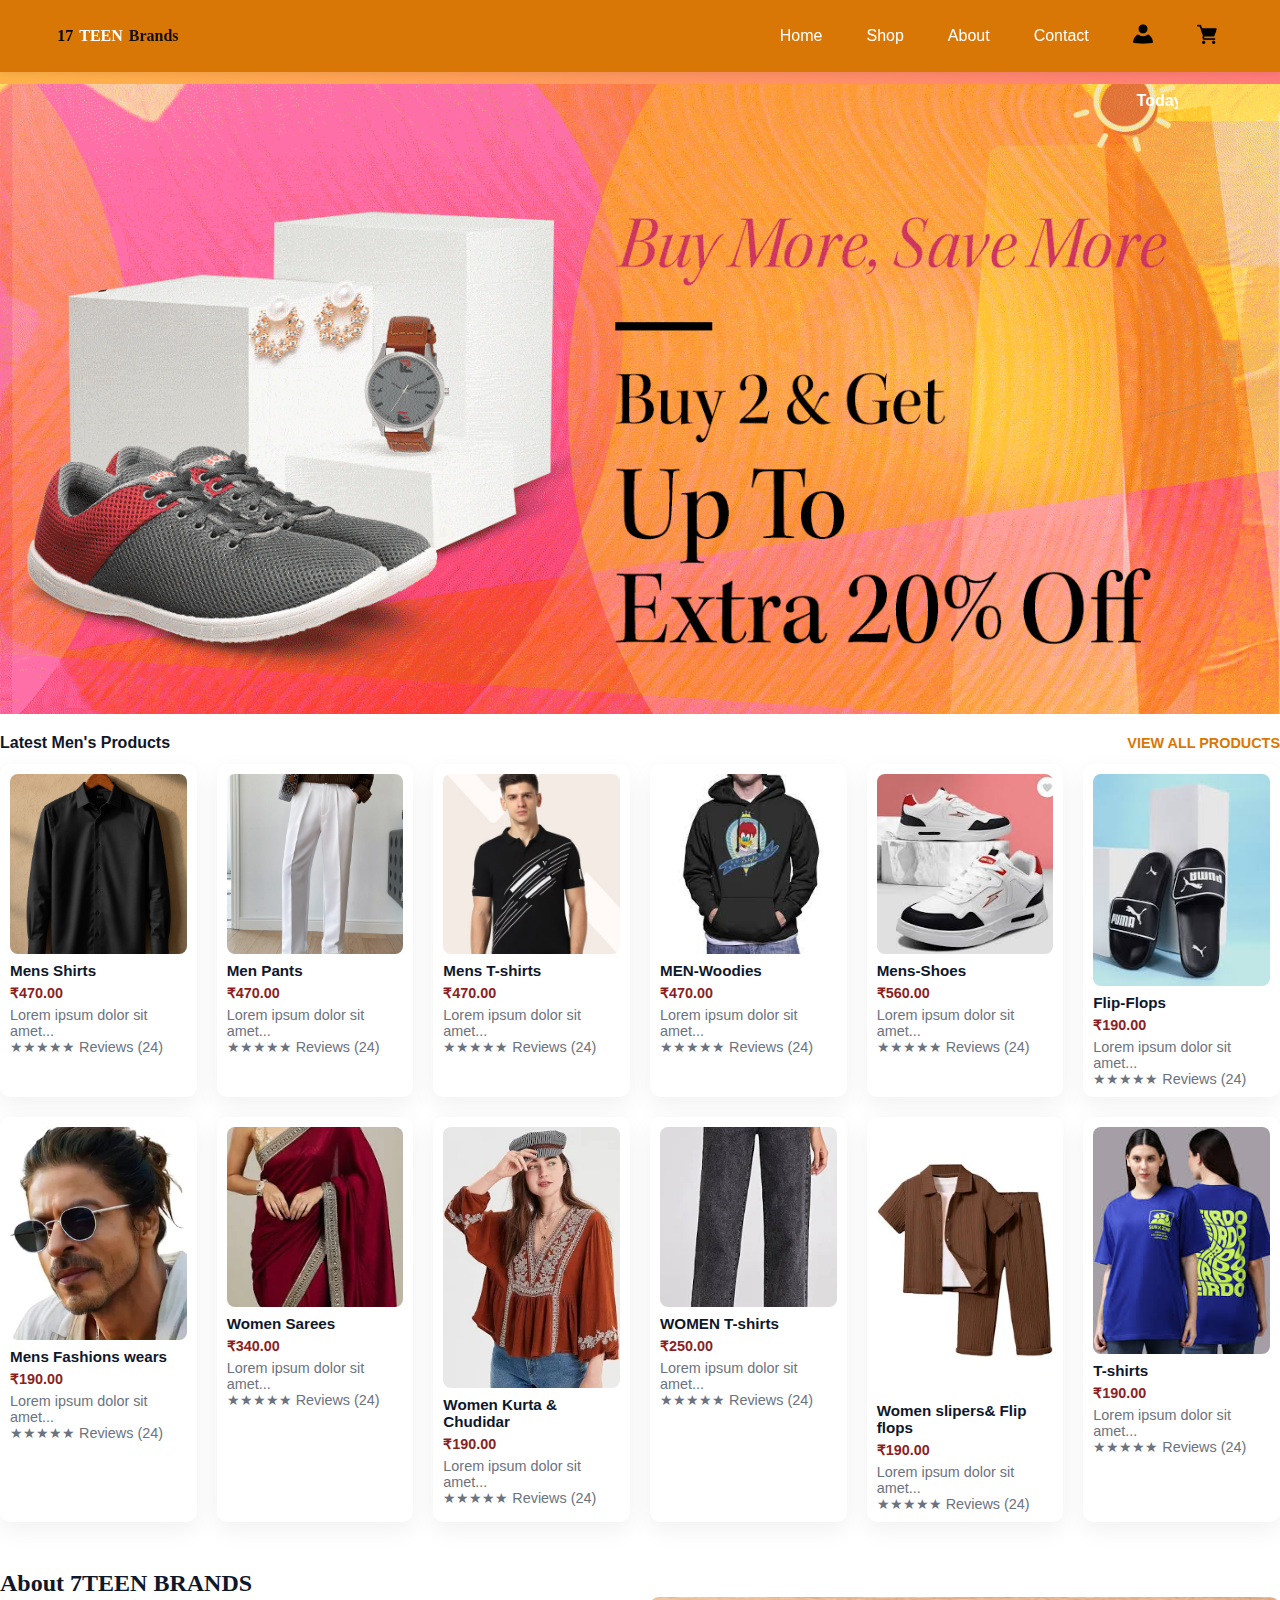
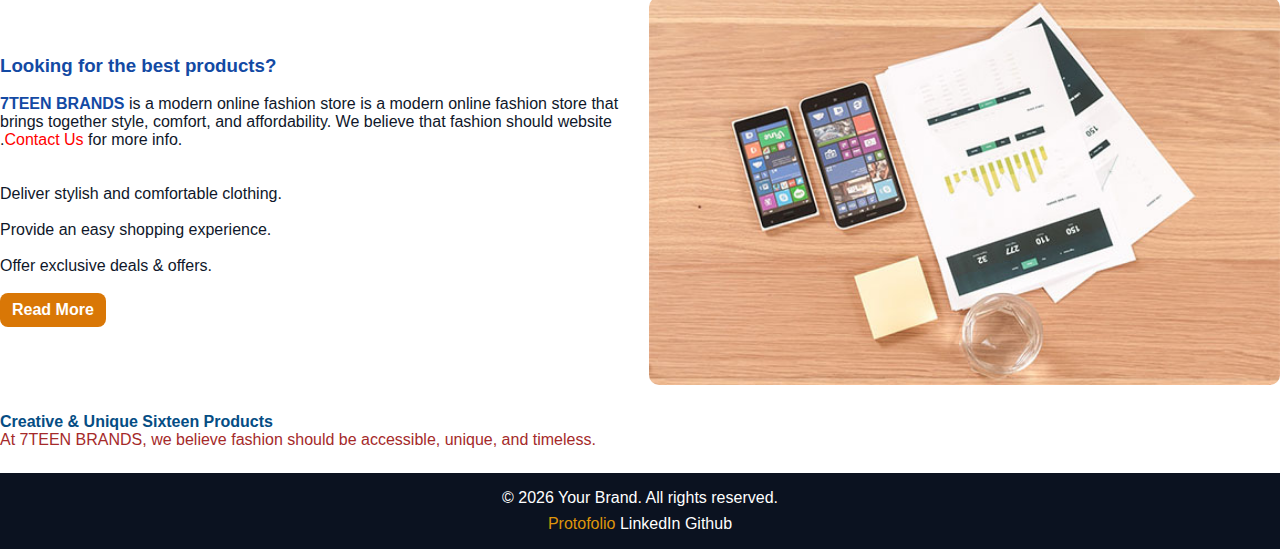
<file: index.html>
<!DOCTYPE html>
<html lang="en">

<head>
  <meta charset="UTF-8" />
  <meta name="viewport" content="width=device-width, initial-scale=1.0" />
  <title>17TEEN BRAND WEARS</title>
  <link rel="icon" type="image/x-icon" href="./Project images/logo.png">
  <link rel="stylesheet" href="index.css">
</head>

  <!-- Navbar -->
 <body>


    <nav class="navbar">
      <!-- inside <nav class="navbar"> -->
<div class="container">
  <a href="./index.html" class="logo" style="font-family: Georgia, 'Times New Roman', Times, serif; margin-left: 6px;">
    <span style="color: black;">17</span>TEEN <span style="color: rgb(16,14,14);">Brands</span>
  </a>

  <!-- ADD hamburger button -->
  <button class="hamburger" aria-label="Toggle menu" aria-expanded="false">☰</button>

  <ul class="nav-links" id="primary-navigation">
    <li><a href="./index.html">Home</a></li>
    <li><a href="#our-products">Shop</a></li>
    <li><a href="./about.html">About</a></li>
    <li><a href="./touch.html">Contact</a></li>
    <!-- <li><a href="#"><img src="./Project images/user.png" width="20px" class="log" alt="user"></a></li>
    <li><a href="./cart.html"><img src="./Project images/grocery-store.png" width="25px" class="log" alt="cart"></a></li> -->
    <li><a href="https://surendra-babu17.github.io/17TEENBrands/"> <img src="./Project images/user.png" style="width: 20px;" title="Login"></a></li>
    <li><a><img src="./Project images/grocery-store.png" style="width: 20px;" title="Cart" ></a></li>


  </ul>
</div>

    </nav>

    <nav class="navbar2">
      <div class="container" style="position: absolute;">
        <marquee>
          <ul class="nav-links">

            <li><a>Today's Deal</a></li>
            <li><a>Mens wear</a></li>
            <li><a>Womens wear</a></li>
            <li><a>Festival collections</a></li>
            <li><a>Customer service</a></li>



          </ul>

        </marquee>
      </div>
    </nav>

    <!-- Modern marquee (row-wise single-line, pause on hover) -->
    <section class="hero-slider">

      <div class="slide" style="background-image: url('./childwear/w3.gif');"></div>
    </section>


    <!-- Latest Products -->
    <section class="products">
      <div class="latest-view">
        <h2>Latest Men's Products</h2>
        <a href="#" class="view-all">VIEW ALL PRODUCTS</a>
      </div>


      <!-- MENS WEAR -->
      <div class="cards" id="our-products">
        <div class="card" onclick="cart2()" data-id="1" data-name="Mens shirts" data-price="470"
          data-text="checkit cart">
        
          <img src="./mens wear/m21.jpg" alt="">
          <h3>Mens Shirts</h3>
          <p class="price">₹470.00</p>
          <p>Lorem ipsum dolor sit amet...</p>
          <p class="review">★★★★★ Reviews (24)</p>


        </div>

        <div class="card" onclick="cart3()">
          <!-- <a href="./mens.html"> -->
          <img src="./mens wear/37.webp" alt="">
          <h3>Men Pants</h3>
          <p class="price">₹470.00</p>
          <p>Lorem ipsum dolor sit amet...</p>
          <p class="review">★★★★★ Reviews (24)</p>

        </div>
        <div class="card" onclick="cart4()">
          <!-- <a href="./mens.html"> -->
          <img src="./mens wear/t10.jpg" alt="">
          <h3>Mens T-shirts</h3>
          <p class="price">₹470.00</p>
          <p>Lorem ipsum dolor sit amet...</p>
          <p class="review">★★★★★ Reviews (24)</p>


        </div>
        <div class="card" onclick="cart5()">
          <!-- <a href="./mens.html"> -->
          <img src="./mens wear/w10.jpg" alt="">
          <h3>MEN-Woodies</h3>
          <p class="price">₹470.00</p>
          <p>Lorem ipsum dolor sit amet...</p>
          <p class="review">★★★★★ Reviews (24)</p>


        </div>
        <div class="card" onclick="cart8()" id="cart1" style="size-adjust: initial;">
          <!-- <a href="./shoes.html"> -->
          <img src="./shoes wear/images (1).jpeg" alt="">
          <h3>Mens-Shoes</h3>
          <p class="price">₹560.00</p>
          <p>Lorem ipsum dolor sit amet...</p>
          <p class="review">★★★★★ Reviews (24)</p>

        </div>
        <div class="card" onclick="cart()">

          <img src="./Flip-flops/images (1).jpeg" alt="" width="100px" onclick="cart9()"></a>
          <h3>Flip-Flops</h3>
          <p class="price">₹190.00</p>
          <p>Lorem ipsum dolor sit amet...</p>
          <p class="review">★★★★★ Reviews (24)</p>

        </div>
        <div class="card" onclick="cart11()">

          <img src="./childwear/s20.webp" alt="" width="100px">
          <h3>Mens Fashions wears</h3>
          <p class="price">₹190.00</p>
          <p>Lorem ipsum dolor sit amet...</p>
          <p class="review">★★★★★ Reviews (24)</p>

        </div>



        <!--WOMENS WEAR  -->
        <div class="card" onclick="cart13()">
          <!-- <a href="./women.html"> -->
          <img src="./childwear/sr1.webp" alt="">
          <h3>Women Sarees</h3>
          <p class="price">₹340.00</p>
          <p>Lorem ipsum dolor sit amet...</p>
          <p class="review">★★★★★ Reviews (24)</p>

        </div>

        <div class="card" onclick="cart14()">
          <!-- <a href="./jewellries.html"> -->
          <img src="./childwear/wt1.webp" alt="" width="100px">
          <h3>Women Kurta & Chudidar</h3>
          <p class="price">₹190.00</p>
          <p>Lorem ipsum dolor sit amet...</p>
          <p class="review">★★★★★ Reviews (24)</p>

        </div>

        <div class="card" onclick="cart15()">
          <!-- <a href="./jacket.html"> -->
          <img src="./childwear/wg1.webp" alt="">
          <h3>WOMEN T-shirts</h3>
          <p class="price">₹250.00</p>
          <p>Lorem ipsum dolor sit amet...</p>
          <p class="review">★★★★★ Reviews (24)</p>

        </div>
        <div class="card" onclick="cart16()">
          <!-- <a href="./jewellries.html"> -->
          <img src="./childwear/c1.webp" alt="" width="100px">
          <h3>Women slipers& Flip flops</h3>
          <p class="price">₹190.00</p>
          <p>Lorem ipsum dolor sit amet...</p>
          <p class="review">★★★★★ Reviews (24)</p>

        </div>
        <div class="card" onclick="cart17()">
          <!-- <a href="./jewellries.html"> -->
          <img src="./tshirts/images (2).jpeg" alt="" width="100px">
          <h3>T-shirts</h3>
          <p class="price">₹190.00</p>
          <p>Lorem ipsum dolor sit amet...</p>
          <p class="review">★★★★★ Reviews (24)</p>

        </div>
    </section>



    <!-- About Section -->
    <section class="about">
      <h2 style="font-family: Georgia, 'Times New Roman', Times, serif;">About 7TEEN BRANDS</h2>
      <div class="about-content">
        <div class="text">
          <h3 style="color: rgb(19, 74, 164);">Looking for the best products?</h3><br>
          <p><span style="color: rgb(19, 74, 164); font-weight: 700;">7TEEN BRANDS</span> is a modern online fashion
            store
            is a modern online fashion store
            that brings together style, comfort, and affordability. We believe that fashion should website .<span><a
                href="./touch.html" style="color:  rgb(19, 74, 164); color: red;">Contact Us</a></span> for more info.
          </p>
          <br><br>
          <ul>
            <li>Deliver stylish and comfortable clothing.</li><br>
            <li>Provide an easy shopping experience.</li><br>
            <li>Offer exclusive deals & offers.</li>
          </ul><br>
          <a class="btn" onclick="readmore()" >Read More</a>
        </div>
        <div class="image">
          <img src="./Project images/feature-image.jpg" alt="About Image">
        </div>
      </div>
    </section>

    <!-- Footer -->
    <footer class="end">
      <div class="footer-top">
        <p><b style="color: rgb(5, 77, 132);">Creative & Unique Sixteen Products</b><br>
       <span style="color: brown;">   At 7TEEN BRANDS, we believe fashion should be accessible, unique, and timeless.</span></p>

      </div>
    </footer>
   

    <!-- <p class="foot" style="color: aliceblue; background-color: black; margin-top: 0%; padding: 30px;">&copy; 2025 7TEEN
      BRAND. All rights reserved. Created by <span style="color: red; text-align: center; margin-top: 10px;">Surendra
        Babu.</span></p> -->
        <footer class="site-footer">
    <div class="container footer-wrap">
      <p>© <span id="year"></span> Your Brand. All rights reserved.</p>
      <div class="social">
        <a aria-label="Twitter" href="https://surendra-babu17.github.io/RESPONSIVE-Protofolio/" style="color: rgb(223, 149, 11);">Protofolio</a>
        <a aria-label="LinkedIn" href="https://www.linkedin.com/in/surendr-babu-gollapolu/" class="link">LinkedIn</a>
        <a aria-label="GitHub" href="https://github.com/Surendra-Babu17" class="link">Github</a>
      </div>
    </div>
  </footer>


    <script src="main.js">





    </script>
  </body>

</html>
</file>
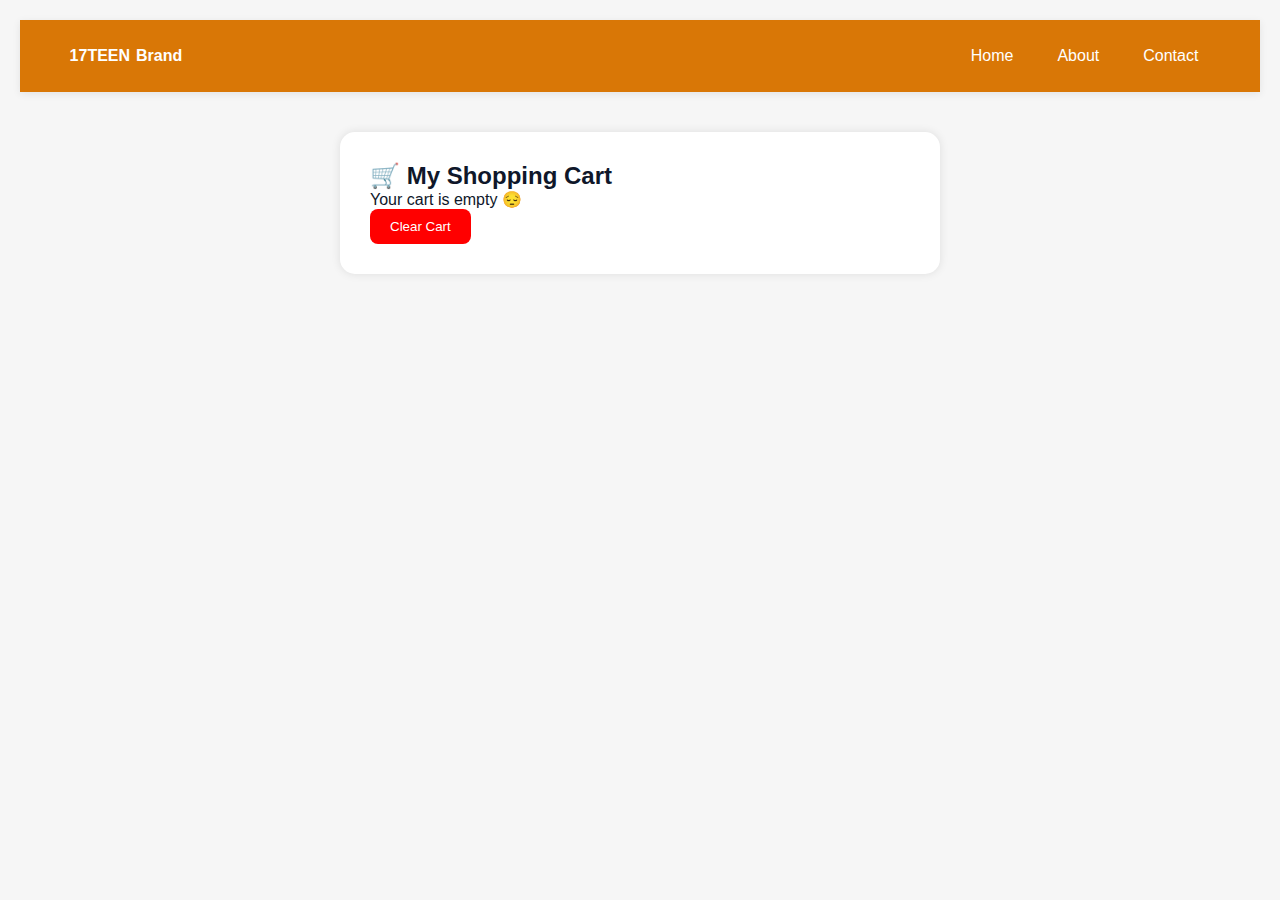
<file: cart.html>
<!DOCTYPE html>
<html lang="en">
<head>
  <meta charset="UTF-8">
  <meta name="viewport" content="width=device-width, initial-scale=1.0">
  <title>My Cart - 17TEEN BRAND</title>
  <link rel="stylesheet" href="index.css">
</head>
<body>

  <nav class="navbar">
    <div class="container">
      <a href="./index.html" class="logo">17TEEN <span style="color:white;">Brand</span></a>
      <ul class="nav-links">
        <li><a href="./index.html">Home</a></li>
        <li><a href="./about.html">About</a></li>
        <li><a href="./touch.html">Contact</a></li>
      </ul>
    </div>
  </nav>

  <section class="cart-page">
    <h2>🛒 My Shopping Cart</h2>
    <div id="cart-container"></div>
    <h3 id="total-price"></h3>
    <button id="clear-cart" style="padding:10px 20px; background:red; color:white; border:none; border-radius:8px;">Clear Cart</button>
  </section>

  <script>
    // ✅ Get saved cart from localStorage
    const cartContainer = document.getElementById("cart-container");
    const totalPriceElement = document.getElementById("total-price");
    const clearCartBtn = document.getElementById("clear-cart");

    let cart = JSON.parse(localStorage.getItem("myCart")) || [];

    function showCart() {
      cartContainer.innerHTML = "";

      if (cart.length === 0) {
        cartContainer.innerHTML = "<p>Your cart is empty 😔</p>";
        totalPriceElement.textContent = "";
        return;
      }

      let total = 0;
      cart.forEach(item => {
        const div = document.createElement("div");
        div.classList.add("cart-item");
        div.innerHTML = `
          <p><b>${item.name}</b> - ₹${item.price}</p>
        `;
        cartContainer.appendChild(div);
        total += parseFloat(item.price);
      });

      totalPriceElement.textContent = "Total: ₹" + total;
    }

    // ✅ Clear cart button
    clearCartBtn.addEventListener("click", () => {
      localStorage.removeItem("myCart");
      cart = [];
      showCart();
    });

    showCart();
  </script>

  <style>
    body {
      background: #f6f6f6;
      font-family: 'Poppins', sans-serif;
      padding: 20px;
    }
    .cart-page {
      max-width: 600px;
      margin: 40px auto;
      background: #fff;
      padding: 30px;
      border-radius: 15px;
      box-shadow: 0 0 10px rgba(0,0,0,0.1);
    }
    .cart-item {
      border-bottom: 1px solid #ddd;
      padding: 10px 0;
    }
  </style>

</body>
</html>
</file>
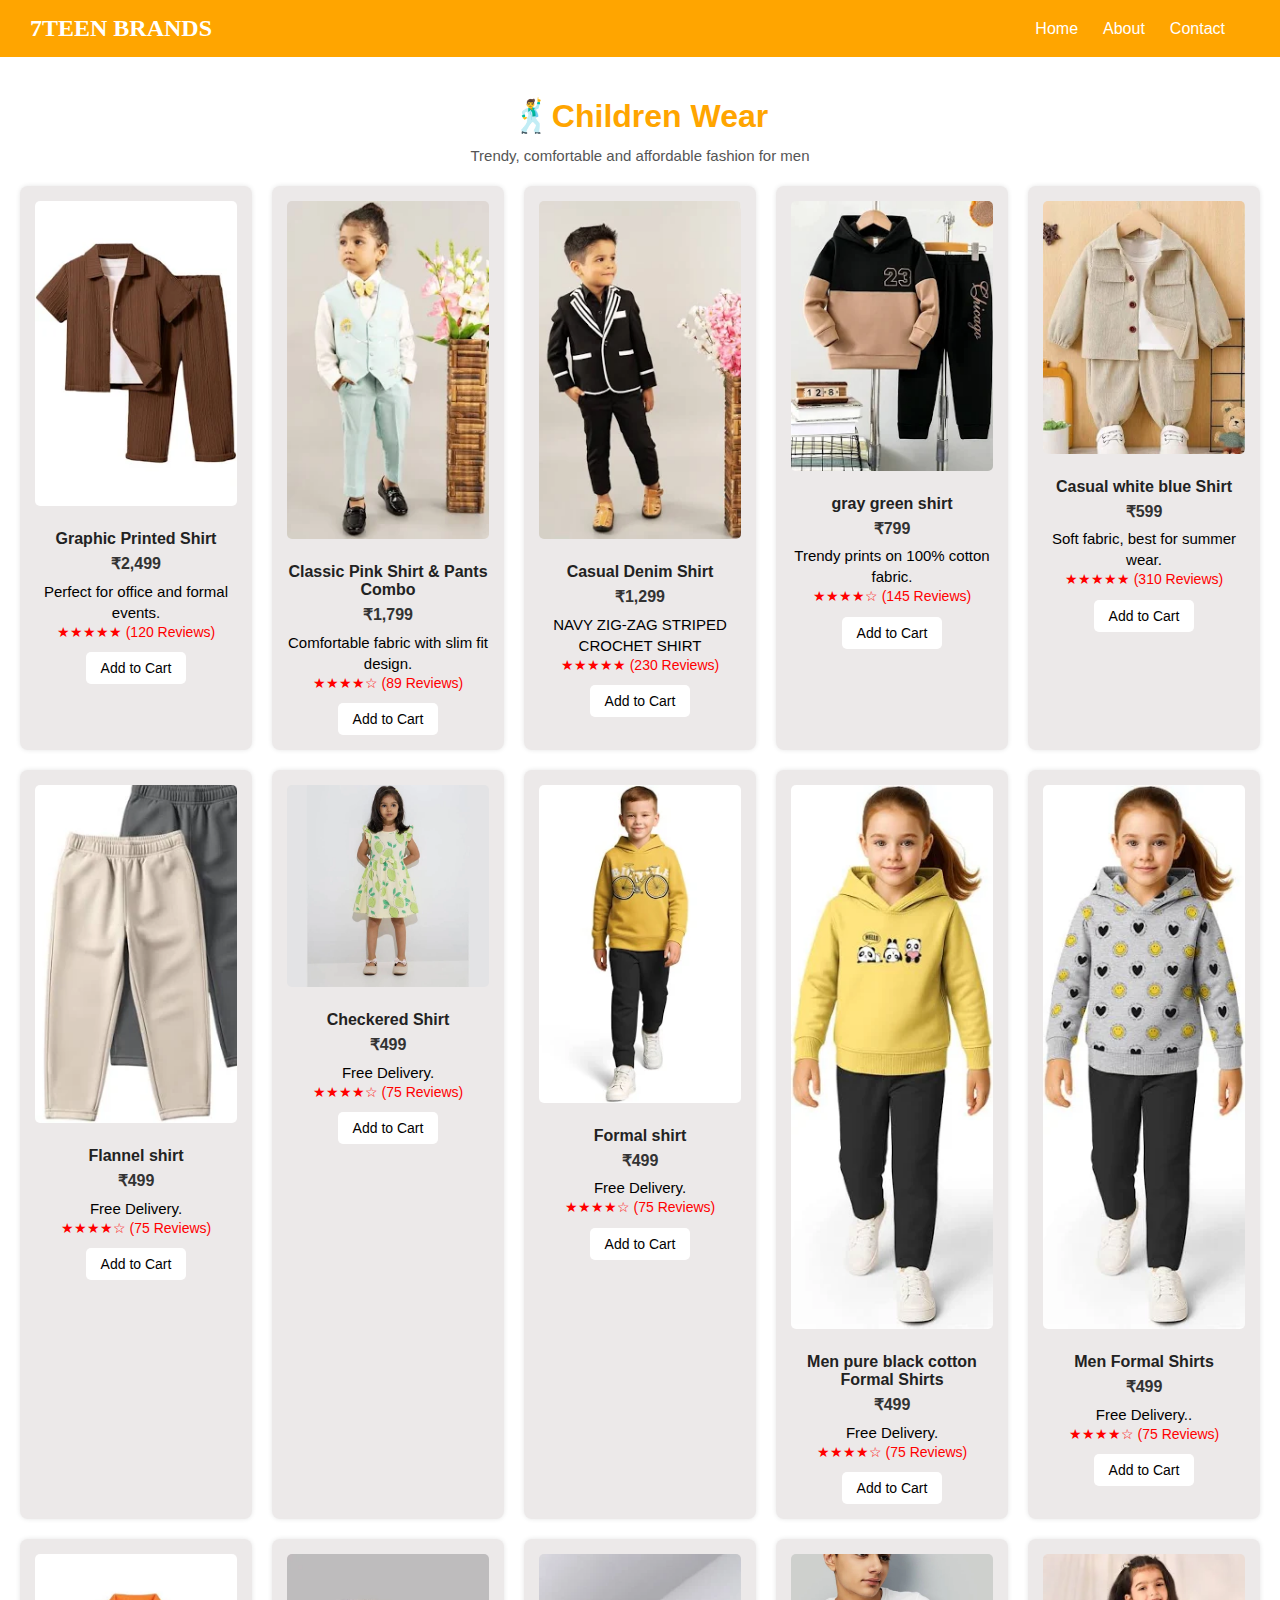
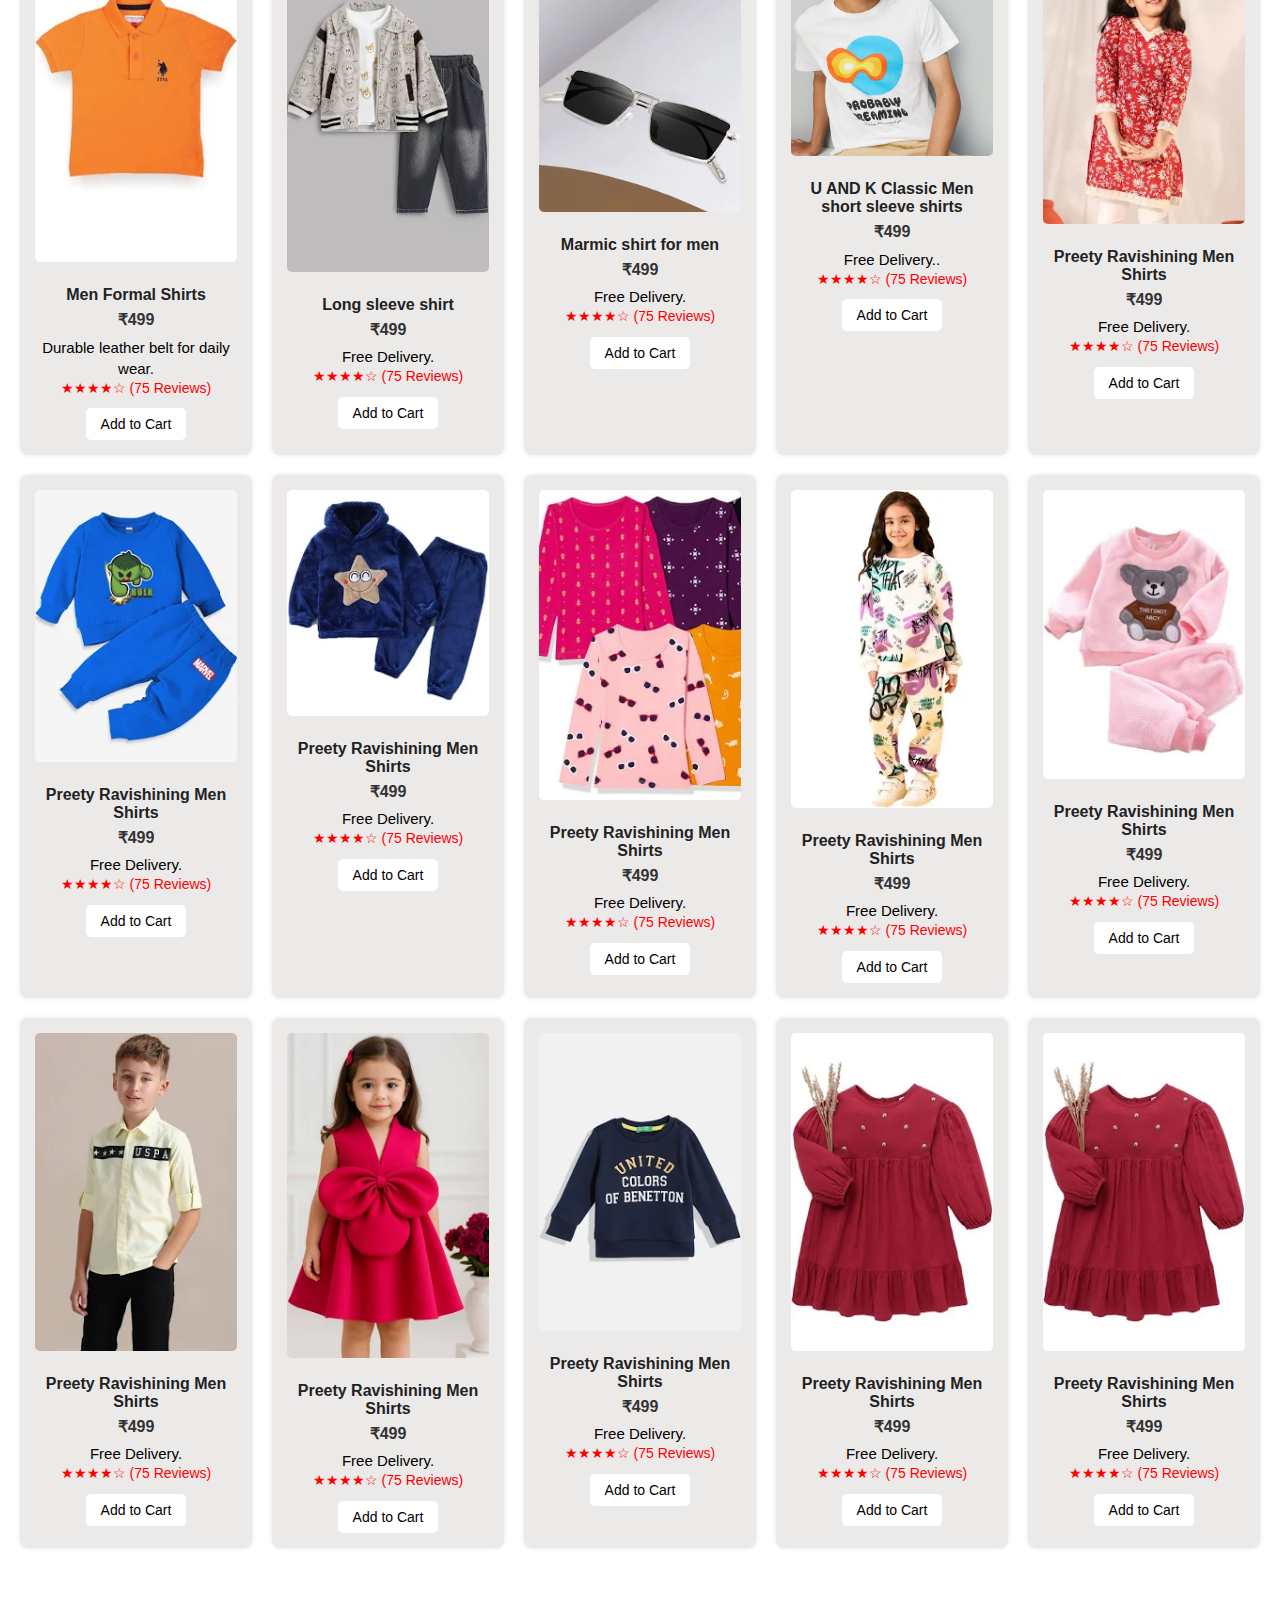
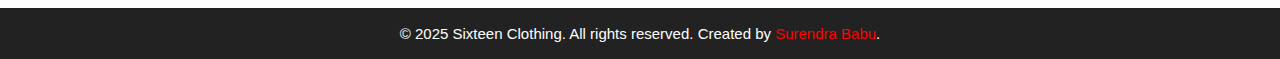
<file: ch.html>
<!DOCTYPE html>
<html lang="en">

<head>
  <meta charset="UTF-8">
  <meta name="viewport" content="width=device-width, initial-scale=1.0">
  <title>Children Wears</title>
  <link rel="stylesheet" href="./,mens.css">
  <link rel="icon" type="image/x-icon" href="./Project images/logo.png">
</head>

<body>
  <!-- Navbar -->
  <!-- Navbar -->
  <nav class="navbar">
    <div class="logo"><a href="./index.html">7TEEN BRANDS</a></div>

    <!-- Hamburger Menu Button -->
    <div class="menu-toggle" id="menu-toggle">
      ☰
    </div>

    <ul class="nav-links" id="nav-links">
      <li><a href="./index.html">Home</a></li>
      <!-- <li><a href="./ourproducts.html">Products</a></li> -->
      <li><a href="./about.html">About</a></li>
      <li><a href="./">Contact</a></li>
      <li>
        <!-- <select class="nav-select" id="nav-select">
          <option><a href="./shoes.html">Shoes</a></option>
          <option><a>Men</option>
          <option>Women</option>
          <option>Kids</option>
        </select> -->
      </li>
    </ul>
  </nav>
  <h1>🕺Children Wear</h1>
  <p style="text-align:center; color:#555;">Trendy, comfortable and affordable fashion for men</p>

  <!-- Product Grid -->
  <div class="product-grid">

    <div class="product-card">
      <img src="./childwear/c1.webp" alt="Formal Shoes">
      <h3>Graphic Printed Shirt</h3>
      <p class="price">₹2,499</p>
      <p>Perfect for office and formal events.</p>
      <p class="review">★★★★★ (120 Reviews)</p>
      <button class="cart-btn">Add to Cart</button>
    </div>

    <div class="product-card">
      <img src="./childwear/c2.webp" alt="Shirts & Pants">
      <h3>Classic Pink Shirt & Pants Combo</h3>
      <p class="price">₹1,799</p>
      <p>Comfortable fabric with slim fit design.</p>
      <p class="review">★★★★☆ (89 Reviews)</p>
      <button class="cart-btn">Add to Cart</button>
    </div>

    <div class="product-card">
      <img src="./childwear/c3.webp" alt="Casual Wear">
      <h3>Casual Denim Shirt</h3>
      <p class="price">₹1,299</p>
      <p>NAVY ZIG-ZAG STRIPED CROCHET SHIRT</p>
      <p class="review">★★★★★ (230 Reviews)</p>
      <button class="cart-btn">Add to Cart</button>
    </div>

    <div class="product-card">
      <img src="./childwear/c4.webp" alt="Printed T-Shirt">
      <h3>gray green shirt</h3>
      <p class="price">₹799</p>
      <p>Trendy prints on 100% cotton fabric.</p>
      <p class="review">★★★★☆ (145 Reviews)</p>
      <button class="cart-btn">Add to Cart</button>
    </div>

    <div class="product-card">
      <img src="./childwear/c5.webp" alt="Casual T-Shirt">
      <h3>Casual white blue Shirt</h3>
      <p class="price">₹599</p>
      <p>Soft fabric, best for summer wear.</p>
      <p class="review">★★★★★ (310 Reviews)</p>
      <button class="cart-btn">Add to Cart</button>
    </div>

    <div class="product-card">
      <img src="./childwear/c6.webp" alt="Accessories">
      <h3>Flannel shirt </h3>
      <p class="price">₹499</p>
      <p>Free Delivery.</p>
      <p class="review">★★★★☆ (75 Reviews)</p>
      <button class="cart-btn">Add to Cart</button>
    </div>
    <div class="product-card">
      <img src="./childwear/c7.webp" alt="Accessories">
      <h3> Checkered Shirt</h3>
      <p class="price">₹499</p>
      <p>Free Delivery.</p>
      <p class="review">★★★★☆ (75 Reviews)</p>
      <button class="cart-btn">Add to Cart</button>
    </div>
    <div class="product-card">
      <img src="./childwear/c8.webp" alt="Accessories">
      <h3>Formal shirt</h3>
      <p class="price">₹499</p>
      <p>Free Delivery.</p>
      <p class="review">★★★★☆ (75 Reviews)</p>
      <button class="cart-btn">Add to Cart</button>
    </div>
    <div class="product-card">
      <img src="./childwear/c9.webp" alt="Accessories">
      <h3>Men pure black cotton Formal Shirts</h3>
      <p class="price">₹499</p>
      <p>Free Delivery.</p>
      <p class="review">★★★★☆ (75 Reviews)</p>
      <button class="cart-btn">Add to Cart</button>
    </div>
    <div class="product-card">
      <img src="./childwear/c10.webp" alt="Accessories">
      <h3>Men Formal Shirts</h3>
      <p class="price">₹499</p>
      <p>Free Delivery..</p>
      <p class="review">★★★★☆ (75 Reviews)</p>
      <button class="cart-btn">Add to Cart</button>
    </div>
    <div class="product-card" src="">
      <img src="./childwear/c11.webp" alt="Accessories">
      <h3>Men Formal Shirts</h3>
      <p class="price">₹499</p>
      <p>Durable leather belt for daily wear.</p>
      <p class="review">★★★★☆ (75 Reviews)</p>
      <button class="cart-btn">Add to Cart</button>
    </div>
    <div class="product-card">
      <img src="./childwear/c12.webp" alt="Accessories">
      <h3>Long sleeve shirt</h3>
      <p class="price">₹499</p>
      <p>Free Delivery.</p>
      <p class="review">★★★★☆ (75 Reviews)</p>
      <button class="cart-btn">Add to Cart</button>
    </div>
    <div class="product-card">
      <img src="./childwear/s12.webp" alt="Accessories">
      <h3>Marmic shirt for men</h3>
      <p class="price">₹499</p>
      <p>Free Delivery.</p>
      <p class="review">★★★★☆ (75 Reviews)</p>
      <button class="cart-btn">Add to Cart</button>
    </div>
    <div class="product-card">
      <img src="./childwear/c13.webp"alt="Accessories">
      <h3>U AND K Classic Men short sleeve shirts</h3>
      <p class="price">₹499</p>
      <p>Free Delivery..</p>
      <p class="review">★★★★☆ (75 Reviews)</p>
      <button class="cart-btn">Add to Cart</button>
    </div>
    <div class="product-card">
      <img src="./childwear/c14.webp" alt="Accessories">
      <h3>Preety Ravishining Men Shirts</h3>
      <p class="price">₹499</p>
      <p>Free Delivery.</p>
      <p class="review">★★★★☆ (75 Reviews)</p>
      <button class="cart-btn">Add to Cart</button>
    </div>
    <div class="product-card">
      <img src="./childwear/c15.webp" alt="Accessories">
      <h3>Preety Ravishining Men Shirts</h3>
      <p class="price">₹499</p>
      <p>Free Delivery.</p>
      <p class="review">★★★★☆ (75 Reviews)</p>
      <button class="cart-btn">Add to Cart</button>
    </div>
        <div class="product-card">
      <img src="./childwear/c16.webp" alt="Accessories">
      <h3>Preety Ravishining Men Shirts</h3>
      <p class="price">₹499</p>
      <p>Free Delivery.</p>
      <p class="review">★★★★☆ (75 Reviews)</p>
      <button class="cart-btn">Add to Cart</button>
    </div>
        <div class="product-card">
      <img src="./childwear/c17.webp"alt="Accessories">
      <h3>Preety Ravishining Men Shirts</h3>
      <p class="price">₹499</p>
      <p>Free Delivery.</p>
      <p class="review">★★★★☆ (75 Reviews)</p>
      <button class="cart-btn">Add to Cart</button>
    </div>
        <div class="product-card">
      <img src="./childwear/c19.webp" alt="Accessories">
      <h3>Preety Ravishining Men Shirts</h3>
      <p class="price">₹499</p>
      <p>Free Delivery.</p>
      <p class="review">★★★★☆ (75 Reviews)</p>
      <button class="cart-btn">Add to Cart</button>
    </div>
        <div class="product-card">
      <img src="./childwear/c20.webp" alt="Accessories">
      <h3>Preety Ravishining Men Shirts</h3>
      <p class="price">₹499</p>
      <p>Free Delivery.</p>
      <p class="review">★★★★☆ (75 Reviews)</p>
      <button class="cart-btn">Add to Cart</button>
    </div>
        <div class="product-card">
      <img src="./childwear/c21.webp" alt="Accessories">
      <h3>Preety Ravishining Men Shirts</h3>
      <p class="price">₹499</p>
      <p>Free Delivery.</p>
      <p class="review">★★★★☆ (75 Reviews)</p>
      <button class="cart-btn">Add to Cart</button>
    </div>
        <div class="product-card">
      <img src="./childwear/c22.webp" alt="Accessories">
      <h3>Preety Ravishining Men Shirts</h3>
      <p class="price">₹499</p>
      <p>Free Delivery.</p>
      <p class="review">★★★★☆ (75 Reviews)</p>
      <button class="cart-btn">Add to Cart</button></div>
   
      <div class="product-card">
      <img src="./childwear/c23.webp" alt="Accessories">
      <h3>Preety Ravishining Men Shirts</h3>
      <p class="price">₹499</p>
      <p>Free Delivery.</p>
      <p class="review">★★★★☆ (75 Reviews)</p>
      <button class="cart-btn">Add to Cart</button>
    </div>
        <div class="product-card">
      <img src="./childwear/c24.webp" alt="Accessories">
      <h3>Preety Ravishining Men Shirts</h3>
      <p class="price">₹499</p>
      <p>Free Delivery.</p>
      <p class="review">★★★★☆ (75 Reviews)</p>
      <button class="cart-btn">Add to Cart</button>
    </div>
        <div class="product-card">
      <img src="./childwear/c24.webp" alt="Accessories">
      <h3>Preety Ravishining Men Shirts</h3>
      <p class="price">₹499</p>
      <p>Free Delivery.</p>
      <p class="review">★★★★☆ (75 Reviews)</p>
      <button class="cart-btn">Add to Cart</button>
    </div>
       

  </div>

  <footer>
    <p>&copy; 2025 Sixteen Clothing. All rights reserved. Created by <span style="color:red;">Surendra Babu</span>.</p>
  </footer>
  <script>
    // Toggle mobile menu
    const menuToggle = document.getElementById('menu-toggle');
    const navLinks = document.getElementById('nav-links');

    menuToggle.addEventListener('click', () => {
      navLinks.classList.toggle('active');
    });
  </script>

</body>

</html>
</file>
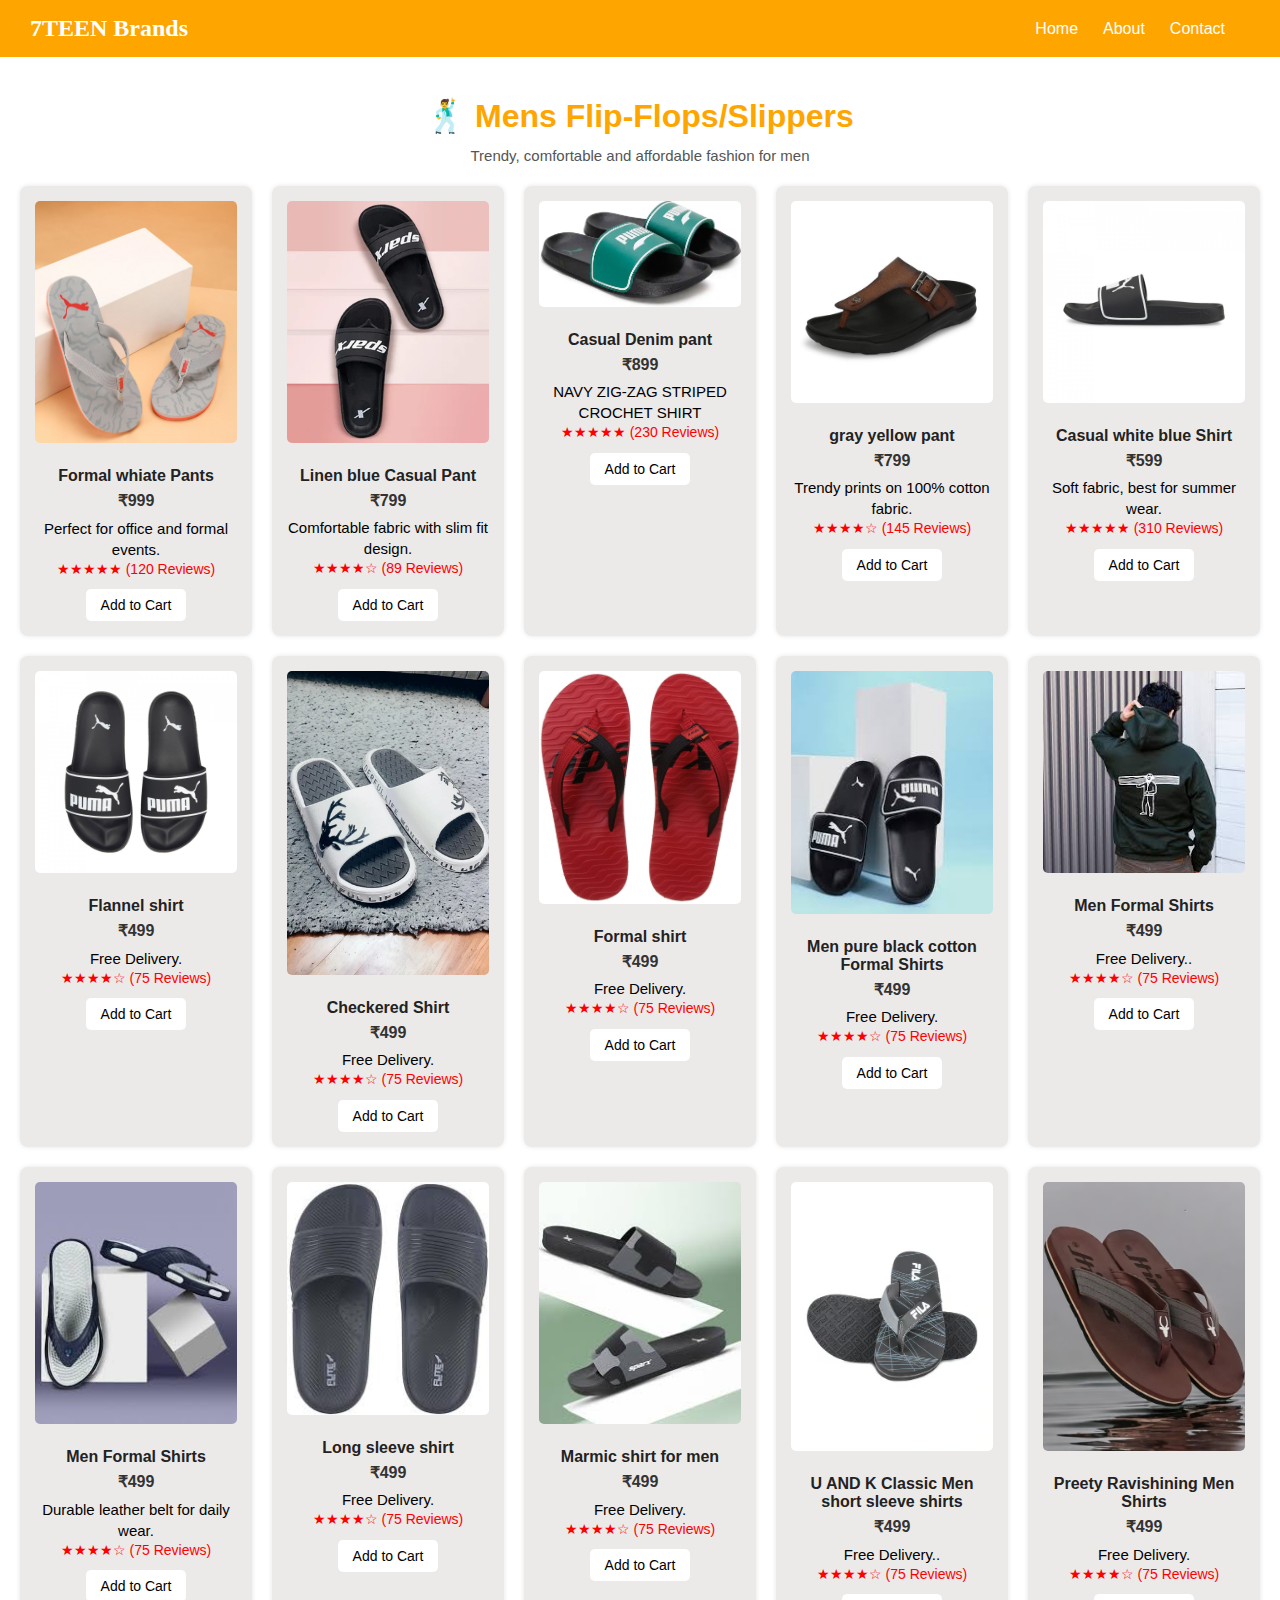
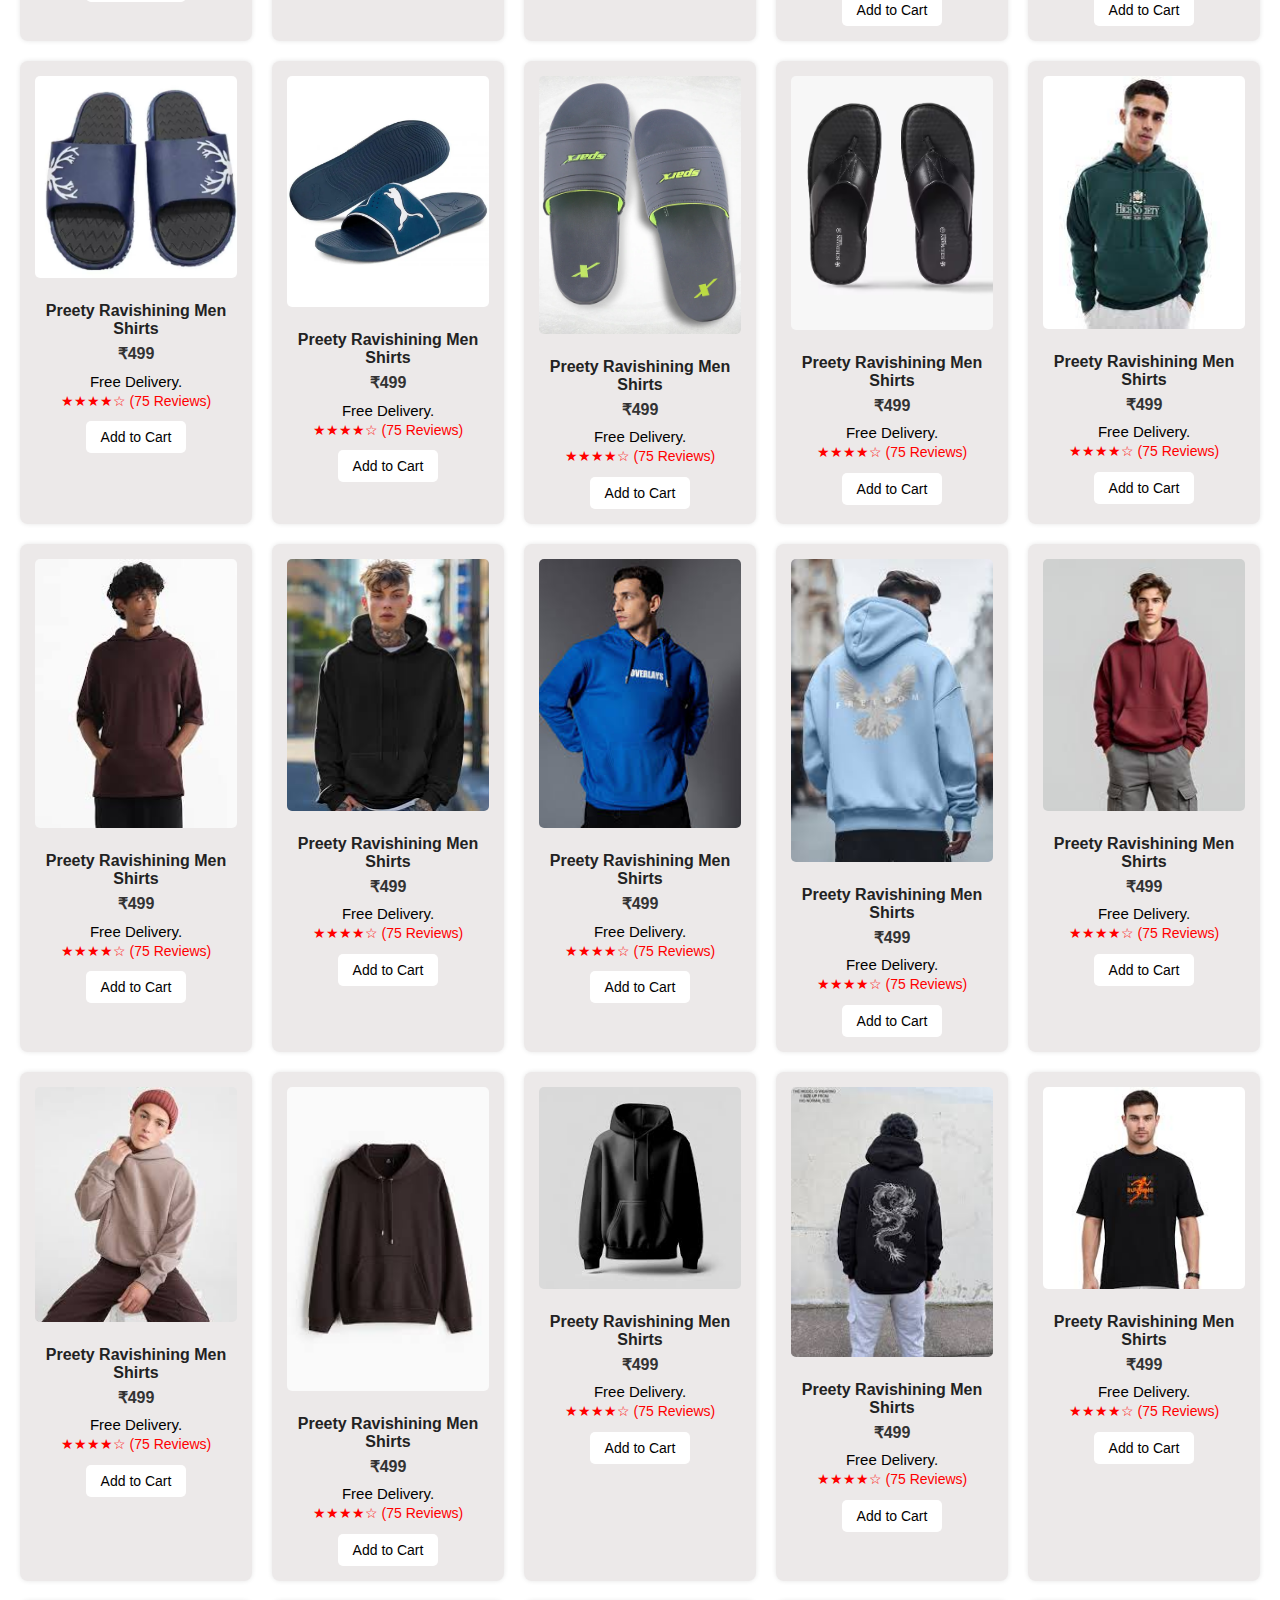
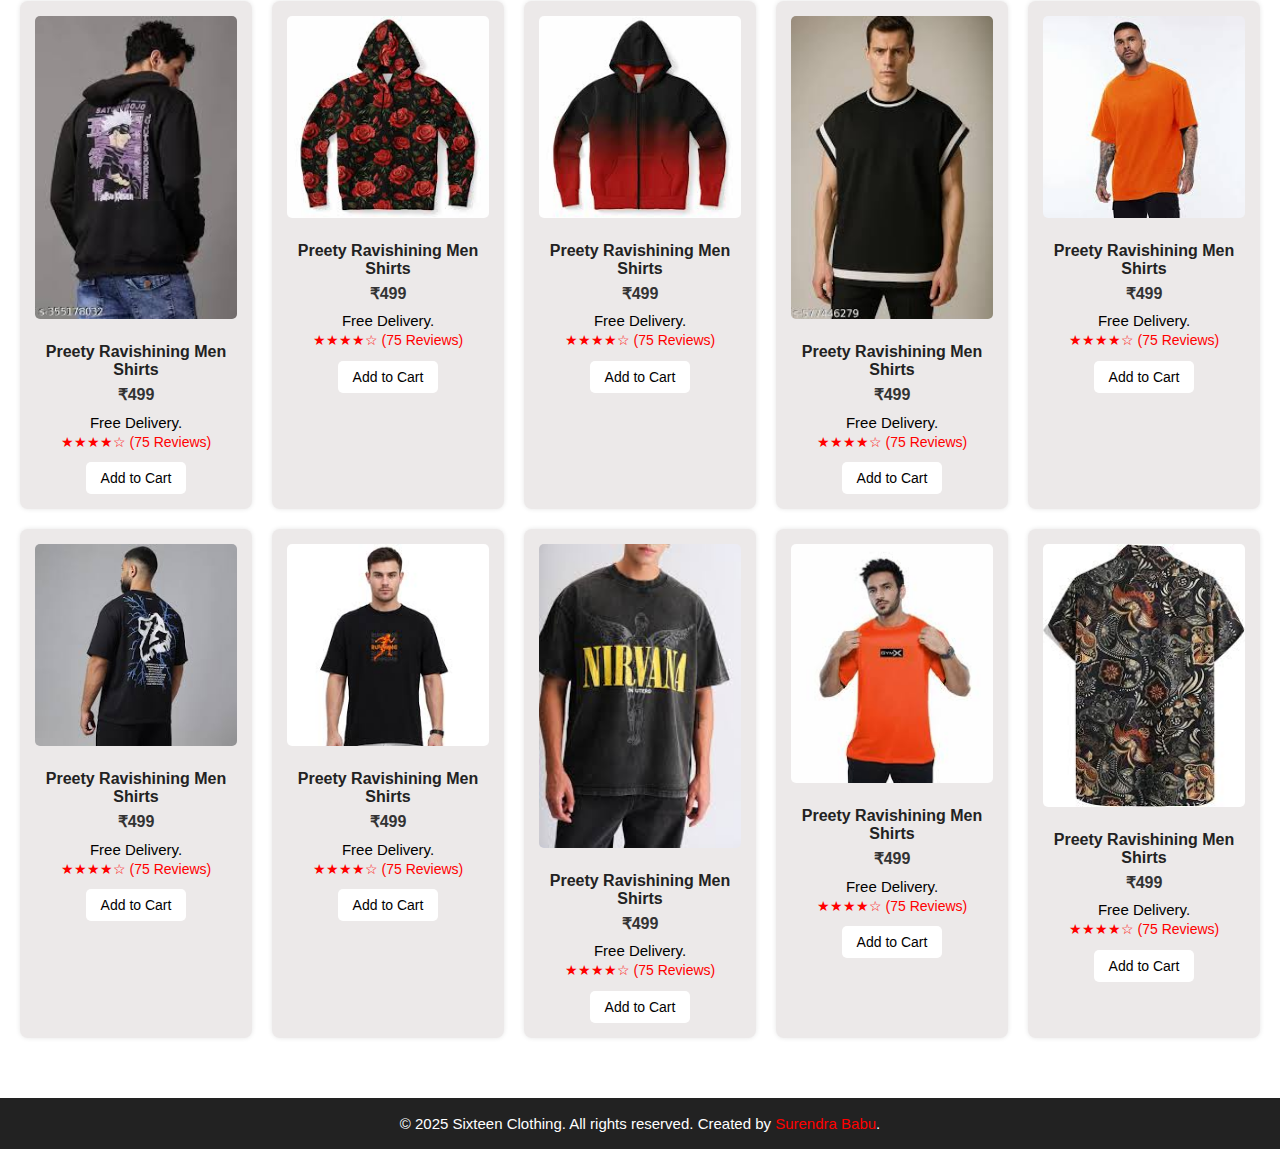
<file: flip-flops.html>
<!DOCTYPE html>
<html lang="en">

<head>
  <meta charset="UTF-8">
  <meta name="viewport" content="width=device-width, initial-scale=1.0">
  <title>MENS-Woodies</title>
  <link rel="stylesheet" href="./,mens.css">
  <link rel="icon" type="image/x-icon" href="./Project images/logo.png">
</head>

<body>
  <!-- Navbar -->
  <!-- Navbar -->
  <nav class="navbar">
    <div class="logo"><a href="./about.html">7TEEN Brands</a></div>

    <!-- Hamburger Menu Button -->
    <div class="menu-toggle" id="menu-toggle">
      ☰
    </div>

    <ul class="nav-links" id="nav-links">
      <li><a href="./index.html">Home</a></li>
      <!-- <li><a href="./ourproducts.html">Products</a></li> -->
      <li><a href="./about.html">About</a></li>
      <li><a href="./touch.html">Contact</a></li>
      <li>
        <!-- <select class="nav-select" id="nav-select">
          <option><a href="./shoes.html">Shoes</a></option>
          <option><a href="./mens.html">Men</option>
          <option>Women</option>
          <option>Kids</option>
        </select> -->
      </li>
    </ul>
  </nav>
  <h1>🕺 Mens Flip-Flops/Slippers</h1>
  <p style="text-align:center; color:#555;">Trendy, comfortable and affordable fashion for men</p>

  <!-- Product Grid -->
  <div class="product-grid">

    <div class="product-card">
      <img src="./Flip-flops/-original-imagkb7uhmgmhzxa.webp" tittle="white formal">
      <h3>Formal whiate Pants</h3>
      <p class="price">₹999</p>
      <p>Perfect for office and formal events.</p>
      <p class="review">★★★★★ (120 Reviews)</p>
      <button class="cart-btn">Add to Cart</button>
    </div>

    <div class="product-card">
      <img src="./Flip-flops/-original-imagtg6zefthqrcv.webp" alt="Shirts & Pants">
      <h3>Linen blue Casual Pant</h3>
      <p class="price">₹799</p>
      <p>Comfortable fabric with slim fit design.</p>
      <p class="review">★★★★☆ (89 Reviews)</p>
      <button class="cart-btn">Add to Cart</button>
    </div>

    <div class="product-card">
      <img src="./Flip-flops/3-385693-puma-verdant-green-white-black-original-imaghyay4ku4xewv.webp" alt="Casual Wear">
      <h3>Casual Denim pant</h3>
      <p class="price">₹899</p>
      <p>NAVY ZIG-ZAG STRIPED CROCHET SHIRT</p>
      <p class="review">★★★★★ (230 Reviews)</p>
      <button class="cart-btn">Add to Cart</button>
    </div>

    <div class="product-card">
      <img src="./Flip-flops/411vHzq0ZkL._UY1000_.jpg">
      <h3>gray yellow pant</h3>
      <p class="price">₹799</p>
      <p>Trendy prints on 100% cotton fabric.</p>
      <p class="review">★★★★☆ (145 Reviews)</p>
      <button class="cart-btn">Add to Cart</button>
    </div>

    <div class="product-card">
      <img src="./Flip-flops/651bf8306dd2aPUM-384434_pum-384434-01_side_view_01 (1).jpg" alt="Casual T-Shirt">
      <h3>Casual white blue Shirt</h3>
      <p class="price">₹599</p>
      <p>Soft fabric, best for summer wear.</p>
      <p class="review">★★★★★ (310 Reviews)</p>
      <button class="cart-btn">Add to Cart</button>
    </div>

    <div class="product-card">
      <img src="./Flip-flops/651bf83070bfePUM-384434_pum-384434-01_side_view_04.jpg" alt="Accessories">
      <h3>Flannel shirt </h3>
      <p class="price">₹499</p>
      <p>Free Delivery.</p>
      <p class="review">★★★★☆ (75 Reviews)</p>
      <button class="cart-btn">Add to Cart</button>
    </div>
    <div class="product-card">
      <img src="./Flip-flops/7-flp-779-wht-fabbmate-white-original-imahfjybggnxzgfb.webp" alt="Accessories">
      <h3> Checkered Shirt</h3>
      <p class="price">₹499</p>
      <p>Free Delivery.</p>
      <p class="review">★★★★☆ (75 Reviews)</p>
      <button class="cart-btn">Add to Cart</button>
    </div>
    <div class="product-card">
      <img src="./Flip-flops/71aozYde2SL._UY1000_.jpg" alt="Accessories">
      <h3>Formal shirt</h3>
      <p class="price">₹499</p>
      <p>Free Delivery.</p>
      <p class="review">★★★★☆ (75 Reviews)</p>
      <button class="cart-btn">Add to Cart</button>
    </div>
    <div class="product-card">
      <img src="./Flip-flops/images (1).jpeg" alt="Accessories">
      <h3>Men pure black cotton Formal Shirts</h3>
      <p class="price">₹499</p>
      <p>Free Delivery.</p>
      <p class="review">★★★★☆ (75 Reviews)</p>
      <button class="cart-btn">Add to Cart</button>
    </div>
    <div class="product-card">
      <img src="./mens wear/w11.jpg" alt="Accessories">
      <h3>Men Formal Shirts</h3>
      <p class="price">₹499</p>
      <p>Free Delivery..</p>
      <p class="review">★★★★☆ (75 Reviews)</p>
      <button class="cart-btn">Add to Cart</button>
    </div>
    <div class="product-card">
      <img src="./Flip-flops/images (2).jpeg" alt="Accessories">
      <h3>Men Formal Shirts</h3>
      <p class="price">₹499</p>
      <p>Durable leather belt for daily wear.</p>
      <p class="review">★★★★☆ (75 Reviews)</p>
      <button class="cart-btn">Add to Cart</button>
    </div>
    <div class="product-card">
      <img src="./Flip-flops/images (3).jpeg" alt="Accessories">
      <h3>Long sleeve shirt</h3>
      <p class="price">₹499</p>
      <p>Free Delivery.</p>
      <p class="review">★★★★☆ (75 Reviews)</p>
      <button class="cart-btn">Add to Cart</button>
    </div>
    <div class="product-card">
      <img src="./Flip-flops/images.jpeg" alt="Accessories">
      <h3>Marmic shirt for men</h3>
      <p class="price">₹499</p>
      <p>Free Delivery.</p>
      <p class="review">★★★★☆ (75 Reviews)</p>
      <button class="cart-btn">Add to Cart</button>
    </div>
    <div class="product-card">
      <img src="./Flip-flops/MP000000007734695_437Wx649H_20200916201341.avif" alt="Accessories">
      <h3>U AND K Classic Men short sleeve shirts</h3>
      <p class="price">₹499</p>
      <p>Free Delivery..</p>
      <p class="review">★★★★☆ (75 Reviews)</p>
      <button class="cart-btn">Add to Cart</button>
    </div>
    <div class="product-card">
      <img src="./Flip-flops/MP000000025393045_437Wx649H_202502152342541.avif" alt="Accessories">
      <h3>Preety Ravishining Men Shirts</h3>
      <p class="price">₹499</p>
      <p>Free Delivery.</p>
      <p class="review">★★★★☆ (75 Reviews)</p>
      <button class="cart-btn">Add to Cart</button>
    </div>
    <div class="product-card">
      <img src="./Flip-flops/mtc1mti2mzy3oa-1751263678-yqfqz1oj.avif" alt="Accessories">
      <h3>Preety Ravishining Men Shirts</h3>
      <p class="price">₹499</p>
      <p>Free Delivery.</p>
      <p class="review">★★★★☆ (75 Reviews)</p>
      <button class="cart-btn">Add to Cart</button>
    </div>
    <div class="product-card">
      <img src="./Flip-flops/puma-flip-flop-popcat-20-ts-blue.webp" alt="Accessories">
      <h3>Preety Ravishining Men Shirts</h3>
      <p class="price">₹499</p>
      <p>Free Delivery.</p>
      <p class="review">★★★★☆ (75 Reviews)</p>
      <button class="cart-btn">Add to Cart</button>
    </div>
    <div class="product-card">
      <img src="./Flip-flops/sparx-grey-flip-flops-slides-men-sfg-144-for-men-product-images-rv6gipjegf-0-202402272308.webp" alt="Accessories">
      <h3>Preety Ravishining Men Shirts</h3>
      <p class="price">₹499</p>
      <p>Free Delivery.</p>
      <p class="review">★★★★☆ (75 Reviews)</p>
      <button class="cart-btn">Add to Cart</button>
    </div>
<div class="product-card">
      <img src="./Flip-flops/schumann_black_thong-strap_slip-on_sandals.avif" alt="Accessories">
      <h3>Preety Ravishining Men Shirts</h3>
      <p class="price">₹499</p>
      <p>Free Delivery.</p>
      <p class="review">★★★★☆ (75 Reviews)</p>
      <button class="cart-btn">Add to Cart</button>
    </div>
<div class="product-card">
      <img src="./mens wear/w22.jpg" alt="Accessories">
      <h3>Preety Ravishining Men Shirts</h3>
      <p class="price">₹499</p>
      <p>Free Delivery.</p>
      <p class="review">★★★★☆ (75 Reviews)</p>
      <button class="cart-btn">Add to Cart</button>
    </div>
<div class="product-card">
      <img src="./mens wear/w24.jpg" alt="Accessories">
      <h3>Preety Ravishining Men Shirts</h3>
      <p class="price">₹499</p>
      <p>Free Delivery.</p>
      <p class="review">★★★★☆ (75 Reviews)</p>
      <button class="cart-btn">Add to Cart</button>
    </div>
<div class="product-card">
      <img src="./mens wear/w25.jpg" alt="Accessories">
      <h3>Preety Ravishining Men Shirts</h3>
      <p class="price">₹499</p>
      <p>Free Delivery.</p>
      <p class="review">★★★★☆ (75 Reviews)</p>
      <button class="cart-btn">Add to Cart</button>
    </div>
<div class="product-card">
      <img src="./mens wear/w26.jpg" alt="Accessories">
      <h3>Preety Ravishining Men Shirts</h3>
      <p class="price">₹499</p>
      <p>Free Delivery.</p>
      <p class="review">★★★★☆ (75 Reviews)</p>
      <button class="cart-btn">Add to Cart</button>
    </div>
<div class="product-card">
      <img src="./mens wear/w27.jpg" alt="Accessories">
      <h3>Preety Ravishining Men Shirts</h3>
      <p class="price">₹499</p>
      <p>Free Delivery.</p>
      <p class="review">★★★★☆ (75 Reviews)</p>
      <button class="cart-btn">Add to Cart</button>
    </div>
<div class="product-card">
      <img src="./mens wear/w28.jpg" alt="Accessories">
      <h3>Preety Ravishining Men Shirts</h3>
      <p class="price">₹499</p>
      <p>Free Delivery.</p>
      <p class="review">★★★★☆ (75 Reviews)</p>
      <button class="cart-btn">Add to Cart</button>
    </div>
<div class="product-card">
      <img src="./mens wear/w29.jpg" alt="Accessories">
      <h3>Preety Ravishining Men Shirts</h3>
      <p class="price">₹499</p>
      <p>Free Delivery.</p>
      <p class="review">★★★★☆ (75 Reviews)</p>
      <button class="cart-btn">Add to Cart</button>
    </div>
    <div class="product-card">
      <img src="./mens wear/w30.jpg" alt="Accessories">
      <h3>Preety Ravishining Men Shirts</h3>
      <p class="price">₹499</p>
      <p>Free Delivery.</p>
      <p class="review">★★★★☆ (75 Reviews)</p>
      <button class="cart-btn">Add to Cart</button>
    </div>
    <div class="product-card">
      <img src="./mens wear/w34.jpg" alt="Accessories">
      <h3>Preety Ravishining Men Shirts</h3>
      <p class="price">₹499</p>
      <p>Free Delivery.</p>
      <p class="review">★★★★☆ (75 Reviews)</p>
      <button class="cart-btn">Add to Cart</button>
    </div>
    <div class="product-card">
      <img src="./mens wear/w35.jpg" alt="Accessories">
      <h3>Preety Ravishining Men Shirts</h3>
      <p class="price">₹499</p>
      <p>Free Delivery.</p>
      <p class="review">★★★★☆ (75 Reviews)</p>
      <button class="cart-btn">Add to Cart</button>
    </div>
    <div class="product-card">
      <img src="./mens wear/t36.jpg" alt="Accessories">
      <h3>Preety Ravishining Men Shirts</h3>
      <p class="price">₹499</p>
      <p>Free Delivery.</p>
      <p class="review">★★★★☆ (75 Reviews)</p>
      <button class="cart-btn">Add to Cart</button>
    </div>
    <div class="product-card">
      <img src="./mens wear/w38.jpg" alt="Accessories">
      <h3>Preety Ravishining Men Shirts</h3>
      <p class="price">₹499</p>
      <p>Free Delivery.</p>
      <p class="review">★★★★☆ (75 Reviews)</p>
      <button class="cart-btn">Add to Cart</button>
    </div>
    <div class="product-card">
      <img src="./mens wear/w39.jpg" alt="Accessories">
      <h3>Preety Ravishining Men Shirts</h3>
      <p class="price">₹499</p>
      <p>Free Delivery.</p>
      <p class="review">★★★★☆ (75 Reviews)</p>
      <button class="cart-btn">Add to Cart</button>
    </div>
    <div class="product-card">
      <img src="./mens wear/w40.jpg" alt="Accessories">
      <h3>Preety Ravishining Men Shirts</h3>
      <p class="price">₹499</p>
      <p>Free Delivery.</p>
      <p class="review">★★★★☆ (75 Reviews)</p>
      <button class="cart-btn">Add to Cart</button>
    </div>
    <div class="product-card">
      <img src="./mens wear/t33.jpg" alt="Accessories">
      <h3>Preety Ravishining Men Shirts</h3>
      <p class="price">₹499</p>
      <p>Free Delivery.</p>
      <p class="review">★★★★☆ (75 Reviews)</p>
      <button class="cart-btn">Add to Cart</button>
    </div>
    <div class="product-card">
      <img src="./mens wear/t34.jpg" alt="Accessories">
      <h3>Preety Ravishining Men Shirts</h3>
      <p class="price">₹499</p>
      <p>Free Delivery.</p>
      <p class="review">★★★★☆ (75 Reviews)</p>
      <button class="cart-btn">Add to Cart</button>
    </div>
    <div class="product-card">
      <img src="./mens wear/t35.jpg" alt="Accessories">
      <h3>Preety Ravishining Men Shirts</h3>
      <p class="price">₹499</p>
      <p>Free Delivery.</p>
      <p class="review">★★★★☆ (75 Reviews)</p>
      <button class="cart-btn">Add to Cart</button>
    </div>
    <div class="product-card">
      <img src="./mens wear/t36.jpg" alt="Accessories">
      <h3>Preety Ravishining Men Shirts</h3>
      <p class="price">₹499</p>
      <p>Free Delivery.</p>
      <p class="review">★★★★☆ (75 Reviews)</p>
      <button class="cart-btn">Add to Cart</button>
    </div>
    <div class="product-card">
      <img src="./mens wear/t37.jpg" alt="Accessories">
      <h3>Preety Ravishining Men Shirts</h3>
      <p class="price">₹499</p>
      <p>Free Delivery.</p>
      <p class="review">★★★★☆ (75 Reviews)</p>
      <button class="cart-btn">Add to Cart</button>
    </div>
    <div class="product-card">
      <img src="./mens wear/t38.jpg" alt="Accessories">
      <h3>Preety Ravishining Men Shirts</h3>
      <p class="price">₹499</p>
      <p>Free Delivery.</p>
      <p class="review">★★★★☆ (75 Reviews)</p>
      <button class="cart-btn">Add to Cart</button>
    </div>
    <div class="product-card">
      <img src="./mens wear/t39.jpg" alt="Accessories">
      <h3>Preety Ravishining Men Shirts</h3>
      <p class="price">₹499</p>
      <p>Free Delivery.</p>
      <p class="review">★★★★☆ (75 Reviews)</p>
      <button class="cart-btn">Add to Cart</button>
    </div>


  </div>

  <footer>
    <p>&copy; 2025 Sixteen Clothing. All rights reserved. Created by <span style="color:red;">Surendra Babu</span>.</p>
  </footer>
  <script>
    // Toggle mobile menu
    const menuToggle = document.getElementById('menu-toggle');
    const navLinks = document.getElementById('nav-links');

    menuToggle.addEventListener('click', () => {
      navLinks.classList.toggle('active');
    });
  </script>

</body>

</html>
</file>
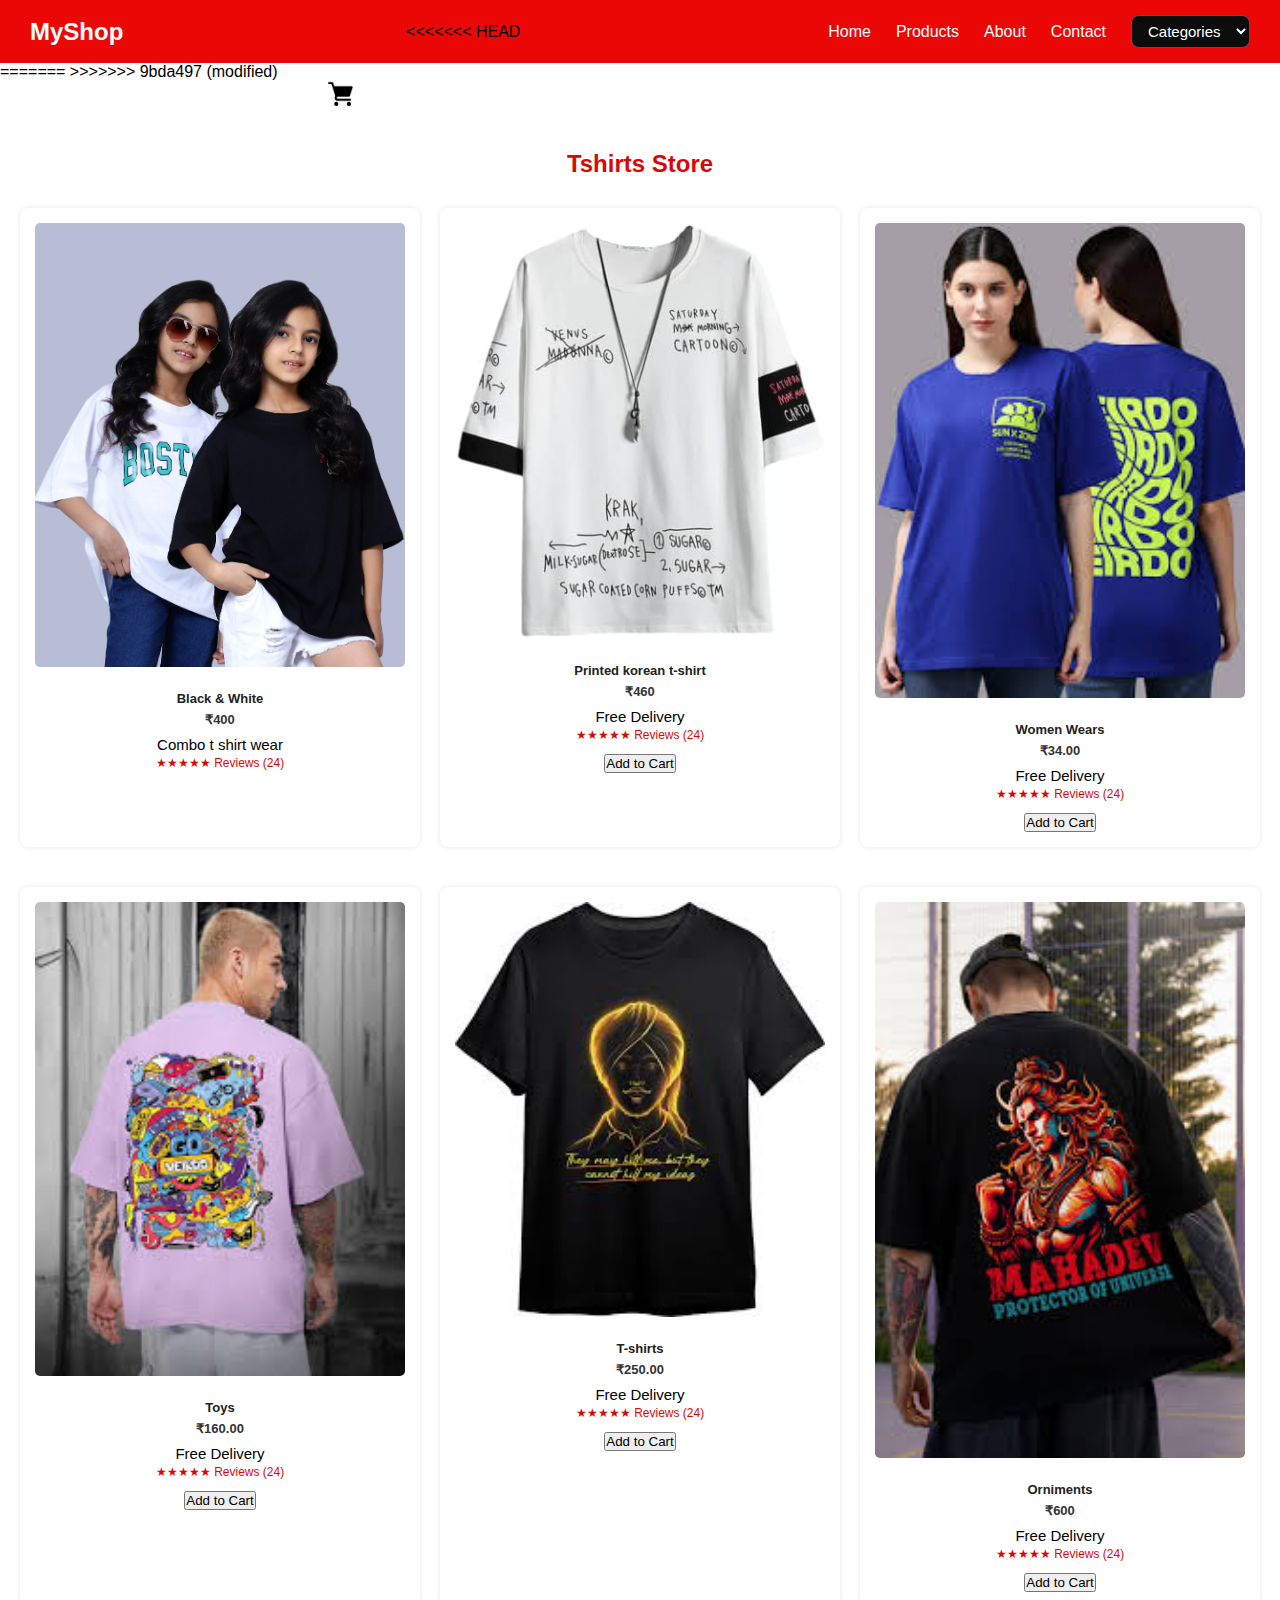
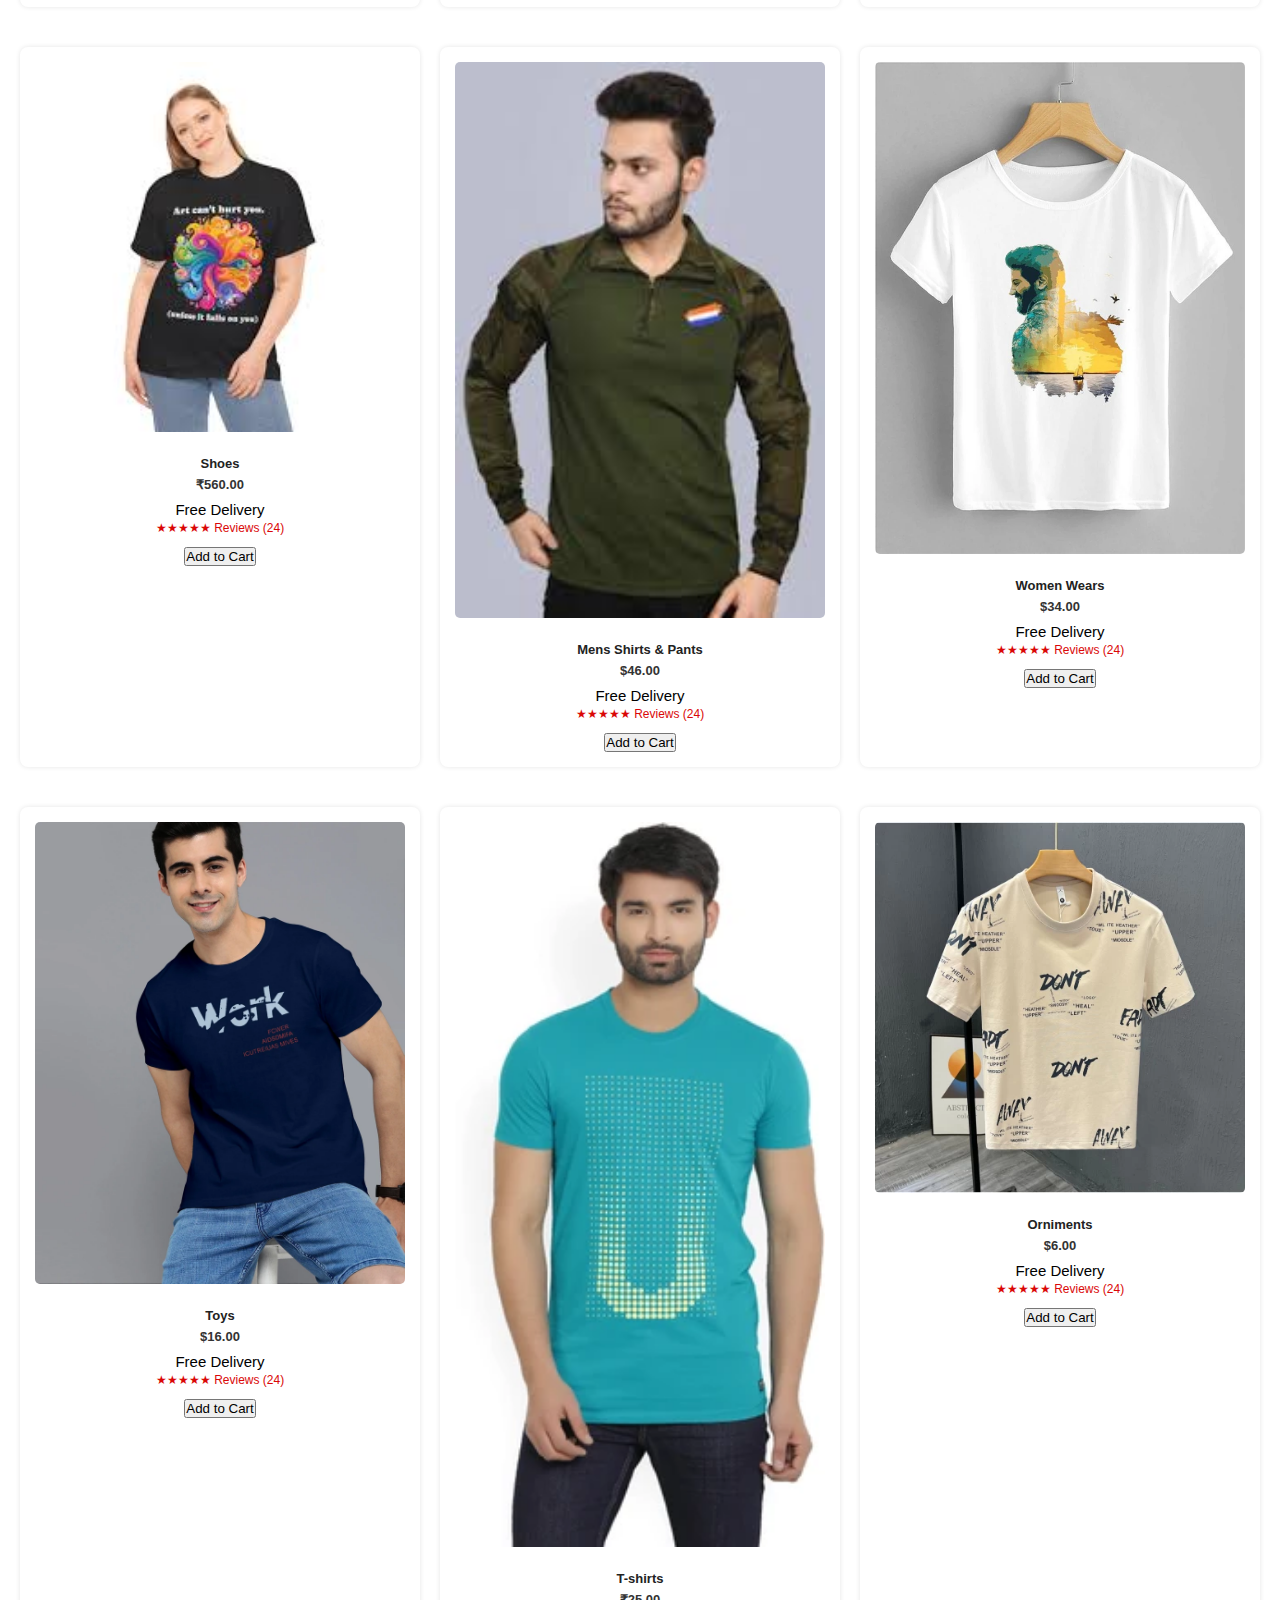
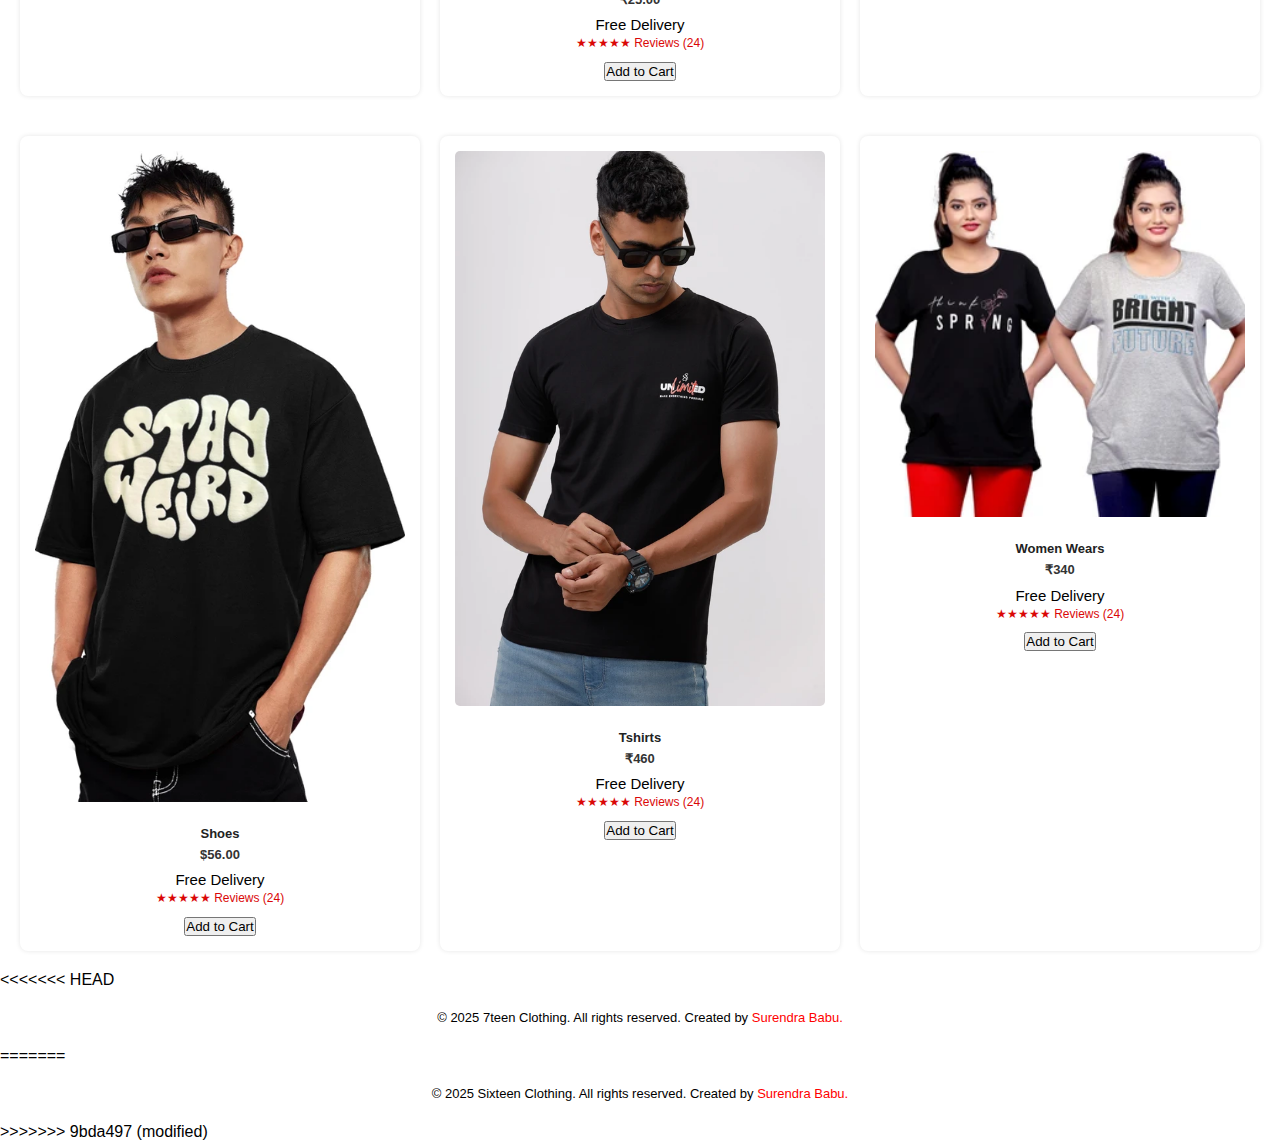
<file: jacket.html>
<!DOCTYPE html>
<html lang="en">

<head>
    <meta charset="UTF-8">
    <meta name="viewport" content="width=device-width, initial-scale=1.0">
    <title>Jacket-Wear</title>
    <link rel="stylesheet" href="kacket.css">
    <link rel="icon" type="image/x-icon" href="./Project images/logo.png">
</head>

<body>
    <!-- Navbar -->
    <!-- Navbar -->
    <nav class="navbar">
        <div class="logo"><a href="#">MyShop</a></div>

<<<<<<< HEAD
  <ul class="nav-links" id="nav-links">
    <li><a href="./index.html">Home</a></li>
    <li><a href="./ourproducts.html">Products</a></li>
    <li><a href="./about.html">About</a></li>
    <li><a href="./touch.html">Contact</a></li>
    <li>
      <select class="nav-select">
        <option>Categories</option>
        <option>Men</option>
        <option>Women</option>
        <option>Kids</option>
      </select>
    </li>
  </ul>
</nav>
=======
        <!-- Hamburger Menu Button -->
        <div class="menu-toggle" id="menu-toggle">
            ☰
        </div>
>>>>>>> 9bda497 (modified)

        <ul class="nav-links" id="nav-links">
            <li><a href="./index.html">Home</a></li>
            <li><a href="#">Products</a></li>
            <li><a href="#">About</a></li>
            <li><a href="#">Contact</a></li>
              <li>
          <a href="./cart.html">
            <img src="./Project images/grocery-store.png" width="25" class="log" alt="cart">
            <ul id="cart-items"></ul>
        
          </a>
        </li>
        </ul>
    </nav>

    <h2 style="text-align: center; red;">Tshirts Store</h2>
    <div class="cards1">
        <div class="top-cards">
            <a href="./shoes.html">
                <img src="./tshirts/12-13-years-girl-501-white-503-black-nick-and-jones-original-imagrptytgefvqwz.webp"
                    alt=""></a>
            <h3>Black & White</h3>
            <p class="price">₹400</p>
            <p>Combo t shirt wear</p>
            <p class="review">★★★★★ Reviews (24)</p>
        </div>
        <div class="top-cards">
            <img src="./tshirts/41vPiUrd9bL._AC_.jpg" alt="">
            <h3>Printed korean t-shirt</h3>
            <p class="price">₹460</p>
            <p>Free Delivery</p>
            <p class="review">★★★★★ Reviews (24)</p>
            <button class="cart-btn">Add to Cart</button>
        </div>
        <div class="top-cards">
            <img src="./tshirts/images (2).jpeg" alt="">
            <h3>Women Wears</h3>
            <p class="price">₹34.00</p>
            <p>Free Delivery</p>
            <p class="review">★★★★★ Reviews (24)</p> 
            <button class="cart-btn">Add to Cart</button>
        </div>
    </div>

    <div class="cards2">
        <div class="bottom-cards">
            <img src="./tshirts/images (3).jpeg" alt="">
            <h3>Toys</h3>
            <p class="price">₹160.00</p>
            <p>Free Delivery</p>
            <p class="review">★★★★★ Reviews (24)</p> 
            <button class="cart-btn">Add to Cart</button>
        </div>
        <div class="bottom-cards">
            <img src="./tshirts/images (6).jpeg" alt="">
            <h3>T-shirts</h3>
            <p class="price">₹250.00</p>
            <p>Free Delivery</p>
            <p class="review">★★★★★ Reviews (24)</p> 
            <button class="cart-btn">Add to Cart</button>
        </div>
        <div class="bottom-cards">
            <img src="./tshirts/images (9).jpeg" alt="">
            <h3>Orniments</h3>
            <p class="price">₹600</p>
            <p>Free Delivery</p>
            <p class="review">★★★★★ Reviews (24)</p> 
            <button class="cart-btn">Add to Cart</button>
        </div>
    </div>

    <div class="cards1">
        <div class="top-cards">
            <img src="./tshirts/images (5).jpeg" alt="">
            <h3>Shoes</h3>
            <p class="price">₹560.00</p>
            <p>Free Delivery</p>
            <p class="review">★★★★★ Reviews (24)</p> 
            <button class="cart-btn">Add to Cart</button>
        </div>
        <div class="top-cards">
            <img src="./tshirts/images.jpeg" alt="">
            <h3>Mens Shirts & Pants</h3>
            <p class="price">$46.00</p>
            <p>Free Delivery</p>
            <p class="review">★★★★★ Reviews (24)</p> 
            <button class="cart-btn">Add to Cart</button>
        </div>
        <div class="top-cards">
            <img src="./tshirts/l-tshirt-t1257-hamsamart-com-original-imaggays6k69ykzn.webp" alt="">
            <h3>Women Wears</h3>
            <p class="price">$34.00</p>
            <p>Free Delivery</p>
            <p class="review">★★★★★ Reviews (24)</p> 
            <button class="cart-btn">Add to Cart</button>
        </div>
    </div>

    <div class="cards2">
        <div class="bottom-cards">
            <img src="./tshirts/m-mens-lycra-cotton-navy-blue-t-shirt-riglozi-original-imagnf68pnjvugth.webp" alt="">
            <h3>Toys</h3>
            <p class="price">$16.00</p>
            <p>Free Delivery</p>
            <p class="review">★★★★★ Reviews (24)</p> 
            <button class="cart-btn">Add to Cart</button>
        </div>
        <div class="bottom-cards">
            <img src="./tshirts/m-jkc318006711mediumbluesolid-peter-england-university-original-imaffc9wsxxhnkhy.webp"
                alt="">
            <h3>T-shirts</h3>
            <p class="price">₹25.00</p>
            <p>Free Delivery</p>
            <p class="review">★★★★★ Reviews (24)</p> 
            <button class="cart-btn">Add to Cart</button>
        </div>
        <div class="bottom-cards">
            <img src="./tshirts/m-tx-1-sti-original-imah7uuwkhqwpuhe.webp" alt="">
            <h3>Orniments</h3>
            <p class="price">$6.00</p>
            <p>Free Delivery</p>
            <p class="review">★★★★★ Reviews (24)</p> 
            <button class="cart-btn">Add to Cart</button>
        </div>
    </div>

    <div class="cards1">
        <div class="top-cards">
            <img src="./tshirts/s-ost-stw-black-vercetti-original-imagu7vhfehshuuu.webp" alt="">
            <h3>Shoes</h3>
            <p class="price">$56.00</p>
            <p>Free Delivery</p>
            <p class="review">★★★★★ Reviews (24)</p> 
            <button class="cart-btn">Add to Cart</button>
        </div>
        <div class="top-cards">
            <img src="./tshirts/xxl-mn-hs-unlimted-black-xxl-urban-envy-original-imahe46thjgdyq5s.webp" alt="">
            <h3>Tshirts</h3>
            <p class="price">₹460</p>
            <p>Free Delivery</p>
            <p class="review">★★★★★ Reviews (24)</p> 
            <button class="cart-btn">Add to Cart</button>
        </div>
        <div class="top-cards">
            <img src="./tshirts/xxl-night-woman-t-shirt-4-exitro-original-imagdhyhy8njadbc.webp" alt="">
            <h3>Women Wears</h3>
            <p class="price">₹340</p>
            <p>Free Delivery</p>
            <p class="review">★★★★★ Reviews (24)</p> 
            <button class="cart-btn">Add to Cart</button>
        </div>
    </div>

<<<<<<< HEAD
    
     <p style="font-size: small; text-align: center; margin: 20px 0;">
    &copy; 2025 7teen Clothing. All rights reserved. Created by <span style="color: red;">Surendra Babu.</span>
  </p>
=======

    <p style="font-size: small; text-align: center; margin: 20px 0;">
        &copy; 2025 Sixteen Clothing. All rights reserved. Created by <span style="color: red;">Surendra Babu.</span>
    </p>
>>>>>>> 9bda497 (modified)
    <script>
        // Toggle mobile menu
        const menuToggle = document.getElementById('menu-toggle');
        const navLinks = document.getElementById('nav-links');

        menuToggle.addEventListener('click', () => {
            navLinks.classList.toggle('active');
        });
    </script>
</body>

</html>
</file>
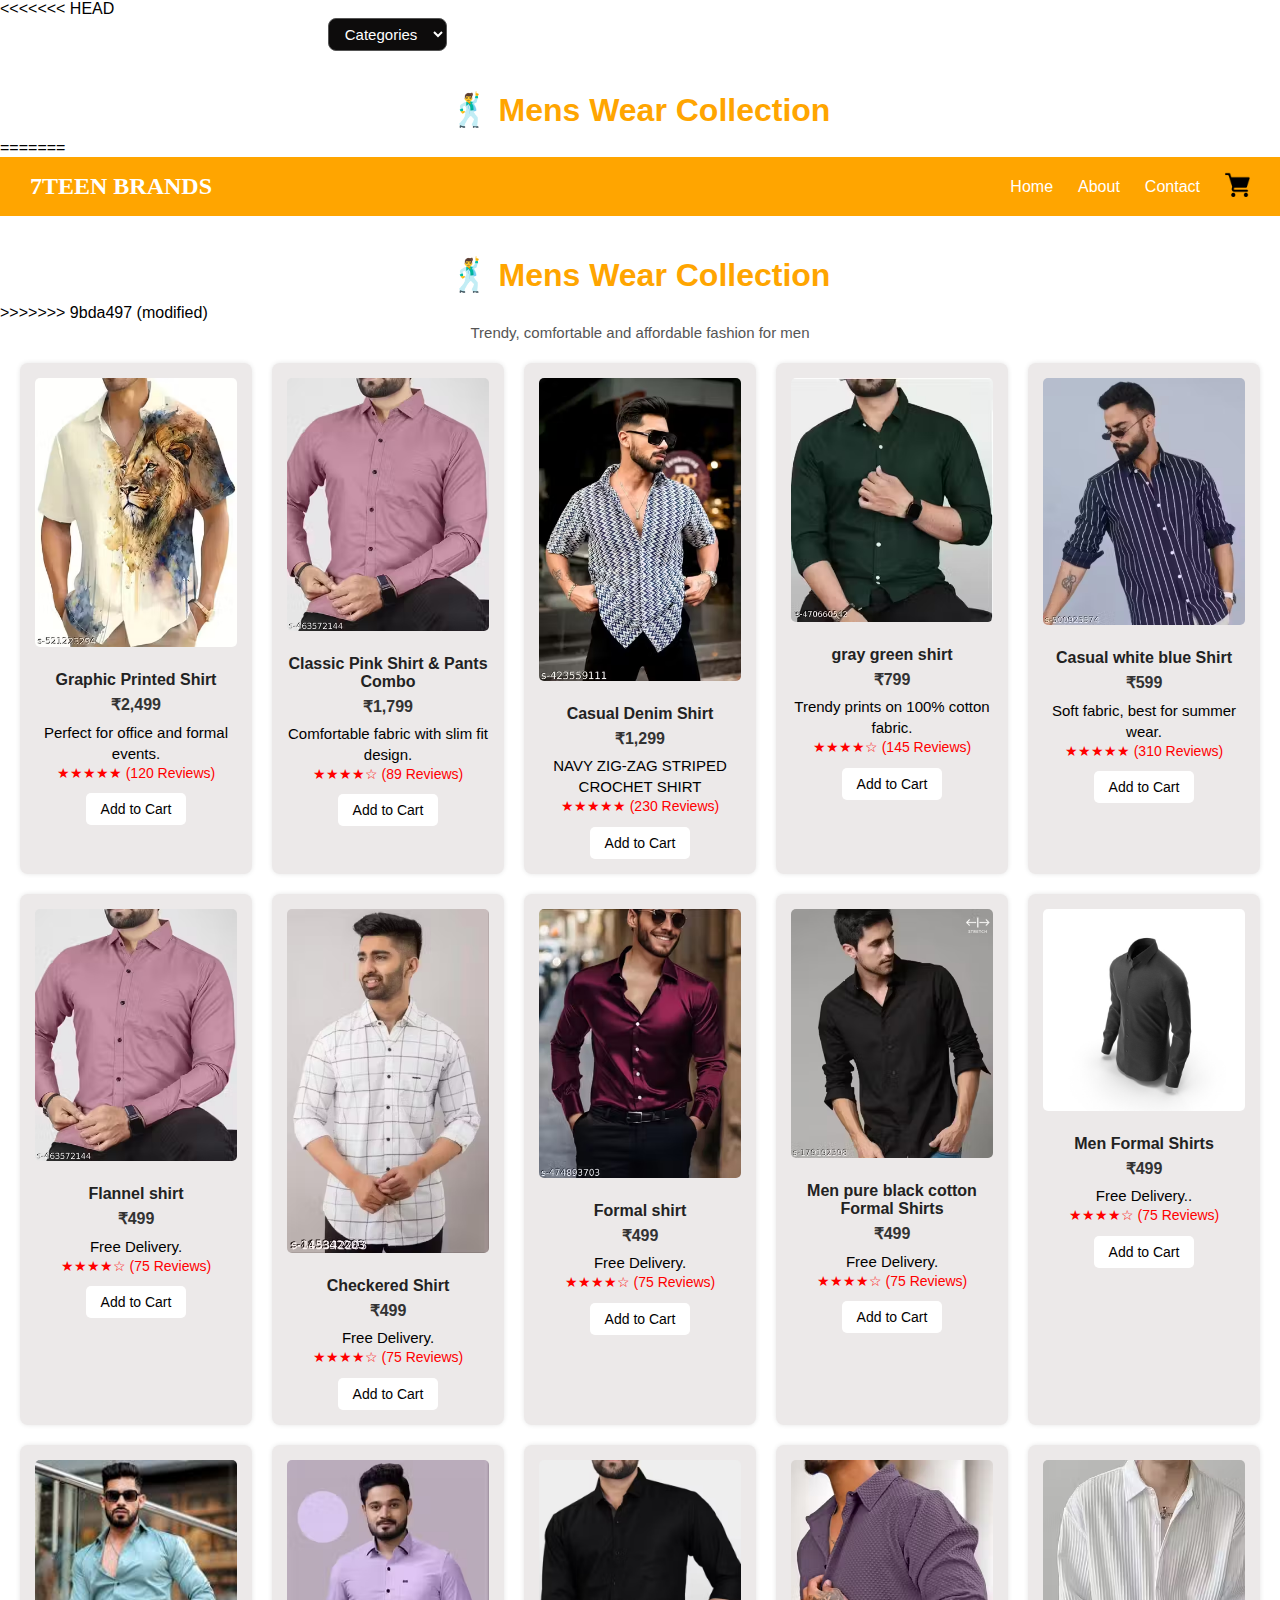
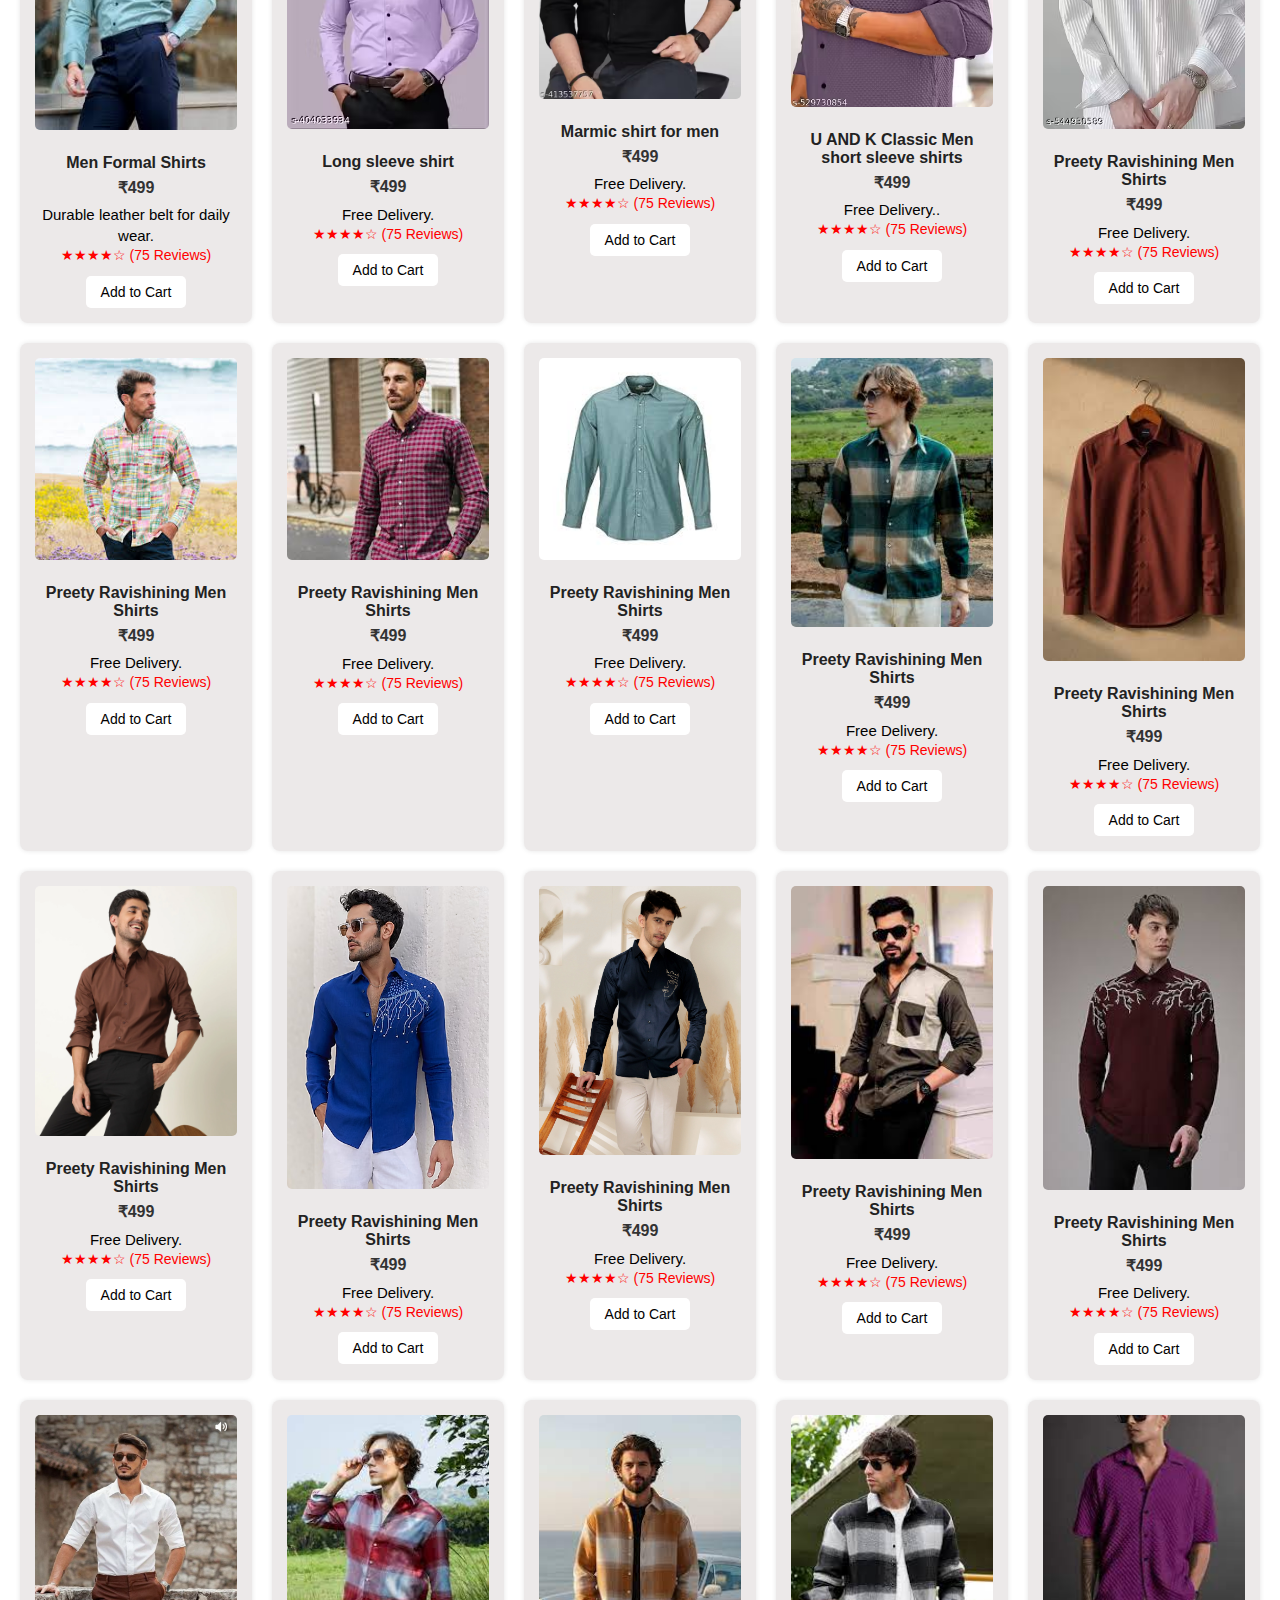
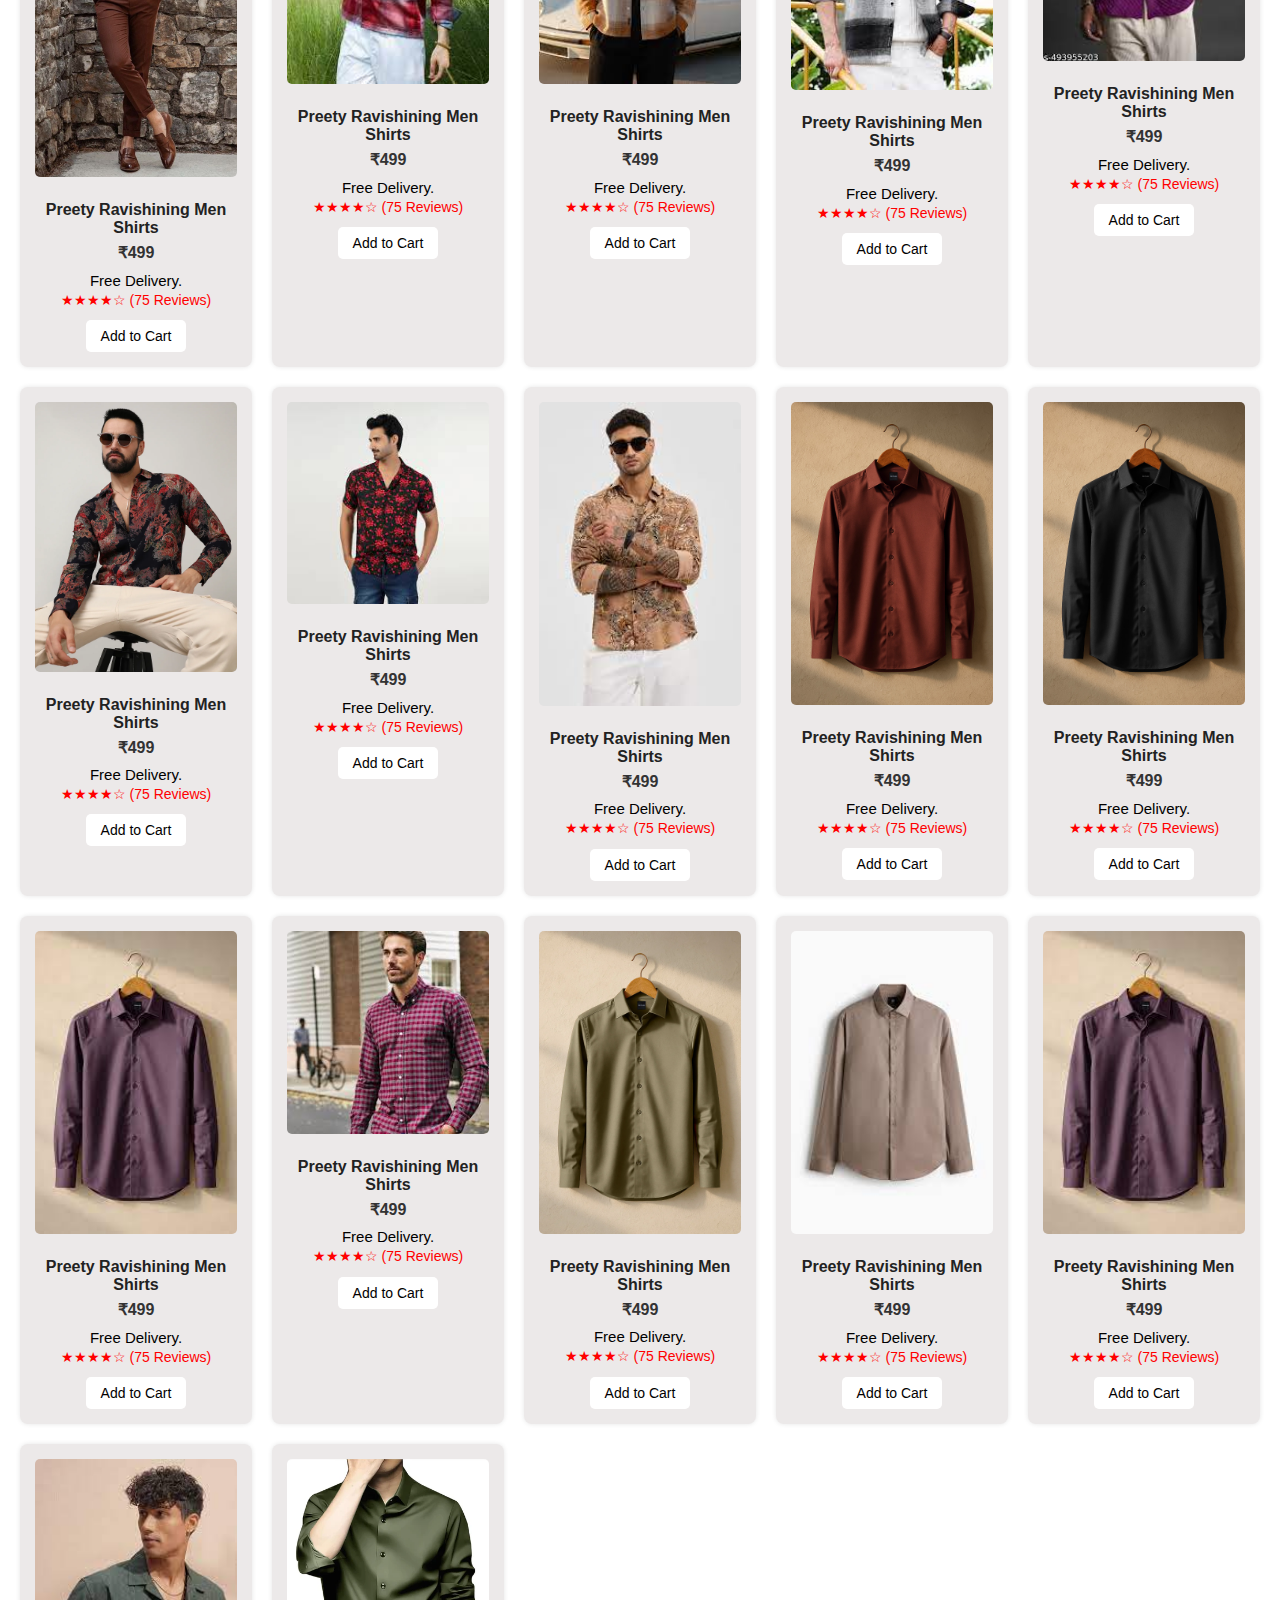
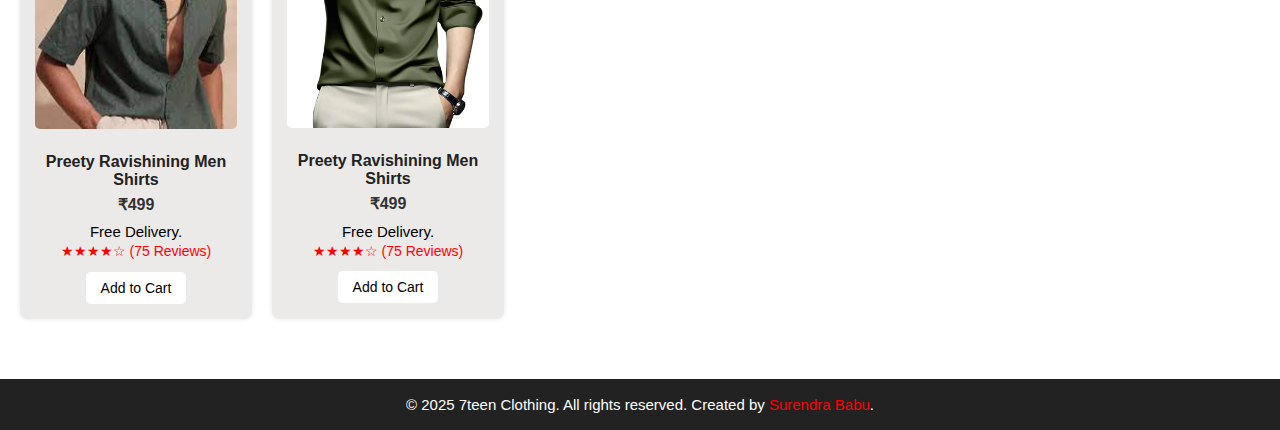
<file: mens.html>
<!DOCTYPE html>
<html lang="en">

<head>
  <meta charset="UTF-8">
  <meta name="viewport" content="width=device-width, initial-scale=1.0">
  <title>Mens Wear - 7TEEN Clothing</title>
  <link rel="stylesheet" href="./,mens.css">
  <link rel="icon" type="image/x-icon" href="./Project images/logo.png">
</head>

<<<<<<< HEAD
  <ul class="nav-links" id="nav-links">
    <li><a href="./index.html">Home</a></li>
    <li><a href="./ourproducts.html">Products</a></li>
    <li><a href="./about.html">About</a></li>
    <li><a href="./touch.html">Contact</a></li>
    <li>
      <select class="nav-select" id="nav-select">
        <option value="">Categories</option>
        <option value="./mens.html">Men</option>
        <option value="./womens.html">Women</option>
        <option value="./kids.html">Kids</option>
      </select>
    </li>
  </ul>
</nav>
<h1>🕺 Mens Wear Collection</h1>
=======
<body>
  <!-- Navbar -->
  <!-- Navbar -->
  <nav class="navbar">
    <div class="logo"><a href="./index.html">7TEEN BRANDS</a></div>

    <!-- Hamburger Menu Button -->
    <div class="menu-toggle" id="menu-toggle">
      ☰
    </div>

    <ul class="nav-links" id="nav-links">
      <li><a href="./index.html">Home</a></li>
      <!-- <li><a href="./ourproducts.html">Products</a></li> -->
      <li><a href="./about.html">About</a></li>
      <li><a href="./touch.html">Contact</a></li>
       <li>
          <a href="./cart.html">
            <img src="./Project images/grocery-store.png" width="25" class="log" alt="cart">
            <ul id="cart-items"></ul>
        
          </a>
        </li>
    </ul>
  </nav>
  <h1>🕺 Mens Wear Collection</h1>
>>>>>>> 9bda497 (modified)
  <p style="text-align:center; color:#555;">Trendy, comfortable and affordable fashion for men</p>

  <!-- Product Grid -->
  <div class="product-grid">

    <div class="product-card" data-id="1" data-name="menshsirt" data-price="470">
      <img src="./mens wear/iqpg7_512.avif" alt="Formal Shoes">
      <h3>Graphic Printed Shirt</h3>
      <p class="price">₹2,499</p>
      <p>Perfect for office and formal events.</p>
      <p class="review">★★★★★ (120 Reviews)</p>
      <button class="cart-btn">Add to Cart</button>
    </div>

    <div class="product-card">
      <img src="./mens wear/kmx8p_512.avif" alt="Shirts & Pants">
      <h3>Classic Pink Shirt & Pants Combo</h3>
      <p class="price">₹1,799</p>
      <p>Comfortable fabric with slim fit design.</p>
      <p class="review">★★★★☆ (89 Reviews)</p>
      <button class="cart-btn">Add to Cart</button>
    </div>

    <div class="product-card">
      <img src="./mens wear/ncmc5_512.avif" alt="Casual Wear">
      <h3>Casual Denim Shirt</h3>
      <p class="price">₹1,299</p>
      <p>NAVY ZIG-ZAG STRIPED CROCHET SHIRT</p>
      <p class="review">★★★★★ (230 Reviews)</p>
      <button class="cart-btn">Add to Cart</button>
    </div>

    <div class="product-card">
      <img src="./mens wear/kj5zu_512.avif" alt="Printed T-Shirt">
      <h3>gray green shirt</h3>
      <p class="price">₹799</p>
      <p>Trendy prints on 100% cotton fabric.</p>
      <p class="review">★★★★☆ (145 Reviews)</p>
      <button class="cart-btn">Add to Cart</button>
    </div>

    <div class="product-card">
      <img src="./mens wear/uwqsm_512.avif" alt="Casual T-Shirt">
      <h3>Casual white blue Shirt</h3>
      <p class="price">₹599</p>
      <p>Soft fabric, best for summer wear.</p>
      <p class="review">★★★★★ (310 Reviews)</p>
      <button class="cart-btn">Add to Cart</button>
    </div>

    <div class="product-card">
      <img src="./mens wear/kmx8p_512.avif" alt="Accessories">
      <h3>Flannel shirt </h3>
      <p class="price">₹499</p>
      <p>Free Delivery.</p>
      <p class="review">★★★★☆ (75 Reviews)</p>
      <button class="cart-btn">Add to Cart</button>
    </div>
    <div class="product-card">
      <img src="./mens wear/zhiqn_512.avif" alt="Accessories">
      <h3> Checkered Shirt</h3>
      <p class="price">₹499</p>
      <p>Free Delivery.</p>
      <p class="review">★★★★☆ (75 Reviews)</p>
      <button class="cart-btn">Add to Cart</button>
    </div>
    <div class="product-card">
      <img src="./mens wear/ztjfs_512.avif" alt="Accessories">
      <h3>Formal shirt</h3>
      <p class="price">₹499</p>
      <p>Free Delivery.</p>
      <p class="review">★★★★☆ (75 Reviews)</p>
      <button class="cart-btn">Add to Cart</button>
    </div>
    <div class="product-card">
      <img src="./mens wear/iiwie_512.avif" alt="Accessories">
      <h3>Men pure black cotton Formal Shirts</h3>
      <p class="price">₹499</p>
      <p>Free Delivery.</p>
      <p class="review">★★★★☆ (75 Reviews)</p>
      <button class="cart-btn">Add to Cart</button>
    </div>
    <div class="product-card">
      <img src="./mens wear/image copy 7.png" alt="Accessories">
      <h3>Men Formal Shirts</h3>
      <p class="price">₹499</p>
      <p>Free Delivery..</p>
      <p class="review">★★★★☆ (75 Reviews)</p>
      <button class="cart-btn">Add to Cart</button>
    </div>
    <div class="product-card">
      <img src="./mens wear/image copy 4.png" alt="Accessories">
      <h3>Men Formal Shirts</h3>
      <p class="price">₹499</p>
      <p>Durable leather belt for daily wear.</p>
      <p class="review">★★★★☆ (75 Reviews)</p>
      <button class="cart-btn">Add to Cart</button>
    </div>
    <div class="product-card">
      <img src="./mens wear/kmpqw_512.avif" alt="Accessories">
      <h3>Long sleeve shirt</h3>
      <p class="price">₹499</p>
      <p>Free Delivery.</p>
      <p class="review">★★★★☆ (75 Reviews)</p>
      <button class="cart-btn">Add to Cart</button>
    </div>
    <div class="product-card">
      <img src="./mens wear/kpxam_512.avif" alt="Accessories">
      <h3>Marmic shirt for men</h3>
      <p class="price">₹499</p>
      <p>Free Delivery.</p>
      <p class="review">★★★★☆ (75 Reviews)</p>
      <button class="cart-btn">Add to Cart</button>
    </div>
    <div class="product-card">
      <img src="./mens wear/7cmp0_512.avif" alt="Accessories">
      <h3>U AND K Classic Men short sleeve shirts</h3>
      <p class="price">₹499</p>
      <p>Free Delivery..</p>
      <p class="review">★★★★☆ (75 Reviews)</p>
      <button class="cart-btn">Add to Cart</button>
    </div>
    <div class="product-card">
      <img src="./mens wear/wq9e9_512.avif" alt="Accessories">
      <h3>Preety Ravishining Men Shirts</h3>
      <p class="price">₹499</p>
      <p>Free Delivery.</p>
      <p class="review">★★★★☆ (75 Reviews)</p>
      <button class="cart-btn">Add to Cart</button>
    </div>
    <div class="product-card">
      <img src="./mens wear/m1.jpg" alt="Accessories">
      <h3>Preety Ravishining Men Shirts</h3>
      <p class="price">₹499</p>
      <p>Free Delivery.</p>
      <p class="review">★★★★☆ (75 Reviews)</p>
      <button class="cart-btn">Add to Cart</button>
    </div>
        <div class="product-card">
      <img src="./mens wear/m2.jpg" alt="Accessories">
      <h3>Preety Ravishining Men Shirts</h3>
      <p class="price">₹499</p>
      <p>Free Delivery.</p>
      <p class="review">★★★★☆ (75 Reviews)</p>
      <button class="cart-btn">Add to Cart</button>
    </div>
        <div class="product-card">
      <img src="./mens wear/m3.jpg" alt="Accessories">
      <h3>Preety Ravishining Men Shirts</h3>
      <p class="price">₹499</p>
      <p>Free Delivery.</p>
      <p class="review">★★★★☆ (75 Reviews)</p>
      <button class="cart-btn">Add to Cart</button>
    </div>
        <div class="product-card">
      <img src="./mens wear/m4.jpg" alt="Accessories">
      <h3>Preety Ravishining Men Shirts</h3>
      <p class="price">₹499</p>
      <p>Free Delivery.</p>
      <p class="review">★★★★☆ (75 Reviews)</p>
      <button class="cart-btn">Add to Cart</button>
    </div>
        <div class="product-card">
      <img src="./mens wear/m5.jpg" alt="Accessories">
      <h3>Preety Ravishining Men Shirts</h3>
      <p class="price">₹499</p>
      <p>Free Delivery.</p>
      <p class="review">★★★★☆ (75 Reviews)</p>
      <button class="cart-btn">Add to Cart</button>
    </div>
        <div class="product-card">
      <img src="./mens wear/m6.webp" alt="Accessories">
      <h3>Preety Ravishining Men Shirts</h3>
      <p class="price">₹499</p>
      <p>Free Delivery.</p>
      <p class="review">★★★★☆ (75 Reviews)</p>
      <button class="cart-btn">Add to Cart</button>
    </div>
        <div class="product-card">
      <img src="./mens wear/m7.avif" alt="Accessories">
      <h3>Preety Ravishining Men Shirts</h3>
      <p class="price">₹499</p>
      <p>Free Delivery.</p>
      <p class="review">★★★★☆ (75 Reviews)</p>
      <button class="cart-btn">Add to Cart</button>
    </div>
        <div class="product-card">
      <img src="./mens wear/m8.webp" alt="Accessories">
      <h3>Preety Ravishining Men Shirts</h3>
      <p class="price">₹499</p>
      <p>Free Delivery.</p>
      <p class="review">★★★★☆ (75 Reviews)</p>
      <button class="cart-btn">Add to Cart</button>
    </div>
        <div class="product-card">
      <img src="./mens wear/m9.jpg" alt="Accessories">
      <h3>Preety Ravishining Men Shirts</h3>
      <p class="price">₹499</p>
      <p>Free Delivery.</p>
      <p class="review">★★★★☆ (75 Reviews)</p>
      <button class="cart-btn">Add to Cart</button>
    </div>
        <div class="product-card">
      <img src="./mens wear/m10.jpg" alt="Accessories">
      <h3>Preety Ravishining Men Shirts</h3>
      <p class="price">₹499</p>
      <p>Free Delivery.</p>
      <p class="review">★★★★☆ (75 Reviews)</p>
      <button class="cart-btn">Add to Cart</button>
    </div>
        <div class="product-card">
      <img src="./mens wear/m11.jpg" alt="Accessories">
      <h3>Preety Ravishining Men Shirts</h3>
      <p class="price">₹499</p>
      <p>Free Delivery.</p>
      <p class="review">★★★★☆ (75 Reviews)</p>
      <button class="cart-btn">Add to Cart</button>
    </div>
        <div class="product-card">
      <img src="./mens wear/m12.jpg" alt="Accessories">
      <h3>Preety Ravishining Men Shirts</h3>
      <p class="price">₹499</p>
      <p>Free Delivery.</p>
      <p class="review">★★★★☆ (75 Reviews)</p>
      <button class="cart-btn">Add to Cart</button>
    </div>
        <div class="product-card">
      <img src="./mens wear/m13.jpg" alt="Accessories">
      <h3>Preety Ravishining Men Shirts</h3>
      <p class="price">₹499</p>
      <p>Free Delivery.</p>
      <p class="review">★★★★☆ (75 Reviews)</p>
      <button class="cart-btn">Add to Cart</button>
    </div>
        <div class="product-card">
      <img src="./mens wear/m15.jpg" alt="Accessories">
      <h3>Preety Ravishining Men Shirts</h3>
      <p class="price">₹499</p>
      <p>Free Delivery.</p>
      <p class="review">★★★★☆ (75 Reviews)</p>
      <button class="cart-btn">Add to Cart</button>
    </div>
        <div class="product-card">
      <img src="./mens wear/m16.jpg" alt="Accessories">
      <h3>Preety Ravishining Men Shirts</h3>
      <p class="price">₹499</p>
      <p>Free Delivery.</p>
      <p class="review">★★★★☆ (75 Reviews)</p>
      <button class="cart-btn">Add to Cart</button>
    </div>
        <div class="product-card">
      <img src="./mens wear/m17.webp" alt="Accessories">
      <h3>Preety Ravishining Men Shirts</h3>
      <p class="price">₹499</p>
      <p>Free Delivery.</p>
      <p class="review">★★★★☆ (75 Reviews)</p>
      <button class="cart-btn">Add to Cart</button>
    </div>
        <div class="product-card">
      <img src="./mens wear/m18.jpg" alt="Accessories">
      <h3>Preety Ravishining Men Shirts</h3>
      <p class="price">₹499</p>
      <p>Free Delivery.</p>
      <p class="review">★★★★☆ (75 Reviews)</p>
      <button class="cart-btn">Add to Cart</button>
    </div>
        <div class="product-card">
      <img src="./mens wear/m19.jpg" alt="Accessories">
      <h3>Preety Ravishining Men Shirts</h3>
      <p class="price">₹499</p>
      <p>Free Delivery.</p>
      <p class="review">★★★★☆ (75 Reviews)</p>
      <button class="cart-btn">Add to Cart</button>
    </div>
        <div class="product-card">
      <img src="./mens wear/m20.jpg" alt="Accessories">
      <h3>Preety Ravishining Men Shirts</h3>
      <p class="price">₹499</p>
      <p>Free Delivery.</p>
      <p class="review">★★★★☆ (75 Reviews)</p>
      <button class="cart-btn">Add to Cart</button>
    </div>
        <div class="product-card">
      <img src="./mens wear/m21.jpg" alt="Accessories">
      <h3>Preety Ravishining Men Shirts</h3>
      <p class="price">₹499</p>
      <p>Free Delivery.</p>
      <p class="review">★★★★☆ (75 Reviews)</p>
      <button class="cart-btn">Add to Cart</button>
    </div>
        <div class="product-card">
      <img src="./mens wear/m22.jpg" alt="Accessories">
      <h3>Preety Ravishining Men Shirts</h3>
      <p class="price">₹499</p>
      <p>Free Delivery.</p>
      <p class="review">★★★★☆ (75 Reviews)</p>
      <button class="cart-btn">Add to Cart</button>
    </div>
        <div class="product-card">
      <img src="./mens wear/m2.jpg" alt="Accessories">
      <h3>Preety Ravishining Men Shirts</h3>
      <p class="price">₹499</p>
      <p>Free Delivery.</p>
      <p class="review">★★★★☆ (75 Reviews)</p>
      <button class="cart-btn">Add to Cart</button>
    </div>
        <div class="product-card">
      <img src="./mens wear/m24.webp" alt="Accessories">
      <h3>Preety Ravishining Men Shirts</h3>
      <p class="price">₹499</p>
      <p>Free Delivery.</p>
      <p class="review">★★★★☆ (75 Reviews)</p>
      <button class="cart-btn">Add to Cart</button>
    </div>
        <div class="product-card">
      <img src="./mens wear/m25.jpg" alt="Accessories">
      <h3>Preety Ravishining Men Shirts</h3>
      <p class="price">₹499</p>
      <p>Free Delivery.</p>
      <p class="review">★★★★☆ (75 Reviews)</p>
      <button class="cart-btn">Add to Cart</button>
    </div>
        <div class="product-card">
      <img src="./mens wear/m26.jpg" alt="Accessories">
      <h3>Preety Ravishining Men Shirts</h3>
      <p class="price">₹499</p>
      <p>Free Delivery.</p>
      <p class="review">★★★★☆ (75 Reviews)</p>
      <button class="cart-btn">Add to Cart</button>
    </div>
        <div class="product-card">
      <img src="./mens wear/m28.jpg" alt="Accessories">
      <h3>Preety Ravishining Men Shirts</h3>
      <p class="price">₹499</p>
      <p>Free Delivery.</p>
      <p class="review">★★★★☆ (75 Reviews)</p>
      <button class="cart-btn">Add to Cart</button>
    </div>
        <div class="product-card">
      <img src="./mens wear/m29.webp" alt="Accessories">
      <h3>Preety Ravishining Men Shirts</h3>
      <p class="price">₹499</p>
      <p>Free Delivery.</p>
      <p class="review">★★★★☆ (75 Reviews)</p>
      <button class="cart-btn">Add to Cart</button>
    </div>


  </div>

  <footer>
    <p>&copy; 2025 7teen Clothing. All rights reserved. Created by <span style="color:red;">Surendra Babu</span>.</p>
  </footer>
  <script>
    // Toggle mobile menu
    const menuToggle = document.getElementById('menu-toggle');
    const navLinks = document.getElementById('nav-links');

    menuToggle.addEventListener('click', () => {
      navLinks.classList.toggle('active');
    });
  </script>

</body>

</html>
</file>
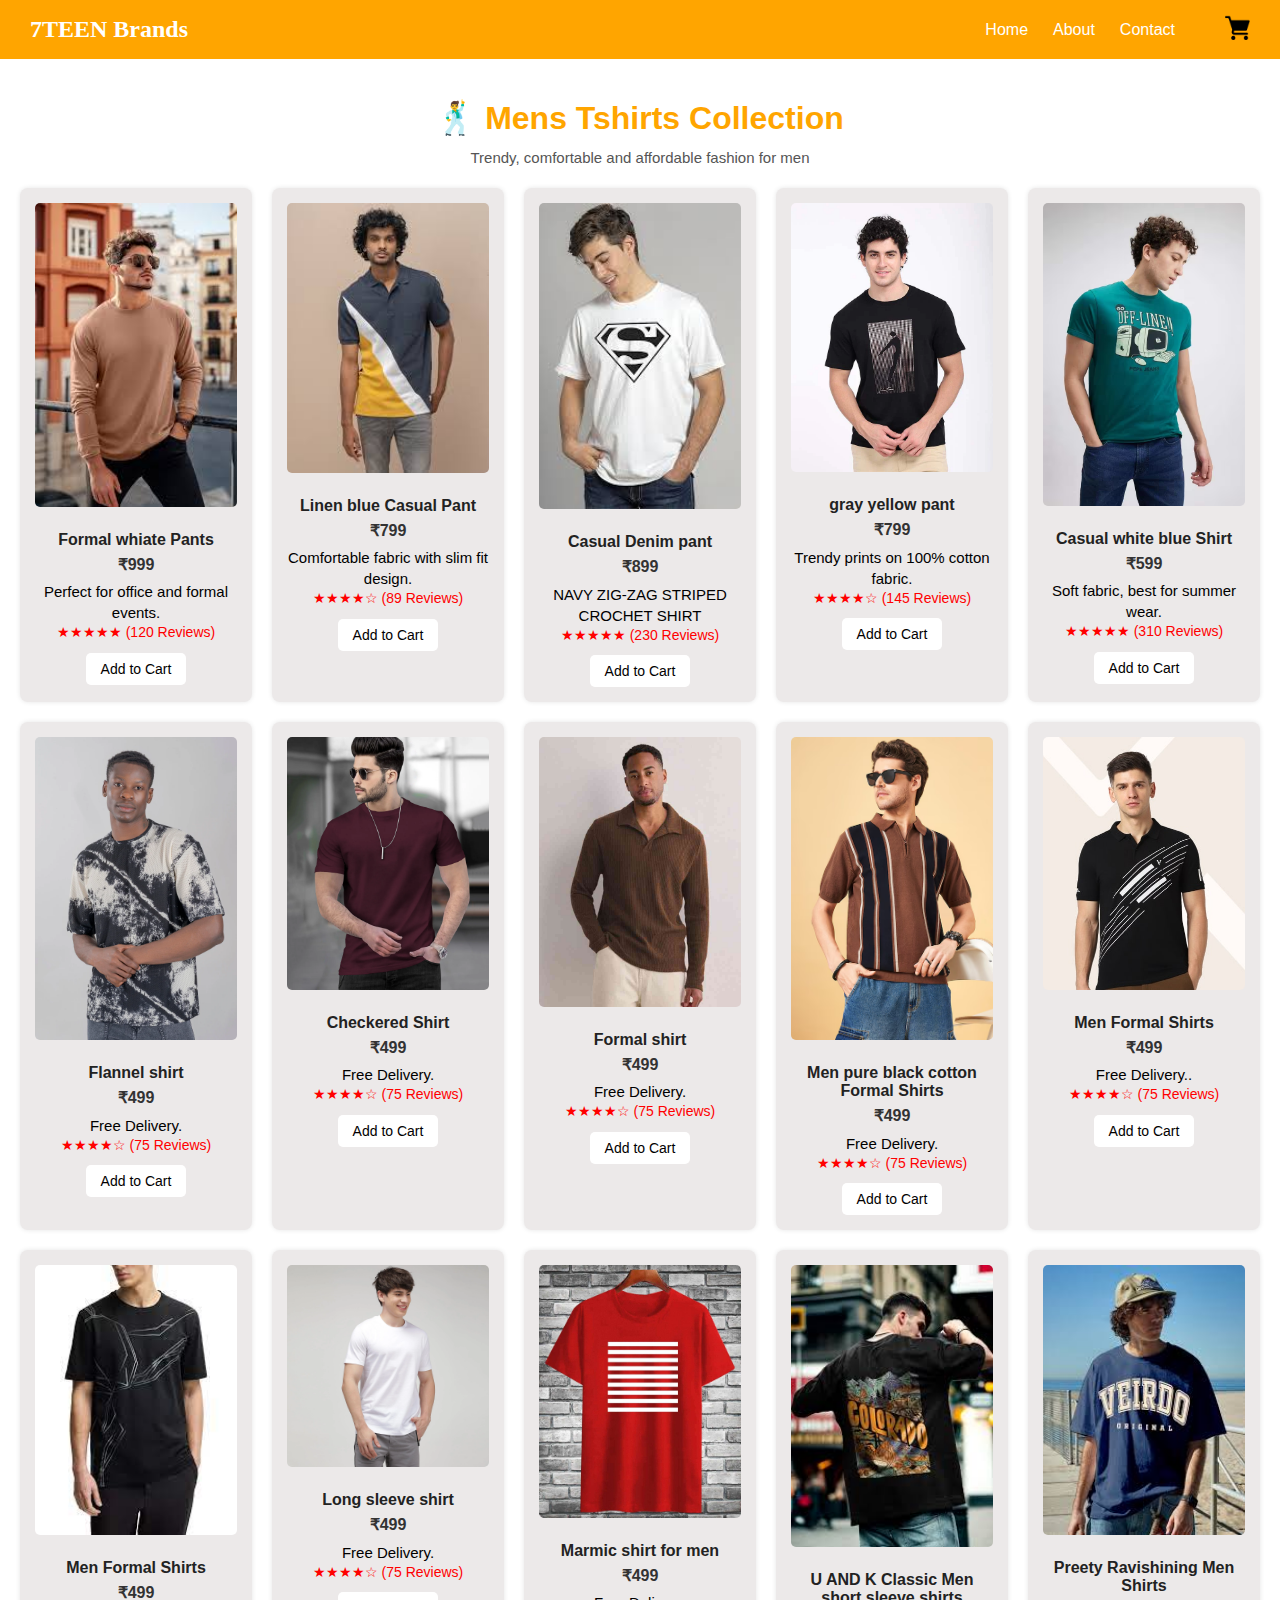
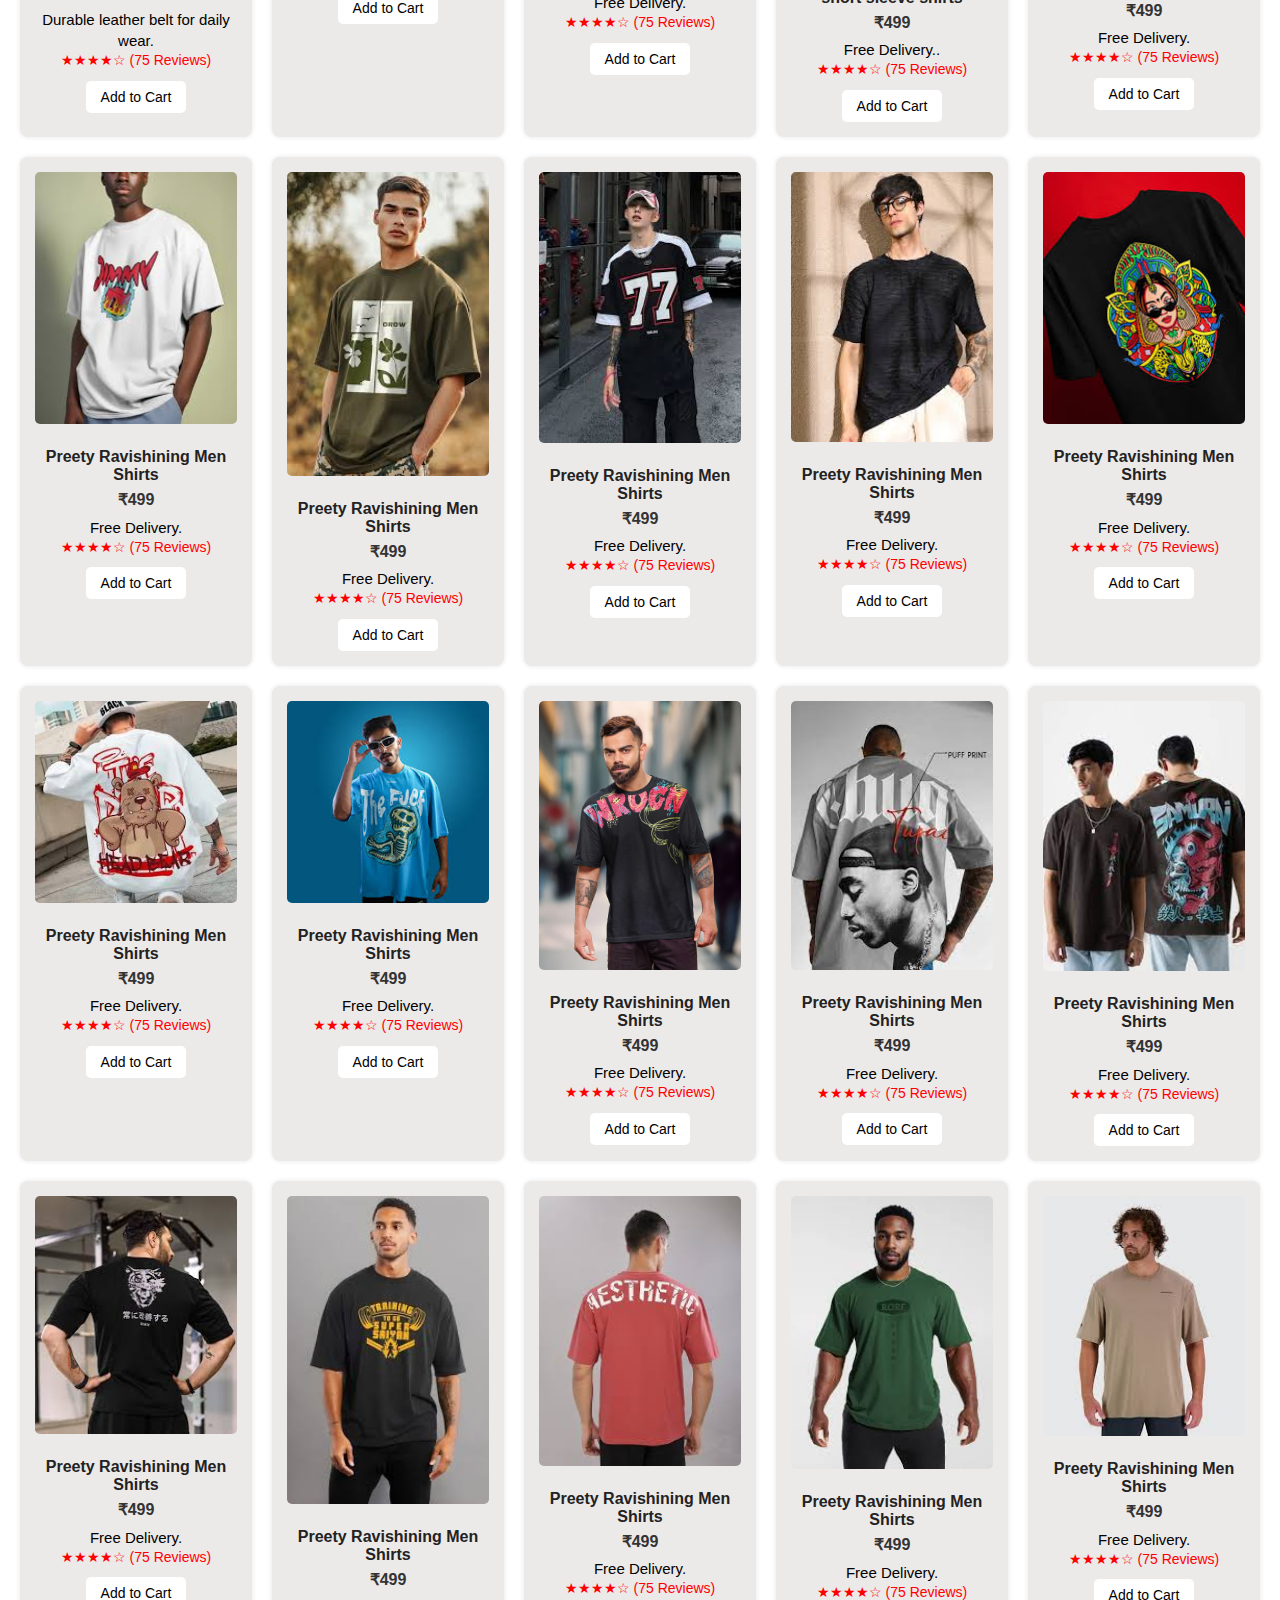
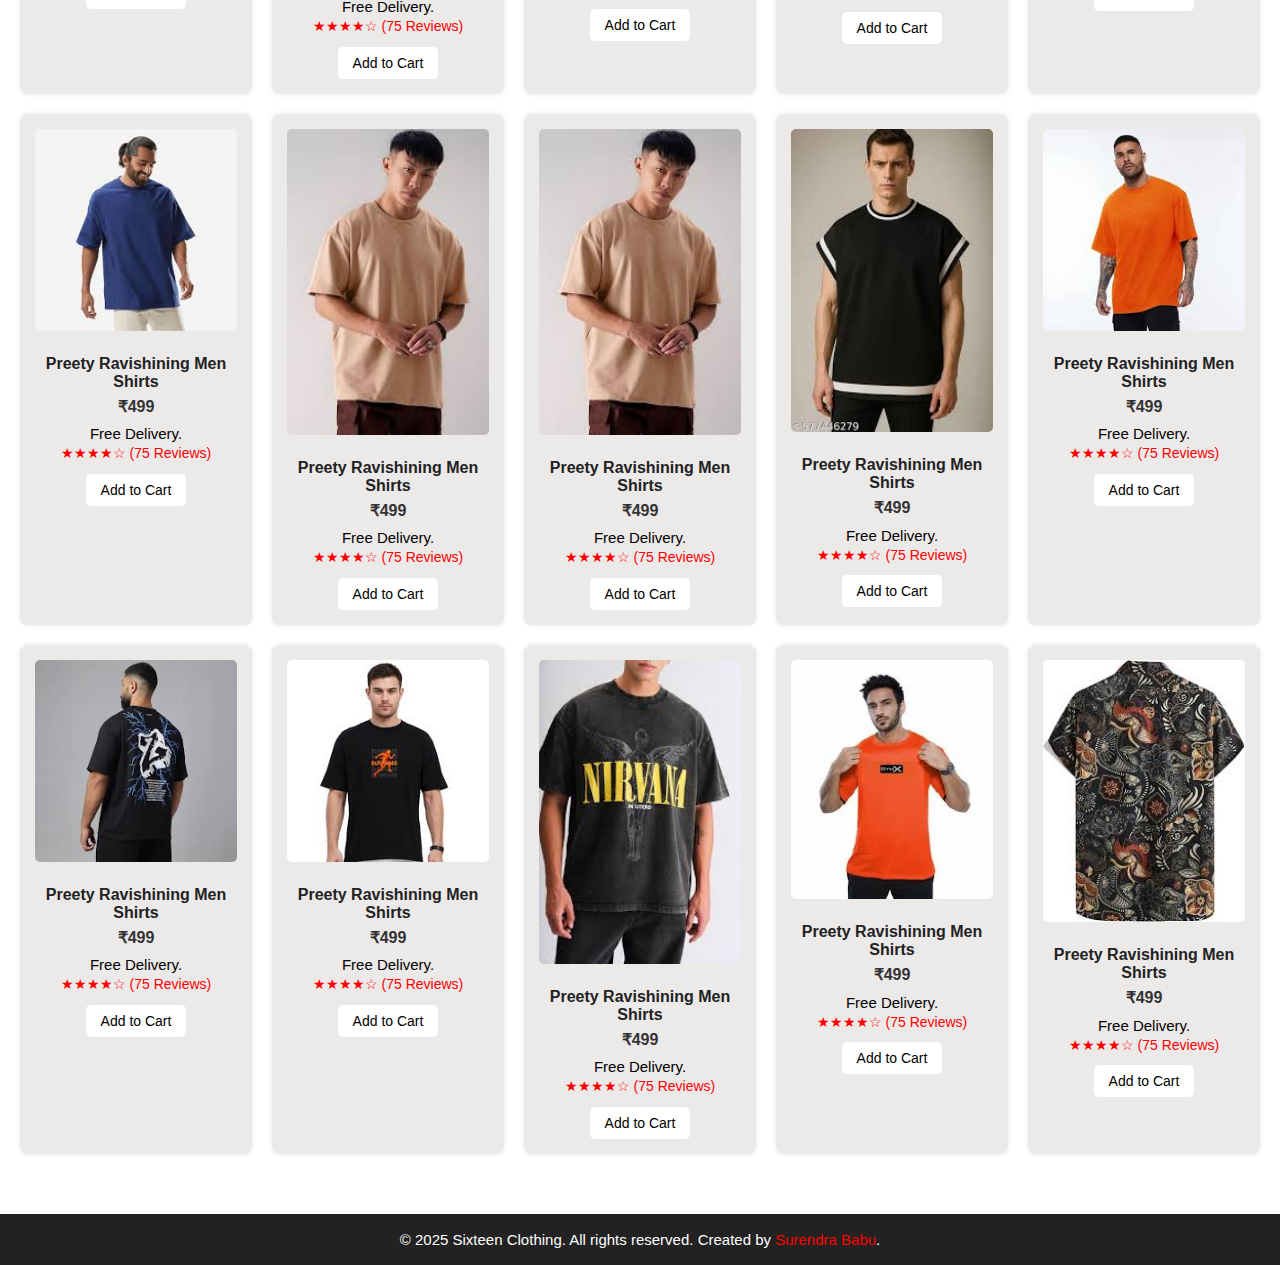
<file: mt.html>
<!DOCTYPE html>
<html lang="en">

<head>
  <meta charset="UTF-8">
  <meta name="viewport" content="width=device-width, initial-scale=1.0">
  <title>MENS-PANTS</title>
  <link rel="stylesheet" href="./,mens.css">
  <link rel="icon" type="image/x-icon" href="./Project images/logo.png">
</head>

<body>
  <!-- Navbar -->
  <!-- Navbar -->
  <nav class="navbar">
    <div class="logo"><a href="./about.html">7TEEN Brands</a></div>

    <!-- Hamburger Menu Button -->
    <div class="menu-toggle" id="menu-toggle">
      ☰
    </div>

    <ul class="nav-links" id="nav-links">
      <li><a href="./index.html">Home</a></li>
      <!-- <li><a href="./ourproducts.html">Products</a></li> -->
      <li><a href="./about.html">About</a></li>
      <li><a href="./touch.html">Contact</a></li>
      <li>
        <!-- <select class="nav-select" id="nav-select">
          <option><a href="./shoes.html">Shoes</a></option>
          <option><a href="./mens.html">Men</option>
          <option>Women</option>
          <option>Kids</option>
        </select> -->
      </li>
        <li>
          <a href="./cart.html">
            <img src="./Project images/grocery-store.png" width="25" class="log" alt="cart">
            <ul id="cart-items"></ul>
        
          </a>
        </li>
    </ul>
  </nav>
  <h1>🕺 Mens Tshirts Collection</h1>
  <p style="text-align:center; color:#555;">Trendy, comfortable and affordable fashion for men</p>

  <!-- Product Grid -->
  <div class="product-grid">

    <div class="product-card">
      <img src="./mens wear/t1.jpg" tittle="white formal">
      <h3>Formal whiate Pants</h3>
      <p class="price">₹999</p>
      <p>Perfect for office and formal events.</p>
      <p class="review">★★★★★ (120 Reviews)</p>
      <button class="cart-btn">Add to Cart</button>
    </div>

    <div class="product-card">
      <img src="./mens wear/t2.jpg" alt="Shirts & Pants">
      <h3>Linen blue Casual Pant</h3>
      <p class="price">₹799</p>
      <p>Comfortable fabric with slim fit design.</p>
      <p class="review">★★★★☆ (89 Reviews)</p>
      <button class="cart-btn">Add to Cart</button>
    </div>

    <div class="product-card">
      <img src="./mens wear/t3.jpg" alt="Casual Wear">
      <h3>Casual Denim pant</h3>
      <p class="price">₹899</p>
      <p>NAVY ZIG-ZAG STRIPED CROCHET SHIRT</p>
      <p class="review">★★★★★ (230 Reviews)</p>
      <button class="cart-btn">Add to Cart</button>
    </div>

    <div class="product-card">
      <img src="./mens wear/t4.webp">
      <h3>gray yellow pant</h3>
      <p class="price">₹799</p>
      <p>Trendy prints on 100% cotton fabric.</p>
      <p class="review">★★★★☆ (145 Reviews)</p>
      <button class="cart-btn">Add to Cart</button>
    </div>

    <div class="product-card">
      <img src="./mens wear/t5.jpg_2000Wx3000H" alt="Casual T-Shirt">
      <h3>Casual white blue Shirt</h3>
      <p class="price">₹599</p>
      <p>Soft fabric, best for summer wear.</p>
      <p class="review">★★★★★ (310 Reviews)</p>
      <button class="cart-btn">Add to Cart</button>
    </div>

    <div class="product-card">
      <img src="./mens wear/t6.webp" alt="Accessories">
      <h3>Flannel shirt </h3>
      <p class="price">₹499</p>
      <p>Free Delivery.</p>
      <p class="review">★★★★☆ (75 Reviews)</p>
      <button class="cart-btn">Add to Cart</button>
    </div>
    <div class="product-card">
      <img src="./mens wear/t7.webp" alt="Accessories">
      <h3> Checkered Shirt</h3>
      <p class="price">₹499</p>
      <p>Free Delivery.</p>
      <p class="review">★★★★☆ (75 Reviews)</p>
      <button class="cart-btn">Add to Cart</button>
    </div>
    <div class="product-card">
      <img src="./mens wear/t8.jpg" alt="Accessories">
      <h3>Formal shirt</h3>
      <p class="price">₹499</p>
      <p>Free Delivery.</p>
      <p class="review">★★★★☆ (75 Reviews)</p>
      <button class="cart-btn">Add to Cart</button>
    </div>
    <div class="product-card">
      <img src="./mens wear/t9.avif" alt="Accessories">
      <h3>Men pure black cotton Formal Shirts</h3>
      <p class="price">₹499</p>
      <p>Free Delivery.</p>
      <p class="review">★★★★☆ (75 Reviews)</p>
      <button class="cart-btn">Add to Cart</button>
    </div>
    <div class="product-card">
      <img src="./mens wear/t10.jpg" alt="Accessories">
      <h3>Men Formal Shirts</h3>
      <p class="price">₹499</p>
      <p>Free Delivery..</p>
      <p class="review">★★★★☆ (75 Reviews)</p>
      <button class="cart-btn">Add to Cart</button>
    </div>
    <div class="product-card">
      <img src="./mens wear/t11.jpg " alt="Accessories">
      <h3>Men Formal Shirts</h3>
      <p class="price">₹499</p>
      <p>Durable leather belt for daily wear.</p>
      <p class="review">★★★★☆ (75 Reviews)</p>
      <button class="cart-btn">Add to Cart</button>
    </div>
    <div class="product-card">
      <img src="./mens wear/t12.webp" alt="Accessories">
      <h3>Long sleeve shirt</h3>
      <p class="price">₹499</p>
      <p>Free Delivery.</p>
      <p class="review">★★★★☆ (75 Reviews)</p>
      <button class="cart-btn">Add to Cart</button>
    </div>
    <div class="product-card">
      <img src="./mens wear/t13.jpg" alt="Accessories">
      <h3>Marmic shirt for men</h3>
      <p class="price">₹499</p>
      <p>Free Delivery.</p>
      <p class="review">★★★★☆ (75 Reviews)</p>
      <button class="cart-btn">Add to Cart</button>
    </div>
    <div class="product-card">
      <img src="./mens wear/t14.jpg" alt="Accessories">
      <h3>U AND K Classic Men short sleeve shirts</h3>
      <p class="price">₹499</p>
      <p>Free Delivery..</p>
      <p class="review">★★★★☆ (75 Reviews)</p>
      <button class="cart-btn">Add to Cart</button>
    </div>
    <div class="product-card">
      <img src="./mens wear/t15.jpg" alt="Accessories">
      <h3>Preety Ravishining Men Shirts</h3>
      <p class="price">₹499</p>
      <p>Free Delivery.</p>
      <p class="review">★★★★☆ (75 Reviews)</p>
      <button class="cart-btn">Add to Cart</button>
    </div>
    <div class="product-card">
      <img src="./mens wear/t16.jpg" alt="Accessories">
      <h3>Preety Ravishining Men Shirts</h3>
      <p class="price">₹499</p>
      <p>Free Delivery.</p>
      <p class="review">★★★★☆ (75 Reviews)</p>
      <button class="cart-btn">Add to Cart</button>
    </div>
    <div class="product-card">
      <img src="./mens wear/t17.jpg" alt="Accessories">
      <h3>Preety Ravishining Men Shirts</h3>
      <p class="price">₹499</p>
      <p>Free Delivery.</p>
      <p class="review">★★★★☆ (75 Reviews)</p>
      <button class="cart-btn">Add to Cart</button>
    </div>
    <div class="product-card">
      <img src="./mens wear/t18.jpg" alt="Accessories">
      <h3>Preety Ravishining Men Shirts</h3>
      <p class="price">₹499</p>
      <p>Free Delivery.</p>
      <p class="review">★★★★☆ (75 Reviews)</p>
      <button class="cart-btn">Add to Cart</button>
    </div>
<div class="product-card">
      <img src="./mens wear/t19.jpg" alt="Accessories">
      <h3>Preety Ravishining Men Shirts</h3>
      <p class="price">₹499</p>
      <p>Free Delivery.</p>
      <p class="review">★★★★☆ (75 Reviews)</p>
      <button class="cart-btn">Add to Cart</button>
    </div>
<div class="product-card">
      <img src="./mens wear/t20.jpg" alt="Accessories">
      <h3>Preety Ravishining Men Shirts</h3>
      <p class="price">₹499</p>
      <p>Free Delivery.</p>
      <p class="review">★★★★☆ (75 Reviews)</p>
      <button class="cart-btn">Add to Cart</button>
    </div>
<div class="product-card">
      <img src="./mens wear/t21.jpg" alt="Accessories">
      <h3>Preety Ravishining Men Shirts</h3>
      <p class="price">₹499</p>
      <p>Free Delivery.</p>
      <p class="review">★★★★☆ (75 Reviews)</p>
      <button class="cart-btn">Add to Cart</button>
    </div>
<div class="product-card">
      <img src="./mens wear/t22.jpg" alt="Accessories">
      <h3>Preety Ravishining Men Shirts</h3>
      <p class="price">₹499</p>
      <p>Free Delivery.</p>
      <p class="review">★★★★☆ (75 Reviews)</p>
      <button class="cart-btn">Add to Cart</button>
    </div>
<div class="product-card">
      <img src="./mens wear/t23.webp" alt="Accessories">
      <h3>Preety Ravishining Men Shirts</h3>
      <p class="price">₹499</p>
      <p>Free Delivery.</p>
      <p class="review">★★★★☆ (75 Reviews)</p>
      <button class="cart-btn">Add to Cart</button>
    </div>
<div class="product-card">
      <img src="./mens wear/t24.jpg" alt="Accessories">
      <h3>Preety Ravishining Men Shirts</h3>
      <p class="price">₹499</p>
      <p>Free Delivery.</p>
      <p class="review">★★★★☆ (75 Reviews)</p>
      <button class="cart-btn">Add to Cart</button>
    </div>
<div class="product-card">
      <img src="./mens wear/t25.jpg" alt="Accessories">
      <h3>Preety Ravishining Men Shirts</h3>
      <p class="price">₹499</p>
      <p>Free Delivery.</p>
      <p class="review">★★★★☆ (75 Reviews)</p>
      <button class="cart-btn">Add to Cart</button>
    </div>
<div class="product-card">
      <img src="./mens wear/t26.jpg" alt="Accessories">
      <h3>Preety Ravishining Men Shirts</h3>
      <p class="price">₹499</p>
      <p>Free Delivery.</p>
      <p class="review">★★★★☆ (75 Reviews)</p>
      <button class="cart-btn">Add to Cart</button>
    </div>
    <div class="product-card">
      <img src="./mens wear/t27.jpg" alt="Accessories">
      <h3>Preety Ravishining Men Shirts</h3>
      <p class="price">₹499</p>
      <p>Free Delivery.</p>
      <p class="review">★★★★☆ (75 Reviews)</p>
      <button class="cart-btn">Add to Cart</button>
    </div>
    <div class="product-card">
      <img src="./mens wear/t28.jpg" alt="Accessories">
      <h3>Preety Ravishining Men Shirts</h3>
      <p class="price">₹499</p>
      <p>Free Delivery.</p>
      <p class="review">★★★★☆ (75 Reviews)</p>
      <button class="cart-btn">Add to Cart</button>
    </div>
    <div class="product-card">
      <img src="./mens wear/t29.jpg" alt="Accessories">
      <h3>Preety Ravishining Men Shirts</h3>
      <p class="price">₹499</p>
      <p>Free Delivery.</p>
      <p class="review">★★★★☆ (75 Reviews)</p>
      <button class="cart-btn">Add to Cart</button>
    </div>
    <div class="product-card">
      <img src="./mens wear/t30.jpg" alt="Accessories">
      <h3>Preety Ravishining Men Shirts</h3>
      <p class="price">₹499</p>
      <p>Free Delivery.</p>
      <p class="review">★★★★☆ (75 Reviews)</p>
      <button class="cart-btn">Add to Cart</button>
    </div>
    <div class="product-card">
      <img src="./mens wear/t31.jpg" alt="Accessories">
      <h3>Preety Ravishining Men Shirts</h3>
      <p class="price">₹499</p>
      <p>Free Delivery.</p>
      <p class="review">★★★★☆ (75 Reviews)</p>
      <button class="cart-btn">Add to Cart</button>
    </div>
    <div class="product-card">
      <img src="./mens wear/t32.jpg" alt="Accessories">
      <h3>Preety Ravishining Men Shirts</h3>
      <p class="price">₹499</p>
      <p>Free Delivery.</p>
      <p class="review">★★★★☆ (75 Reviews)</p>
      <button class="cart-btn">Add to Cart</button>
    </div>
    <div class="product-card">
      <img src="./mens wear/t32.jpg" alt="Accessories">
      <h3>Preety Ravishining Men Shirts</h3>
      <p class="price">₹499</p>
      <p>Free Delivery.</p>
      <p class="review">★★★★☆ (75 Reviews)</p>
      <button class="cart-btn">Add to Cart</button>
    </div>
    <div class="product-card">
      <img src="./mens wear/t33.jpg" alt="Accessories">
      <h3>Preety Ravishining Men Shirts</h3>
      <p class="price">₹499</p>
      <p>Free Delivery.</p>
      <p class="review">★★★★☆ (75 Reviews)</p>
      <button class="cart-btn">Add to Cart</button>
    </div>
    <div class="product-card">
      <img src="./mens wear/t34.jpg" alt="Accessories">
      <h3>Preety Ravishining Men Shirts</h3>
      <p class="price">₹499</p>
      <p>Free Delivery.</p>
      <p class="review">★★★★☆ (75 Reviews)</p>
      <button class="cart-btn">Add to Cart</button>
    </div>
    <div class="product-card">
      <img src="./mens wear/t35.jpg" alt="Accessories">
      <h3>Preety Ravishining Men Shirts</h3>
      <p class="price">₹499</p>
      <p>Free Delivery.</p>
      <p class="review">★★★★☆ (75 Reviews)</p>
      <button class="cart-btn">Add to Cart</button>
    </div>
    <div class="product-card">
      <img src="./mens wear/t36.jpg" alt="Accessories">
      <h3>Preety Ravishining Men Shirts</h3>
      <p class="price">₹499</p>
      <p>Free Delivery.</p>
      <p class="review">★★★★☆ (75 Reviews)</p>
      <button class="cart-btn">Add to Cart</button>
    </div>
    <div class="product-card">
      <img src="./mens wear/t37.jpg" alt="Accessories">
      <h3>Preety Ravishining Men Shirts</h3>
      <p class="price">₹499</p>
      <p>Free Delivery.</p>
      <p class="review">★★★★☆ (75 Reviews)</p>
      <button class="cart-btn">Add to Cart</button>
    </div>
    <div class="product-card">
      <img src="./mens wear/t38.jpg" alt="Accessories">
      <h3>Preety Ravishining Men Shirts</h3>
      <p class="price">₹499</p>
      <p>Free Delivery.</p>
      <p class="review">★★★★☆ (75 Reviews)</p>
      <button class="cart-btn">Add to Cart</button>
    </div>
    <div class="product-card">
      <img src="./mens wear/t39.jpg" alt="Accessories">
      <h3>Preety Ravishining Men Shirts</h3>
      <p class="price">₹499</p>
      <p>Free Delivery.</p>
      <p class="review">★★★★☆ (75 Reviews)</p>
      <button class="cart-btn">Add to Cart</button>
    </div>


  </div>

  <footer>
    <p>&copy; 2025 Sixteen Clothing. All rights reserved. Created by <span style="color:red;">Surendra Babu</span>.</p>
  </footer>
  <script>
    // Toggle mobile menu
    const menuToggle = document.getElementById('menu-toggle');
    const navLinks = document.getElementById('nav-links');

    menuToggle.addEventListener('click', () => {
      navLinks.classList.toggle('active');
    });
  </script>

</body>

</html>
</file>
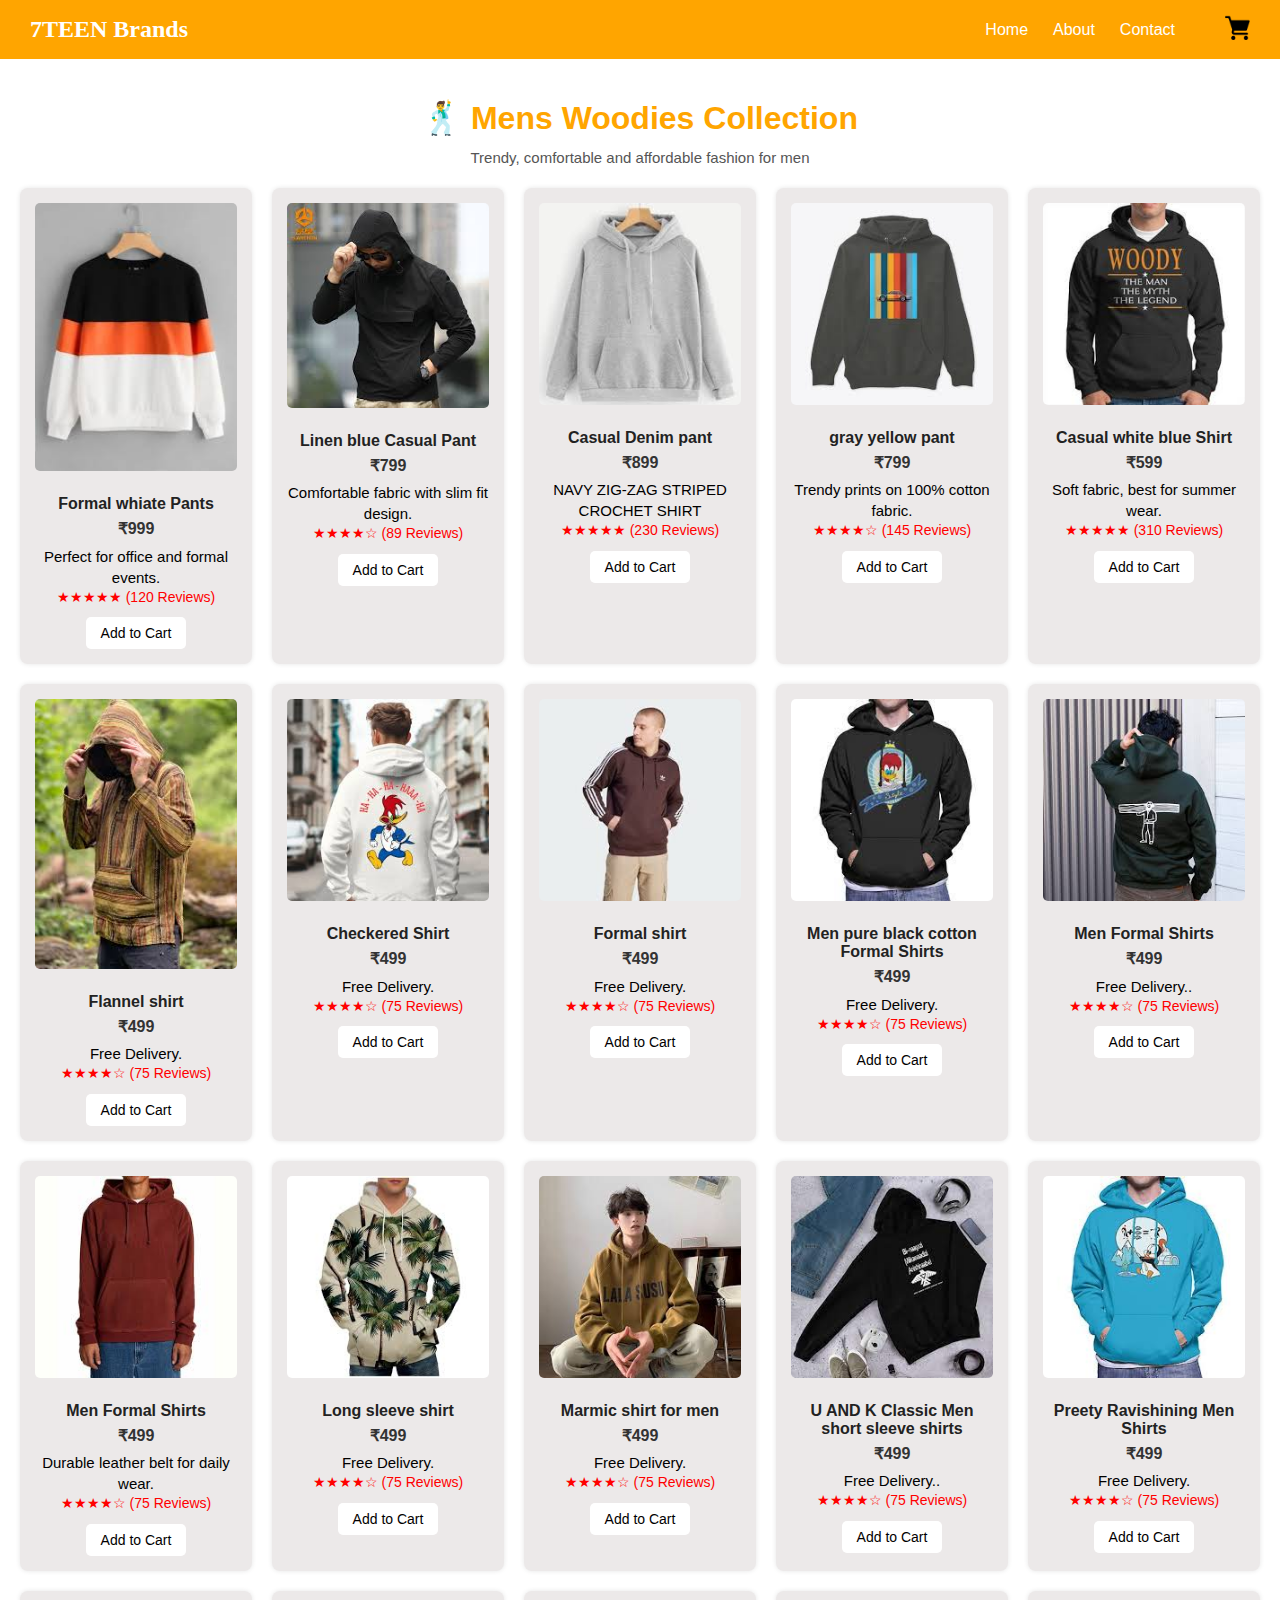
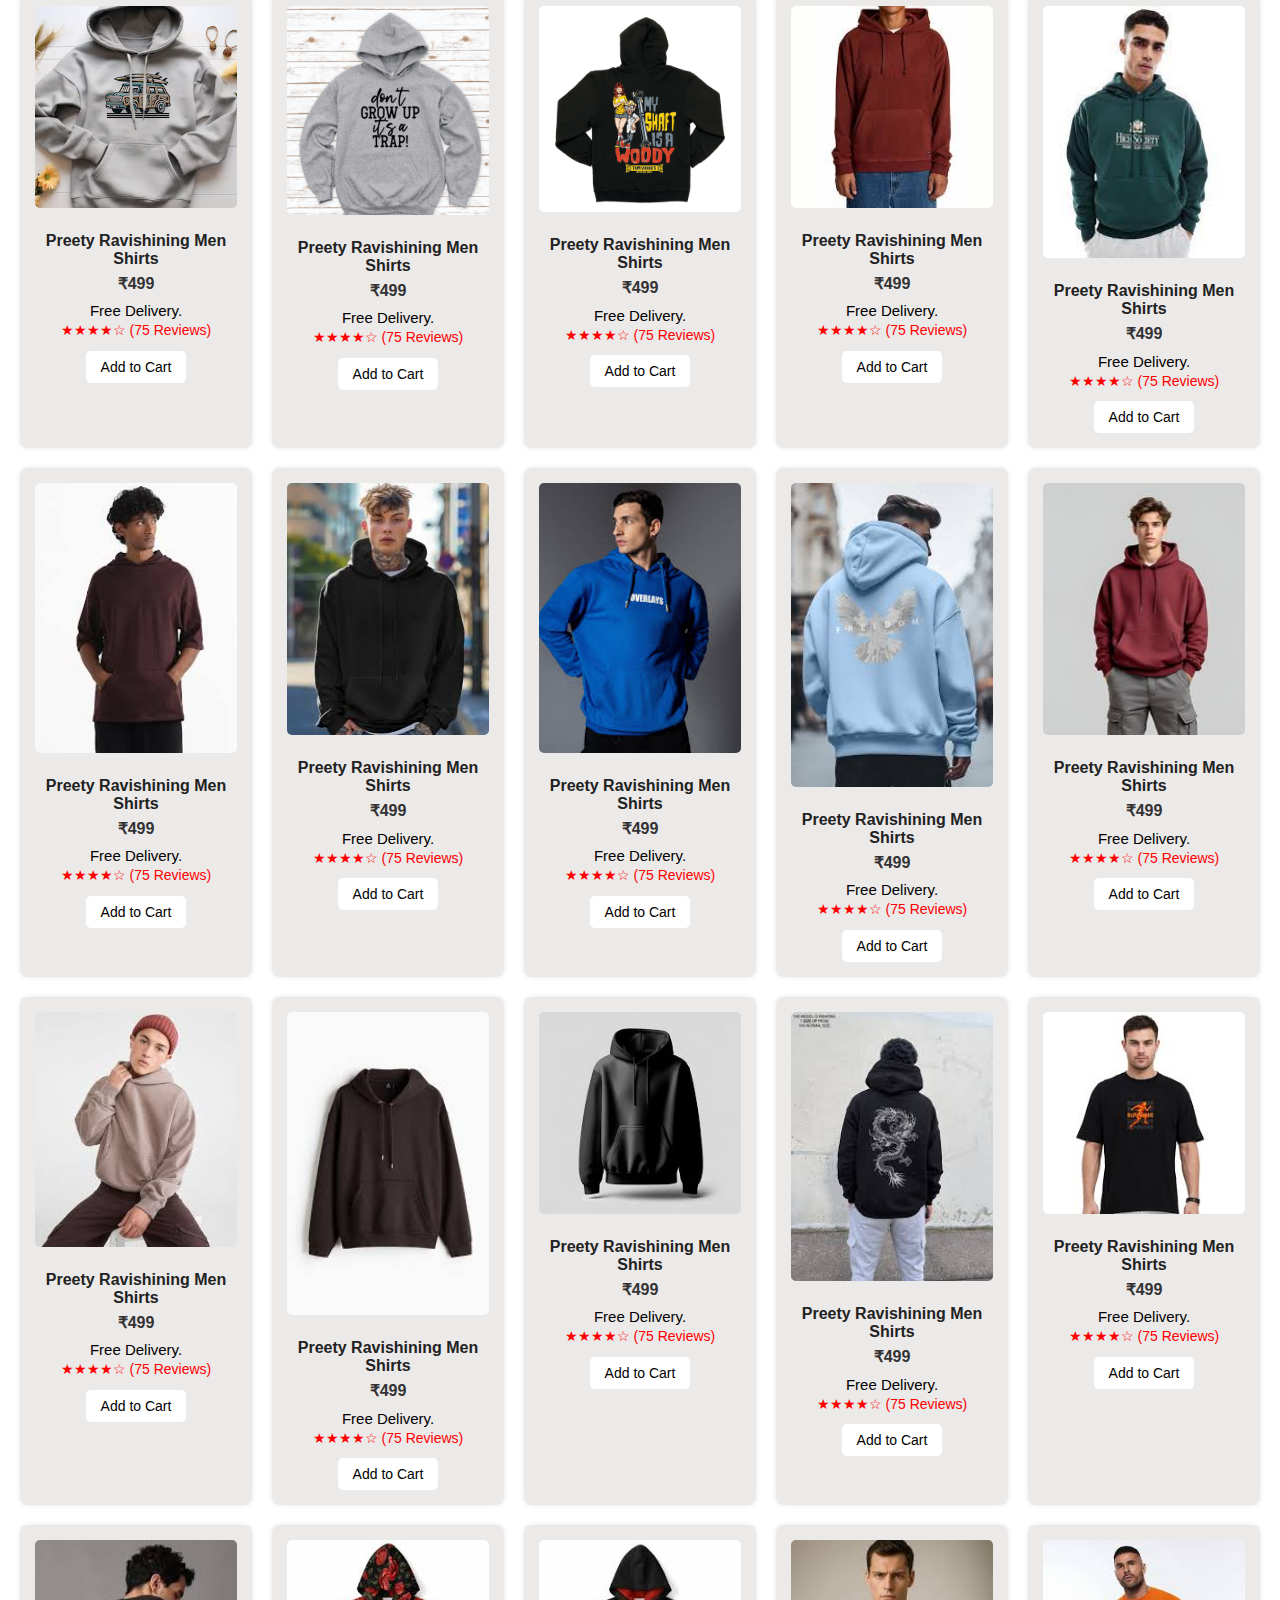
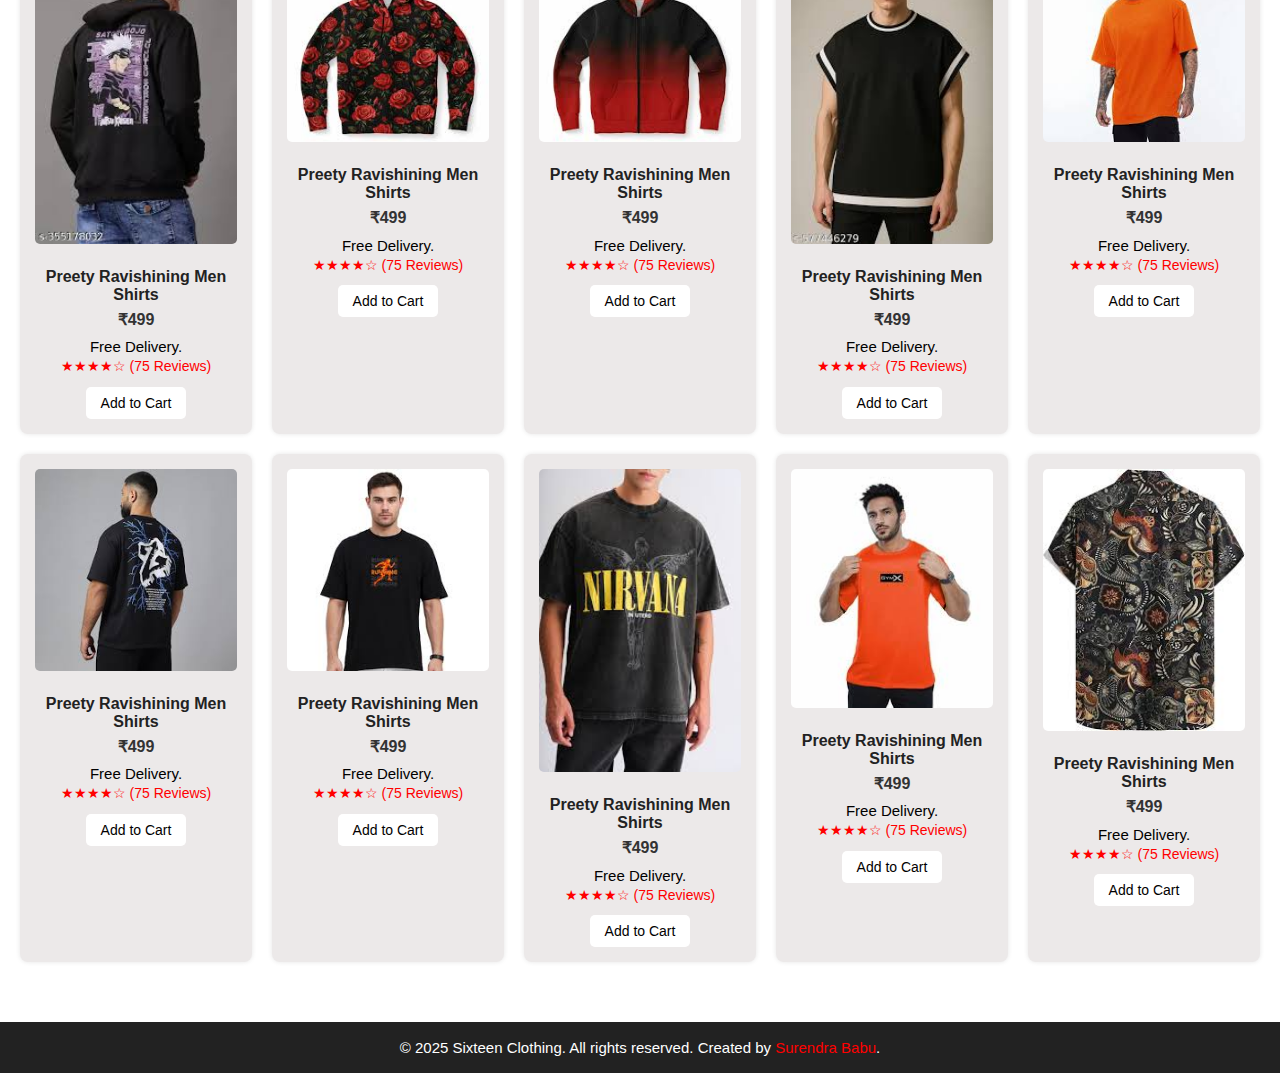
<file: mw.html>
<!DOCTYPE html>
<html lang="en">

<head>
  <meta charset="UTF-8">
  <meta name="viewport" content="width=device-width, initial-scale=1.0">
  <title>MENS-Woodies</title>
  <link rel="stylesheet" href="./,mens.css">
  <link rel="icon" type="image/x-icon" href="./Project images/logo.png">
</head>

<body>
  <!-- Navbar -->
  <!-- Navbar -->
  <nav class="navbar">
    <div class="logo"><a href="./about.html">7TEEN Brands</a></div>

    <!-- Hamburger Menu Button -->
    <div class="menu-toggle" id="menu-toggle">
      ☰
    </div>

    <ul class="nav-links" id="nav-links">
      <li><a href="./index.html">Home</a></li>
      <!-- <li><a href="./ourproducts.html">Products</a></li> -->
      <li><a href="./about.html">About</a></li>
      <li><a href="./touch.html">Contact</a></li>
      <li>
        <!-- <select class="nav-select" id="nav-select">
          <option><a href="./shoes.html">Shoes</a></option>
          <option><a href="./mens.html">Men</option>
          <option>Women</option>
          <option>Kids</option>
        </select> -->
      </li>
        <li>
          <a href="./cart.html">
            <img src="./Project images/grocery-store.png" width="25" class="log" alt="cart">
            <ul id="cart-items"></ul>
        
          </a>
        </li>
    </ul>
  </nav>
  <h1>🕺 Mens Woodies Collection</h1>
  <p style="text-align:center; color:#555;">Trendy, comfortable and affordable fashion for men</p>

  <!-- Product Grid -->
  <div class="product-grid">

    <div class="product-card">
      <img src="./mens wear/w1.jpg" tittle="white formal">
      <h3>Formal whiate Pants</h3>
      <p class="price">₹999</p>
      <p>Perfect for office and formal events.</p>
      <p class="review">★★★★★ (120 Reviews)</p>
      <button class="cart-btn">Add to Cart</button>
    </div>

    <div class="product-card">
      <img src="./mens wear/w2.jpg" alt="Shirts & Pants">
      <h3>Linen blue Casual Pant</h3>
      <p class="price">₹799</p>
      <p>Comfortable fabric with slim fit design.</p>
      <p class="review">★★★★☆ (89 Reviews)</p>
      <button class="cart-btn">Add to Cart</button>
    </div>

    <div class="product-card">
      <img src="./mens wear/w3.jpg" alt="Casual Wear">
      <h3>Casual Denim pant</h3>
      <p class="price">₹899</p>
      <p>NAVY ZIG-ZAG STRIPED CROCHET SHIRT</p>
      <p class="review">★★★★★ (230 Reviews)</p>
      <button class="cart-btn">Add to Cart</button>
    </div>

    <div class="product-card">
      <img src="./mens wear/w5.jpg">
      <h3>gray yellow pant</h3>
      <p class="price">₹799</p>
      <p>Trendy prints on 100% cotton fabric.</p>
      <p class="review">★★★★☆ (145 Reviews)</p>
      <button class="cart-btn">Add to Cart</button>
    </div>

    <div class="product-card">
      <img src="./mens wear/w6.jpg" alt="Casual T-Shirt">
      <h3>Casual white blue Shirt</h3>
      <p class="price">₹599</p>
      <p>Soft fabric, best for summer wear.</p>
      <p class="review">★★★★★ (310 Reviews)</p>
      <button class="cart-btn">Add to Cart</button>
    </div>

    <div class="product-card">
      <img src="./mens wear/w7.jpg" alt="Accessories">
      <h3>Flannel shirt </h3>
      <p class="price">₹499</p>
      <p>Free Delivery.</p>
      <p class="review">★★★★☆ (75 Reviews)</p>
      <button class="cart-btn">Add to Cart</button>
    </div>
    <div class="product-card">
      <img src="./mens wear/w8.jpg" alt="Accessories">
      <h3> Checkered Shirt</h3>
      <p class="price">₹499</p>
      <p>Free Delivery.</p>
      <p class="review">★★★★☆ (75 Reviews)</p>
      <button class="cart-btn">Add to Cart</button>
    </div>
    <div class="product-card">
      <img src="./mens wear/w9.jpg" alt="Accessories">
      <h3>Formal shirt</h3>
      <p class="price">₹499</p>
      <p>Free Delivery.</p>
      <p class="review">★★★★☆ (75 Reviews)</p>
      <button class="cart-btn">Add to Cart</button>
    </div>
    <div class="product-card">
      <img src="./mens wear/w10.jpg" alt="Accessories">
      <h3>Men pure black cotton Formal Shirts</h3>
      <p class="price">₹499</p>
      <p>Free Delivery.</p>
      <p class="review">★★★★☆ (75 Reviews)</p>
      <button class="cart-btn">Add to Cart</button>
    </div>
    <div class="product-card">
      <img src="./mens wear/w11.jpg" alt="Accessories">
      <h3>Men Formal Shirts</h3>
      <p class="price">₹499</p>
      <p>Free Delivery..</p>
      <p class="review">★★★★☆ (75 Reviews)</p>
      <button class="cart-btn">Add to Cart</button>
    </div>
    <div class="product-card">
      <img src="./mens wear/w21.jpg " alt="Accessories">
      <h3>Men Formal Shirts</h3>
      <p class="price">₹499</p>
      <p>Durable leather belt for daily wear.</p>
      <p class="review">★★★★☆ (75 Reviews)</p>
      <button class="cart-btn">Add to Cart</button>
    </div>
    <div class="product-card">
      <img src="./mens wear/w14.jpg" alt="Accessories">
      <h3>Long sleeve shirt</h3>
      <p class="price">₹499</p>
      <p>Free Delivery.</p>
      <p class="review">★★★★☆ (75 Reviews)</p>
      <button class="cart-btn">Add to Cart</button>
    </div>
    <div class="product-card">
      <img src="./mens wear/w15.jpg" alt="Accessories">
      <h3>Marmic shirt for men</h3>
      <p class="price">₹499</p>
      <p>Free Delivery.</p>
      <p class="review">★★★★☆ (75 Reviews)</p>
      <button class="cart-btn">Add to Cart</button>
    </div>
    <div class="product-card">
      <img src="./mens wear/w16.jpg" alt="Accessories">
      <h3>U AND K Classic Men short sleeve shirts</h3>
      <p class="price">₹499</p>
      <p>Free Delivery..</p>
      <p class="review">★★★★☆ (75 Reviews)</p>
      <button class="cart-btn">Add to Cart</button>
    </div>
    <div class="product-card">
      <img src="./mens wear/w17.jpg" alt="Accessories">
      <h3>Preety Ravishining Men Shirts</h3>
      <p class="price">₹499</p>
      <p>Free Delivery.</p>
      <p class="review">★★★★☆ (75 Reviews)</p>
      <button class="cart-btn">Add to Cart</button>
    </div>
    <div class="product-card">
      <img src="./mens wear/w18.avif" alt="Accessories">
      <h3>Preety Ravishining Men Shirts</h3>
      <p class="price">₹499</p>
      <p>Free Delivery.</p>
      <p class="review">★★★★☆ (75 Reviews)</p>
      <button class="cart-btn">Add to Cart</button>
    </div>
    <div class="product-card">
      <img src="./mens wear/w19.png" alt="Accessories">
      <h3>Preety Ravishining Men Shirts</h3>
      <p class="price">₹499</p>
      <p>Free Delivery.</p>
      <p class="review">★★★★☆ (75 Reviews)</p>
      <button class="cart-btn">Add to Cart</button>
    </div>
    <div class="product-card">
      <img src="./mens wear/w20.webp" alt="Accessories">
      <h3>Preety Ravishining Men Shirts</h3>
      <p class="price">₹499</p>
      <p>Free Delivery.</p>
      <p class="review">★★★★☆ (75 Reviews)</p>
      <button class="cart-btn">Add to Cart</button>
    </div>
<div class="product-card">
      <img src="./mens wear/w21.jpg" alt="Accessories">
      <h3>Preety Ravishining Men Shirts</h3>
      <p class="price">₹499</p>
      <p>Free Delivery.</p>
      <p class="review">★★★★☆ (75 Reviews)</p>
      <button class="cart-btn">Add to Cart</button>
    </div>
<div class="product-card">
      <img src="./mens wear/w22.jpg" alt="Accessories">
      <h3>Preety Ravishining Men Shirts</h3>
      <p class="price">₹499</p>
      <p>Free Delivery.</p>
      <p class="review">★★★★☆ (75 Reviews)</p>
      <button class="cart-btn">Add to Cart</button>
    </div>
<div class="product-card">
      <img src="./mens wear/w24.jpg" alt="Accessories">
      <h3>Preety Ravishining Men Shirts</h3>
      <p class="price">₹499</p>
      <p>Free Delivery.</p>
      <p class="review">★★★★☆ (75 Reviews)</p>
      <button class="cart-btn">Add to Cart</button>
    </div>
<div class="product-card">
      <img src="./mens wear/w25.jpg" alt="Accessories">
      <h3>Preety Ravishining Men Shirts</h3>
      <p class="price">₹499</p>
      <p>Free Delivery.</p>
      <p class="review">★★★★☆ (75 Reviews)</p>
      <button class="cart-btn">Add to Cart</button>
    </div>
<div class="product-card">
      <img src="./mens wear/w26.jpg" alt="Accessories">
      <h3>Preety Ravishining Men Shirts</h3>
      <p class="price">₹499</p>
      <p>Free Delivery.</p>
      <p class="review">★★★★☆ (75 Reviews)</p>
      <button class="cart-btn">Add to Cart</button>
    </div>
<div class="product-card">
      <img src="./mens wear/w27.jpg" alt="Accessories">
      <h3>Preety Ravishining Men Shirts</h3>
      <p class="price">₹499</p>
      <p>Free Delivery.</p>
      <p class="review">★★★★☆ (75 Reviews)</p>
      <button class="cart-btn">Add to Cart</button>
    </div>
<div class="product-card">
      <img src="./mens wear/w28.jpg" alt="Accessories">
      <h3>Preety Ravishining Men Shirts</h3>
      <p class="price">₹499</p>
      <p>Free Delivery.</p>
      <p class="review">★★★★☆ (75 Reviews)</p>
      <button class="cart-btn">Add to Cart</button>
    </div>
<div class="product-card">
      <img src="./mens wear/w29.jpg" alt="Accessories">
      <h3>Preety Ravishining Men Shirts</h3>
      <p class="price">₹499</p>
      <p>Free Delivery.</p>
      <p class="review">★★★★☆ (75 Reviews)</p>
      <button class="cart-btn">Add to Cart</button>
    </div>
    <div class="product-card">
      <img src="./mens wear/w30.jpg" alt="Accessories">
      <h3>Preety Ravishining Men Shirts</h3>
      <p class="price">₹499</p>
      <p>Free Delivery.</p>
      <p class="review">★★★★☆ (75 Reviews)</p>
      <button class="cart-btn">Add to Cart</button>
    </div>
    <div class="product-card">
      <img src="./mens wear/w34.jpg" alt="Accessories">
      <h3>Preety Ravishining Men Shirts</h3>
      <p class="price">₹499</p>
      <p>Free Delivery.</p>
      <p class="review">★★★★☆ (75 Reviews)</p>
      <button class="cart-btn">Add to Cart</button>
    </div>
    <div class="product-card">
      <img src="./mens wear/w35.jpg" alt="Accessories">
      <h3>Preety Ravishining Men Shirts</h3>
      <p class="price">₹499</p>
      <p>Free Delivery.</p>
      <p class="review">★★★★☆ (75 Reviews)</p>
      <button class="cart-btn">Add to Cart</button>
    </div>
    <div class="product-card">
      <img src="./mens wear/t36.jpg" alt="Accessories">
      <h3>Preety Ravishining Men Shirts</h3>
      <p class="price">₹499</p>
      <p>Free Delivery.</p>
      <p class="review">★★★★☆ (75 Reviews)</p>
      <button class="cart-btn">Add to Cart</button>
    </div>
    <div class="product-card">
      <img src="./mens wear/w38.jpg" alt="Accessories">
      <h3>Preety Ravishining Men Shirts</h3>
      <p class="price">₹499</p>
      <p>Free Delivery.</p>
      <p class="review">★★★★☆ (75 Reviews)</p>
      <button class="cart-btn">Add to Cart</button>
    </div>
    <div class="product-card">
      <img src="./mens wear/w39.jpg" alt="Accessories">
      <h3>Preety Ravishining Men Shirts</h3>
      <p class="price">₹499</p>
      <p>Free Delivery.</p>
      <p class="review">★★★★☆ (75 Reviews)</p>
      <button class="cart-btn">Add to Cart</button>
    </div>
    <div class="product-card">
      <img src="./mens wear/w40.jpg" alt="Accessories">
      <h3>Preety Ravishining Men Shirts</h3>
      <p class="price">₹499</p>
      <p>Free Delivery.</p>
      <p class="review">★★★★☆ (75 Reviews)</p>
      <button class="cart-btn">Add to Cart</button>
    </div>
    <div class="product-card">
      <img src="./mens wear/t33.jpg" alt="Accessories">
      <h3>Preety Ravishining Men Shirts</h3>
      <p class="price">₹499</p>
      <p>Free Delivery.</p>
      <p class="review">★★★★☆ (75 Reviews)</p>
      <button class="cart-btn">Add to Cart</button>
    </div>
    <div class="product-card">
      <img src="./mens wear/t34.jpg" alt="Accessories">
      <h3>Preety Ravishining Men Shirts</h3>
      <p class="price">₹499</p>
      <p>Free Delivery.</p>
      <p class="review">★★★★☆ (75 Reviews)</p>
      <button class="cart-btn">Add to Cart</button>
    </div>
    <div class="product-card">
      <img src="./mens wear/t35.jpg" alt="Accessories">
      <h3>Preety Ravishining Men Shirts</h3>
      <p class="price">₹499</p>
      <p>Free Delivery.</p>
      <p class="review">★★★★☆ (75 Reviews)</p>
      <button class="cart-btn">Add to Cart</button>
    </div>
    <div class="product-card">
      <img src="./mens wear/t36.jpg" alt="Accessories">
      <h3>Preety Ravishining Men Shirts</h3>
      <p class="price">₹499</p>
      <p>Free Delivery.</p>
      <p class="review">★★★★☆ (75 Reviews)</p>
      <button class="cart-btn">Add to Cart</button>
    </div>
    <div class="product-card">
      <img src="./mens wear/t37.jpg" alt="Accessories">
      <h3>Preety Ravishining Men Shirts</h3>
      <p class="price">₹499</p>
      <p>Free Delivery.</p>
      <p class="review">★★★★☆ (75 Reviews)</p>
      <button class="cart-btn">Add to Cart</button>
    </div>
    <div class="product-card">
      <img src="./mens wear/t38.jpg" alt="Accessories">
      <h3>Preety Ravishining Men Shirts</h3>
      <p class="price">₹499</p>
      <p>Free Delivery.</p>
      <p class="review">★★★★☆ (75 Reviews)</p>
      <button class="cart-btn">Add to Cart</button>
    </div>
    <div class="product-card">
      <img src="./mens wear/t39.jpg" alt="Accessories">
      <h3>Preety Ravishining Men Shirts</h3>
      <p class="price">₹499</p>
      <p>Free Delivery.</p>
      <p class="review">★★★★☆ (75 Reviews)</p>
      <button class="cart-btn">Add to Cart</button>
    </div>


  </div>

  <footer>
    <p>&copy; 2025 Sixteen Clothing. All rights reserved. Created by <span style="color:red;">Surendra Babu</span>.</p>
  </footer>
  <script>
    // Toggle mobile menu
    const menuToggle = document.getElementById('menu-toggle');
    const navLinks = document.getElementById('nav-links');

    menuToggle.addEventListener('click', () => {
      navLinks.classList.toggle('active');
    });
  </script>

</body>

</html>
</file>
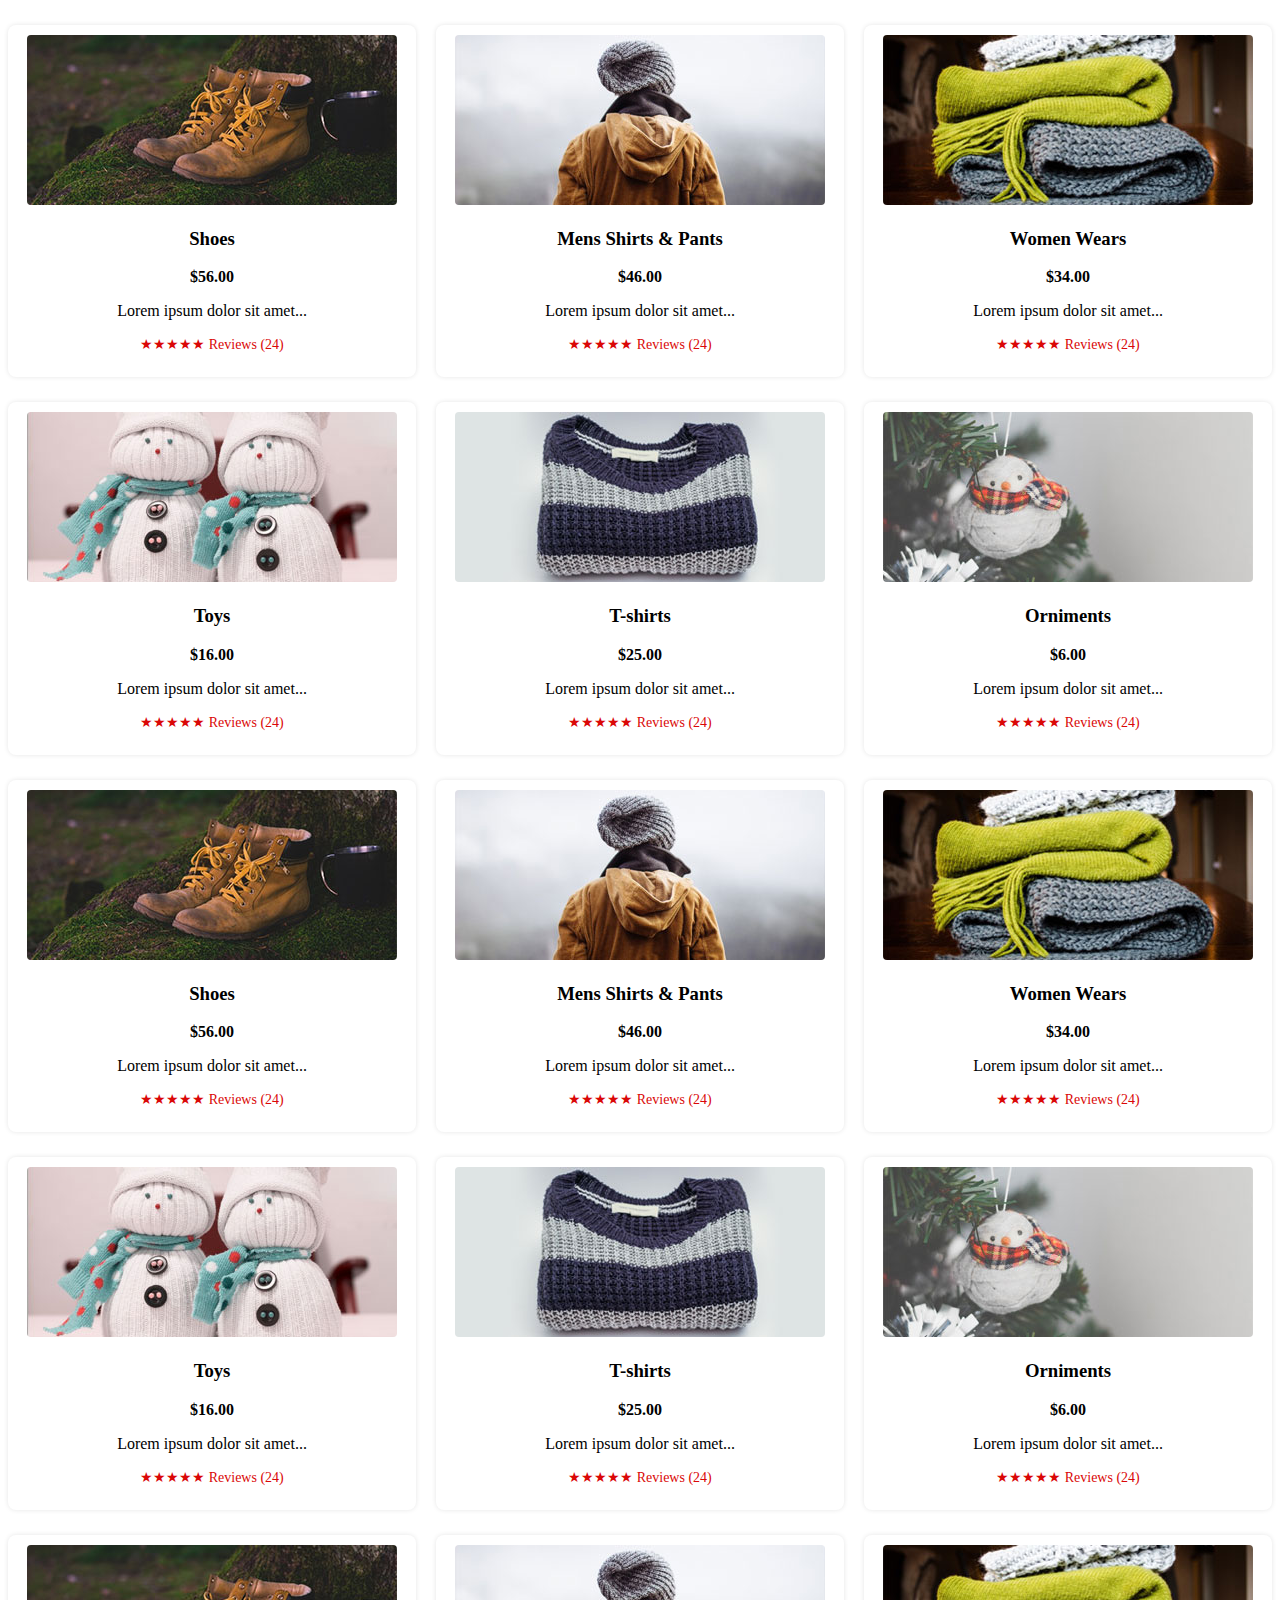
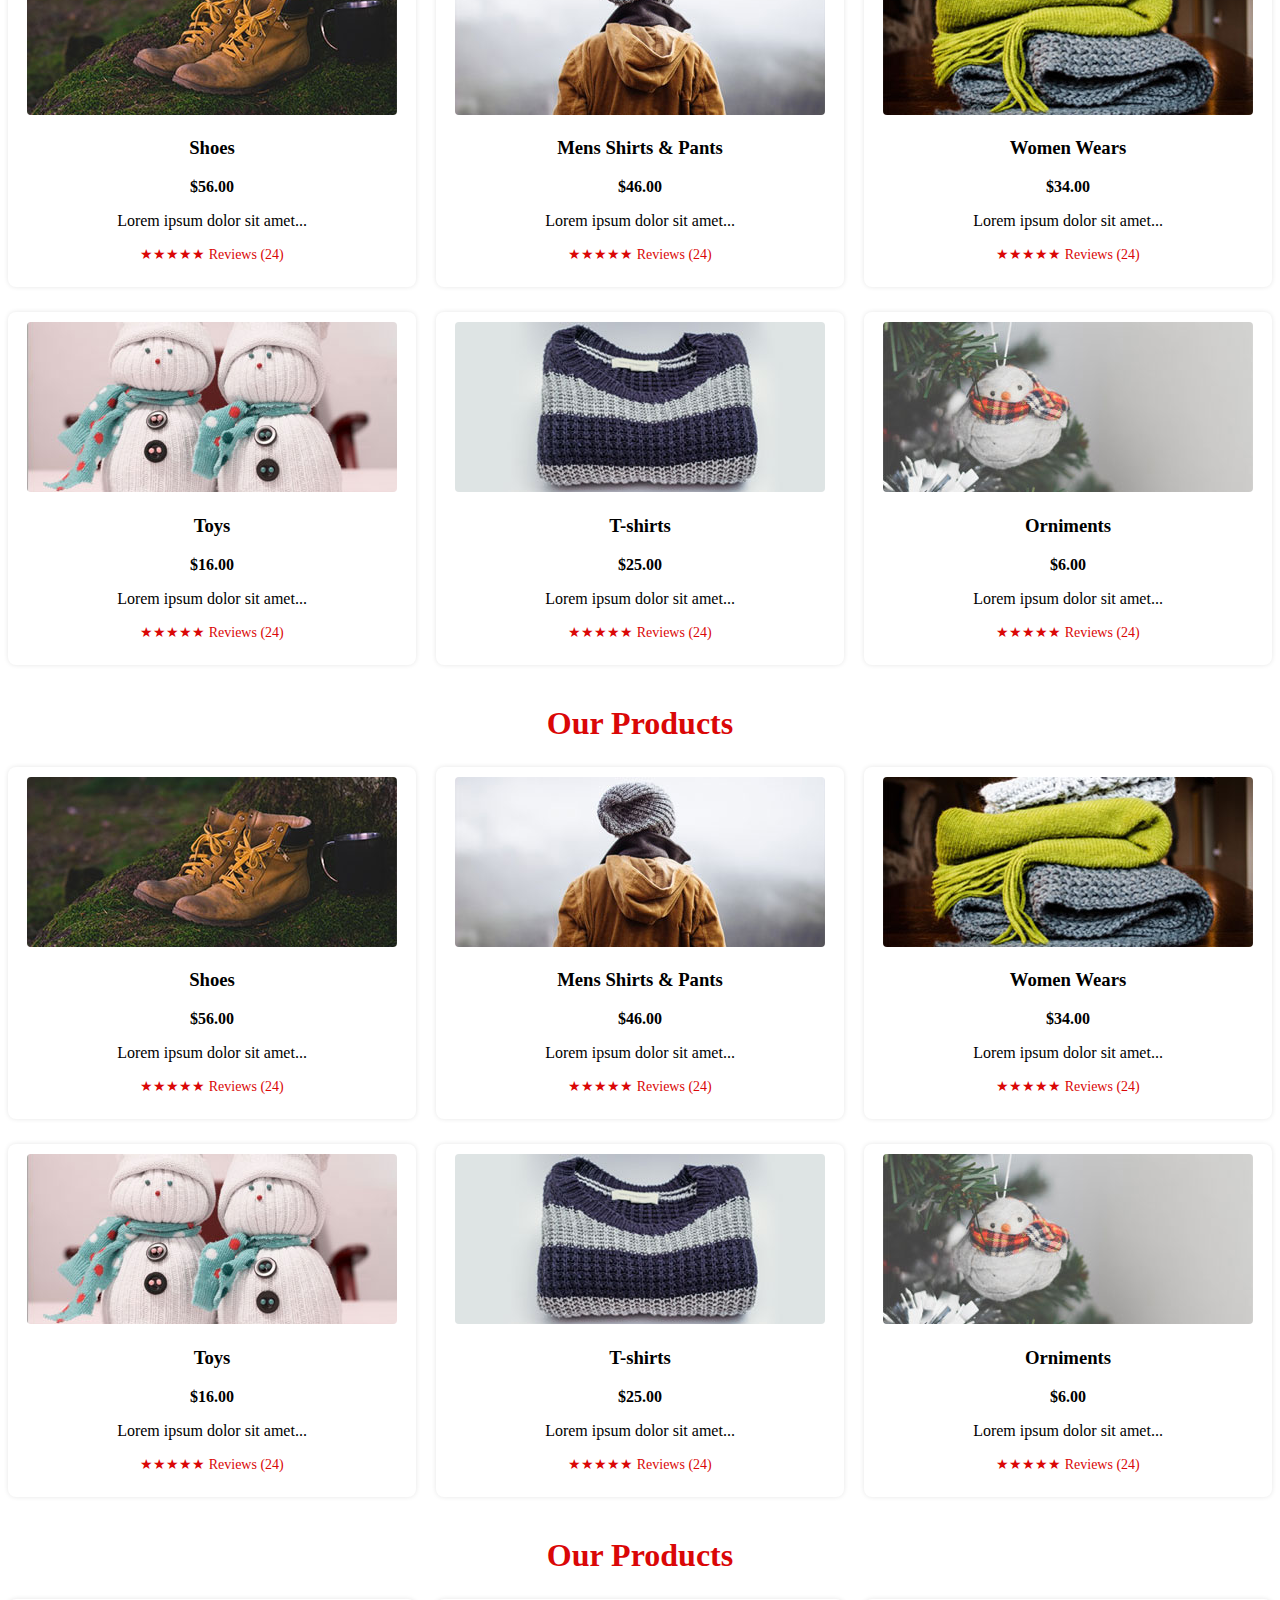
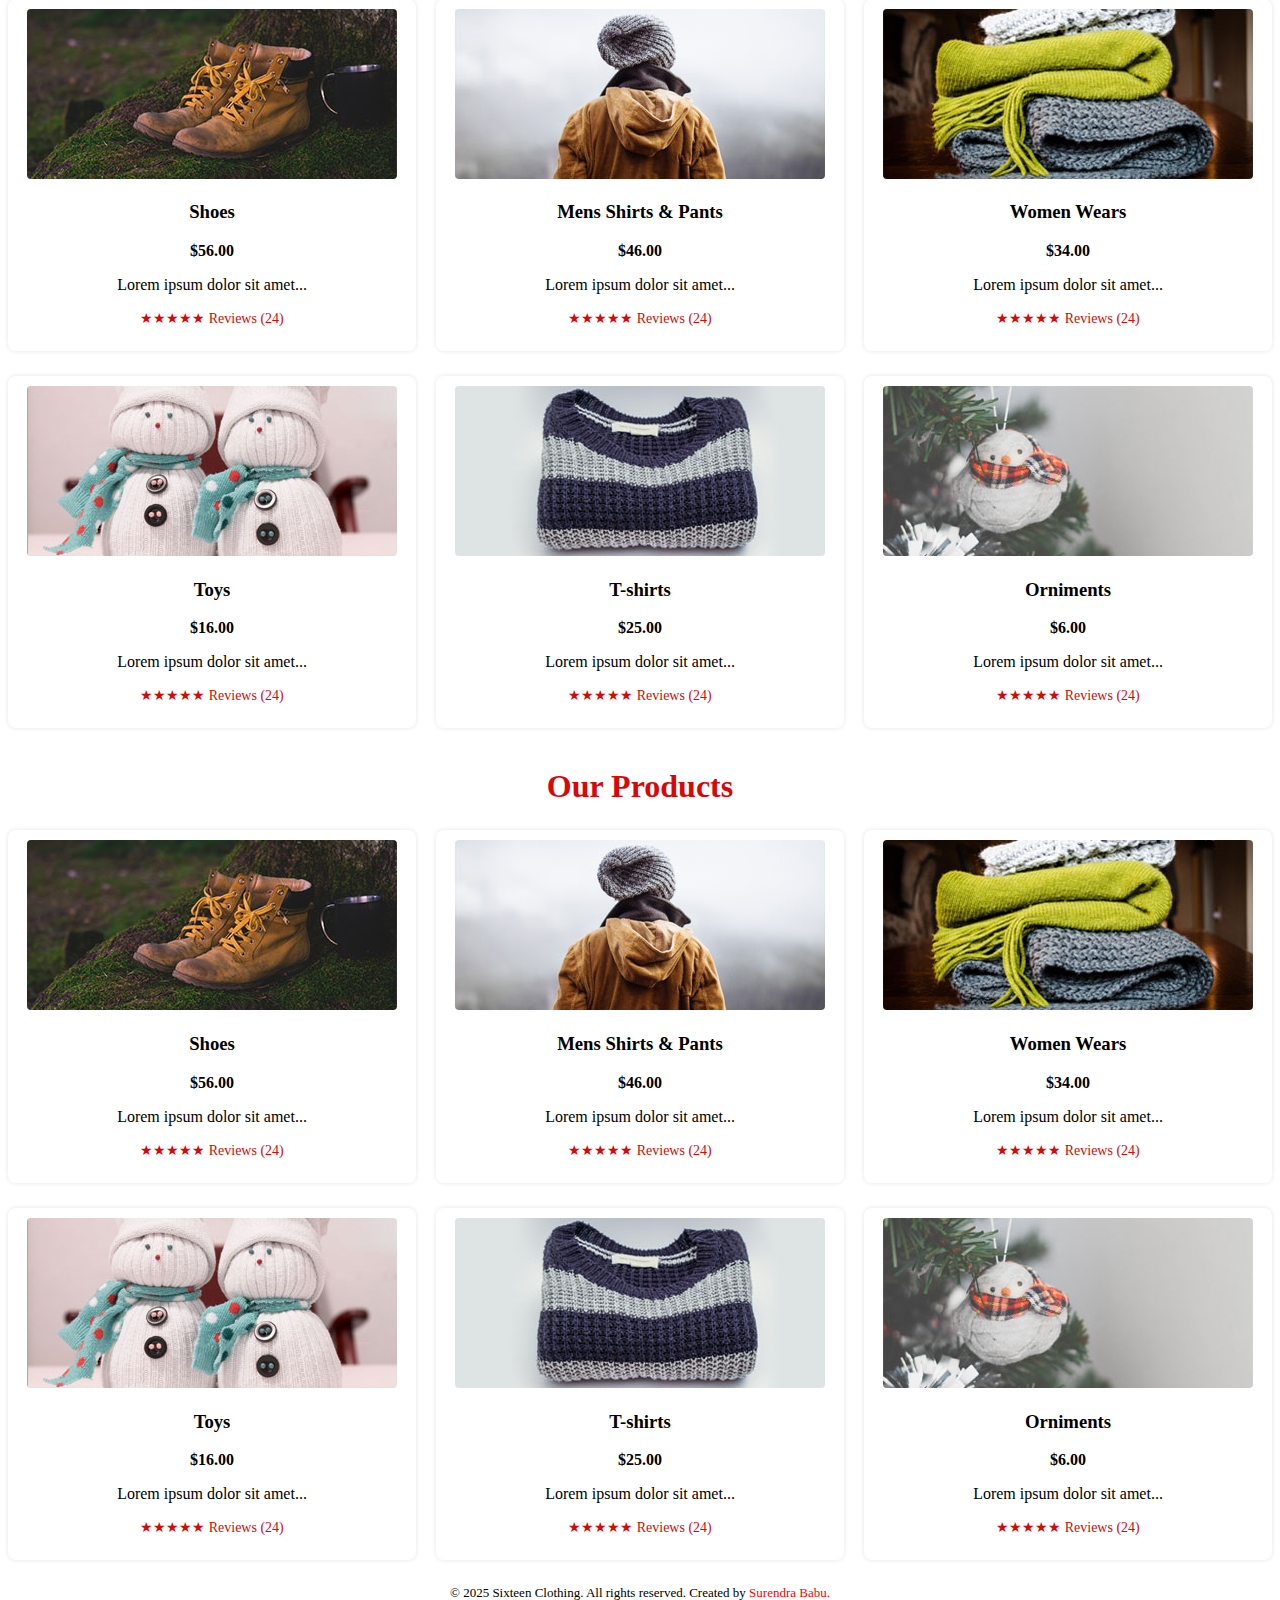
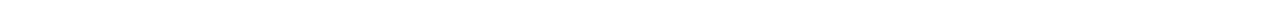
<file: ourproducts.html>
<!DOCTYPE html>
<html lang="en">

<head>
    <meta charset="UTF-8">
    <meta name="viewport" content="width=device-width, initial-scale=1.0">
    <title>Our products</title>
    <link rel="stylesheet" href="our products.css">
    <link rel="icon" type="image/x-icon" href="./Project images/logo.png">
</head>

<body>
    <!-- Navbar -->


    <div class="cards1">
        <div class="top-cards">
            <img src="./Project images/img1.jpg" alt="">
            <h3>Shoes</h3>
            <p class="price">$56.00</p>
            <p>Lorem ipsum dolor sit amet...</p>
            <p class="review">★★★★★ Reviews (24)</p>
        </div>
        <div class="top-cards">
            <img src="./Project images/product_02.jpg" alt="">
            <h3>Mens Shirts & Pants</h3>
            <p class="price">$46.00</p>
            <p>Lorem ipsum dolor sit amet...</p>
            <p class="review">★★★★★ Reviews (24)</p>
        </div>
        <div class="top-cards">
            <img src="./Project images/product_03.jpg" alt="">
            <h3>Women Wears</h3>
            <p class="price">$34.00</p>
            <p>Lorem ipsum dolor sit amet...</p>
            <p class="review">★★★★★ Reviews (24)</p>
        </div>
    </div>

    <div class="cards2">
        <div class="bottom-cards">
            <img src="./Project images/product_04.jpg" alt="">
            <h3>Toys</h3>
            <p class="price">$16.00</p>
            <p>Lorem ipsum dolor sit amet...</p>
            <p class="review">★★★★★ Reviews (24)</p>
        </div>
        <div class="bottom-cards">
            <img src="./Project images/product_05.jpg" alt="">
            <h3>T-shirts</h3>
            <p class="price">$25.00</p>
            <p>Lorem ipsum dolor sit amet...</p>
            <p class="review">★★★★★ Reviews (24)</p>
        </div>
        <div class="bottom-cards">
            <img src="./Project images/product_06.jpg" alt="">
            <h3>Orniments</h3>
            <p class="price">$6.00</p>
            <p>Lorem ipsum dolor sit amet...</p>
            <p class="review">★★★★★ Reviews (24)</p>
        </div>
    </div>

    <div class="cards1">
        <div class="top-cards">
            <img src="./Project images/img1.jpg" alt="">
            <h3>Shoes</h3>
            <p class="price">$56.00</p>
            <p>Lorem ipsum dolor sit amet...</p>
            <p class="review">★★★★★ Reviews (24)</p>
        </div>
        <div class="top-cards">
            <img src="./Project images/product_02.jpg" alt="">
            <h3>Mens Shirts & Pants</h3>
            <p class="price">$46.00</p>
            <p>Lorem ipsum dolor sit amet...</p>
            <p class="review">★★★★★ Reviews (24)</p>
        </div>
        <div class="top-cards">
            <img src="./Project images/product_03.jpg" alt="">
            <h3>Women Wears</h3>
            <p class="price">$34.00</p>
            <p>Lorem ipsum dolor sit amet...</p>
            <p class="review">★★★★★ Reviews (24)</p>
        </div>
    </div>

    <div class="cards2">
        <div class="bottom-cards">
            <img src="./Project images/product_04.jpg" alt="">
            <h3>Toys</h3>
            <p class="price">$16.00</p>
            <p>Lorem ipsum dolor sit amet...</p>
            <p class="review">★★★★★ Reviews (24)</p>
        </div>
        <div class="bottom-cards">
            <img src="./Project images/product_05.jpg" alt="">
            <h3>T-shirts</h3>
            <p class="price">$25.00</p>
            <p>Lorem ipsum dolor sit amet...</p>
            <p class="review">★★★★★ Reviews (24)</p>
        </div>
        <div class="bottom-cards">
            <img src="./Project images/product_06.jpg" alt="">
            <h3>Orniments</h3>
            <p class="price">$6.00</p>
            <p>Lorem ipsum dolor sit amet...</p>
            <p class="review">★★★★★ Reviews (24)</p>
        </div>
    </div>

    <div class="cards1">
        <div class="top-cards">
            <img src="./Project images/img1.jpg" alt="">
            <h3>Shoes</h3>
            <p class="price">$56.00</p>
            <p>Lorem ipsum dolor sit amet...</p>
            <p class="review">★★★★★ Reviews (24)</p>
        </div>
        <div class="top-cards">
            <img src="./Project images/product_02.jpg" alt="">
            <h3>Mens Shirts & Pants</h3>
            <p class="price">$46.00</p>
            <p>Lorem ipsum dolor sit amet...</p>
            <p class="review">★★★★★ Reviews (24)</p>
        </div>
        <div class="top-cards">
            <img src="./Project images/product_03.jpg" alt="">
            <h3>Women Wears</h3>
            <p class="price">$34.00</p>
            <p>Lorem ipsum dolor sit amet...</p>
            <p class="review">★★★★★ Reviews (24)</p>
        </div>
    </div>

    <div class="cards2">
        <div class="bottom-cards">
            <img src="./Project images/product_04.jpg" alt="">
            <h3>Toys</h3>
            <p class="price">$16.00</p>
            <p>Lorem ipsum dolor sit amet...</p>
            <p class="review">★★★★★ Reviews (24)</p>
        </div>
        <div class="bottom-cards">
            <img src="./Project images/product_05.jpg" alt="">
            <h3>T-shirts</h3>
            <p class="price">$25.00</p>
            <p>Lorem ipsum dolor sit amet...</p>
            <p class="review">★★★★★ Reviews (24)</p>
        </div>
        <div class="bottom-cards">
            <img src="./Project images/product_06.jpg" alt="">
            <h3>Orniments</h3>
            <p class="price">$6.00</p>
            <p>Lorem ipsum dolor sit amet...</p>
            <p class="review">★★★★★ Reviews (24)</p>
        </div>
    </div>
    <h1>Our Products</h1>
    <div class="cards1">
        <div class="top-cards">
            <img src="./Project images/img1.jpg" alt="">
            <h3>Shoes</h3>
            <p class="price">$56.00</p>
            <p>Lorem ipsum dolor sit amet...</p>
            <p class="review">★★★★★ Reviews (24)</p>
        </div>
        <div class="top-cards">
            <img src="./Project images/product_02.jpg" alt="">
            <h3>Mens Shirts & Pants</h3>
            <p class="price">$46.00</p>
            <p>Lorem ipsum dolor sit amet...</p>
            <p class="review">★★★★★ Reviews (24)</p>
        </div>
        <div class="top-cards">
            <img src="./Project images/product_03.jpg" alt="">
            <h3>Women Wears</h3>
            <p class="price">$34.00</p>
            <p>Lorem ipsum dolor sit amet...</p>
            <p class="review">★★★★★ Reviews (24)</p>
        </div>
    </div>

    <div class="cards2">
        <div class="bottom-cards">
            <img src="./Project images/product_04.jpg" alt="">
            <h3>Toys</h3>
            <p class="price">$16.00</p>
            <p>Lorem ipsum dolor sit amet...</p>
            <p class="review">★★★★★ Reviews (24)</p>
        </div>
        <div class="bottom-cards">
            <img src="./Project images/product_05.jpg" alt="">
            <h3>T-shirts</h3>
            <p class="price">$25.00</p>
            <p>Lorem ipsum dolor sit amet...</p>
            <p class="review">★★★★★ Reviews (24)</p>
        </div>
        <div class="bottom-cards">
            <img src="./Project images/product_06.jpg" alt="">
            <h3>Orniments</h3>
            <p class="price">$6.00</p>
            <p>Lorem ipsum dolor sit amet...</p>
            <p class="review">★★★★★ Reviews (24)</p>
        </div>
    </div>
    <h1>Our Products</h1>
    <div class="cards1">
        <div class="top-cards">
            <img src="./Project images/img1.jpg" alt="">
            <h3>Shoes</h3>
            <p class="price">$56.00</p>
            <p>Lorem ipsum dolor sit amet...</p>
            <p class="review">★★★★★ Reviews (24)</p>
        </div>
        <div class="top-cards">
            <img src="./Project images/product_02.jpg" alt="">
            <h3>Mens Shirts & Pants</h3>
            <p class="price">$46.00</p>
            <p>Lorem ipsum dolor sit amet...</p>
            <p class="review">★★★★★ Reviews (24)</p>
        </div>
        <div class="top-cards">
            <img src="./Project images/product_03.jpg" alt="">
            <h3>Women Wears</h3>
            <p class="price">$34.00</p>
            <p>Lorem ipsum dolor sit amet...</p>
            <p class="review">★★★★★ Reviews (24)</p>
        </div>
    </div>

    <div class="cards2">
        <div class="bottom-cards">
            <img src="./Project images/product_04.jpg" alt="">
            <h3>Toys</h3>
            <p class="price">$16.00</p>
            <p>Lorem ipsum dolor sit amet...</p>
            <p class="review">★★★★★ Reviews (24)</p>
        </div>
        <div class="bottom-cards">
            <img src="./Project images/product_05.jpg" alt="">
            <h3>T-shirts</h3>
            <p class="price">$25.00</p>
            <p>Lorem ipsum dolor sit amet...</p>
            <p class="review">★★★★★ Reviews (24)</p>
        </div>
        <div class="bottom-cards">
            <img src="./Project images/product_06.jpg" alt="">
            <h3>Orniments</h3>
            <p class="price">$6.00</p>
            <p>Lorem ipsum dolor sit amet...</p>
            <p class="review">★★★★★ Reviews (24)</p>
        </div>
    </div>
    <h1>Our Products</h1>
    <div class="cards1">
        <div class="top-cards">
            <img src="./Project images/img1.jpg" alt="">
            <h3>Shoes</h3>
            <p class="price">$56.00</p>
            <p>Lorem ipsum dolor sit amet...</p>
            <p class="review">★★★★★ Reviews (24)</p>
        </div>
        <div class="top-cards">
            <img src="./Project images/product_02.jpg" alt="">
            <h3>Mens Shirts & Pants</h3>
            <p class="price">$46.00</p>
            <p>Lorem ipsum dolor sit amet...</p>
            <p class="review">★★★★★ Reviews (24)</p>
        </div>
        <div class="top-cards">
            <img src="./Project images/product_03.jpg" alt="">
            <h3>Women Wears</h3>
            <p class="price">$34.00</p>
            <p>Lorem ipsum dolor sit amet...</p>
            <p class="review">★★★★★ Reviews (24)</p>
        </div>
    </div>

    <div class="cards2">
        <div class="bottom-cards">
            <img src="./Project images/product_04.jpg" alt="">
            <h3>Toys</h3>
            <p class="price">$16.00</p>
            <p>Lorem ipsum dolor sit amet...</p>
            <p class="review">★★★★★ Reviews (24)</p>
        </div>
        <div class="bottom-cards">
            <img src="./Project images/product_05.jpg" alt="">
            <h3>T-shirts</h3>
            <p class="price">$25.00</p>
            <p>Lorem ipsum dolor sit amet...</p>
            <p class="review">★★★★★ Reviews (24)</p>
        </div>
        <div class="bottom-cards">
            <img src="./Project images/product_06.jpg" alt="">
            <h3>Orniments</h3>
            <p class="price">$6.00</p>
            <p>Lorem ipsum dolor sit amet...</p>
            <p class="review">★★★★★ Reviews (24)</p>
        </div>
    </div>
    <p style="font-size: small; text-align: center; margin: 20px 0;">
        &copy; 2025 Sixteen Clothing. All rights reserved. Created by <span style="color: red;">Surendra Babu.</span>
    </p>
</body>

</html>
</file>
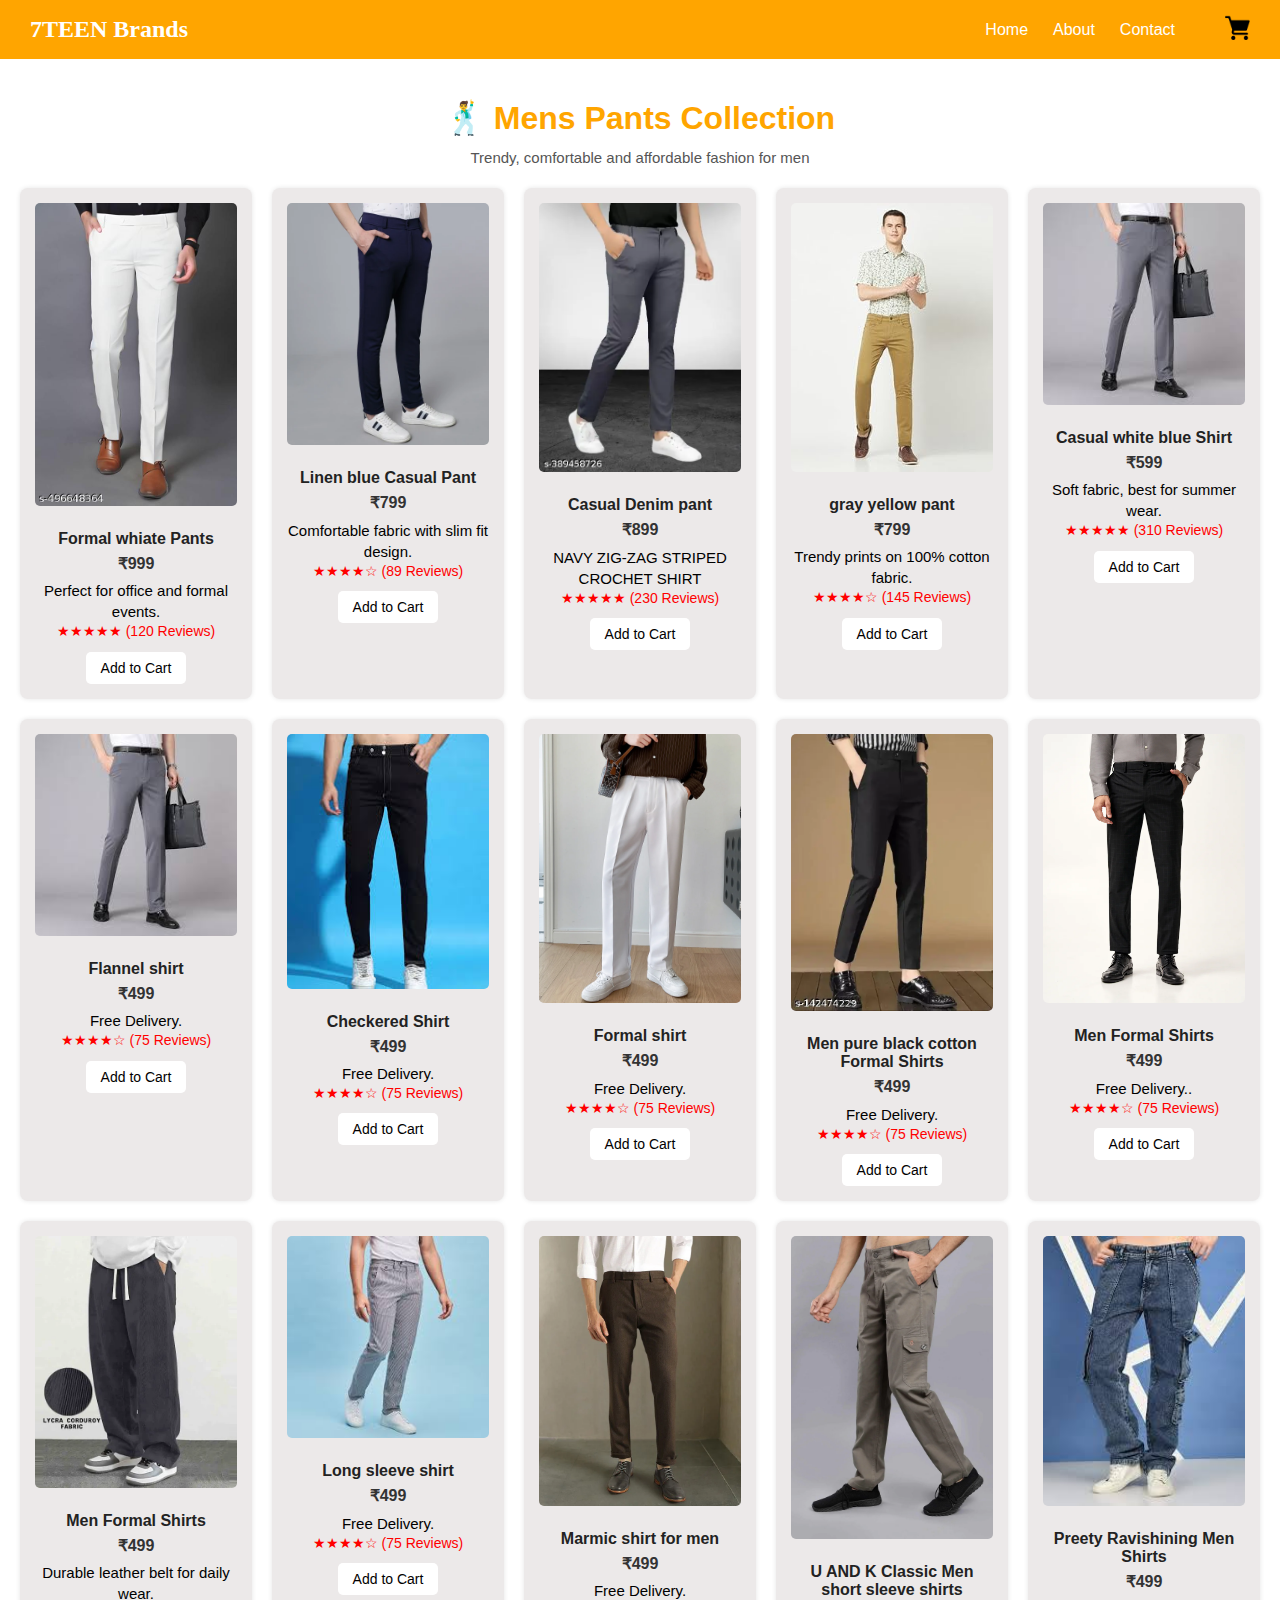
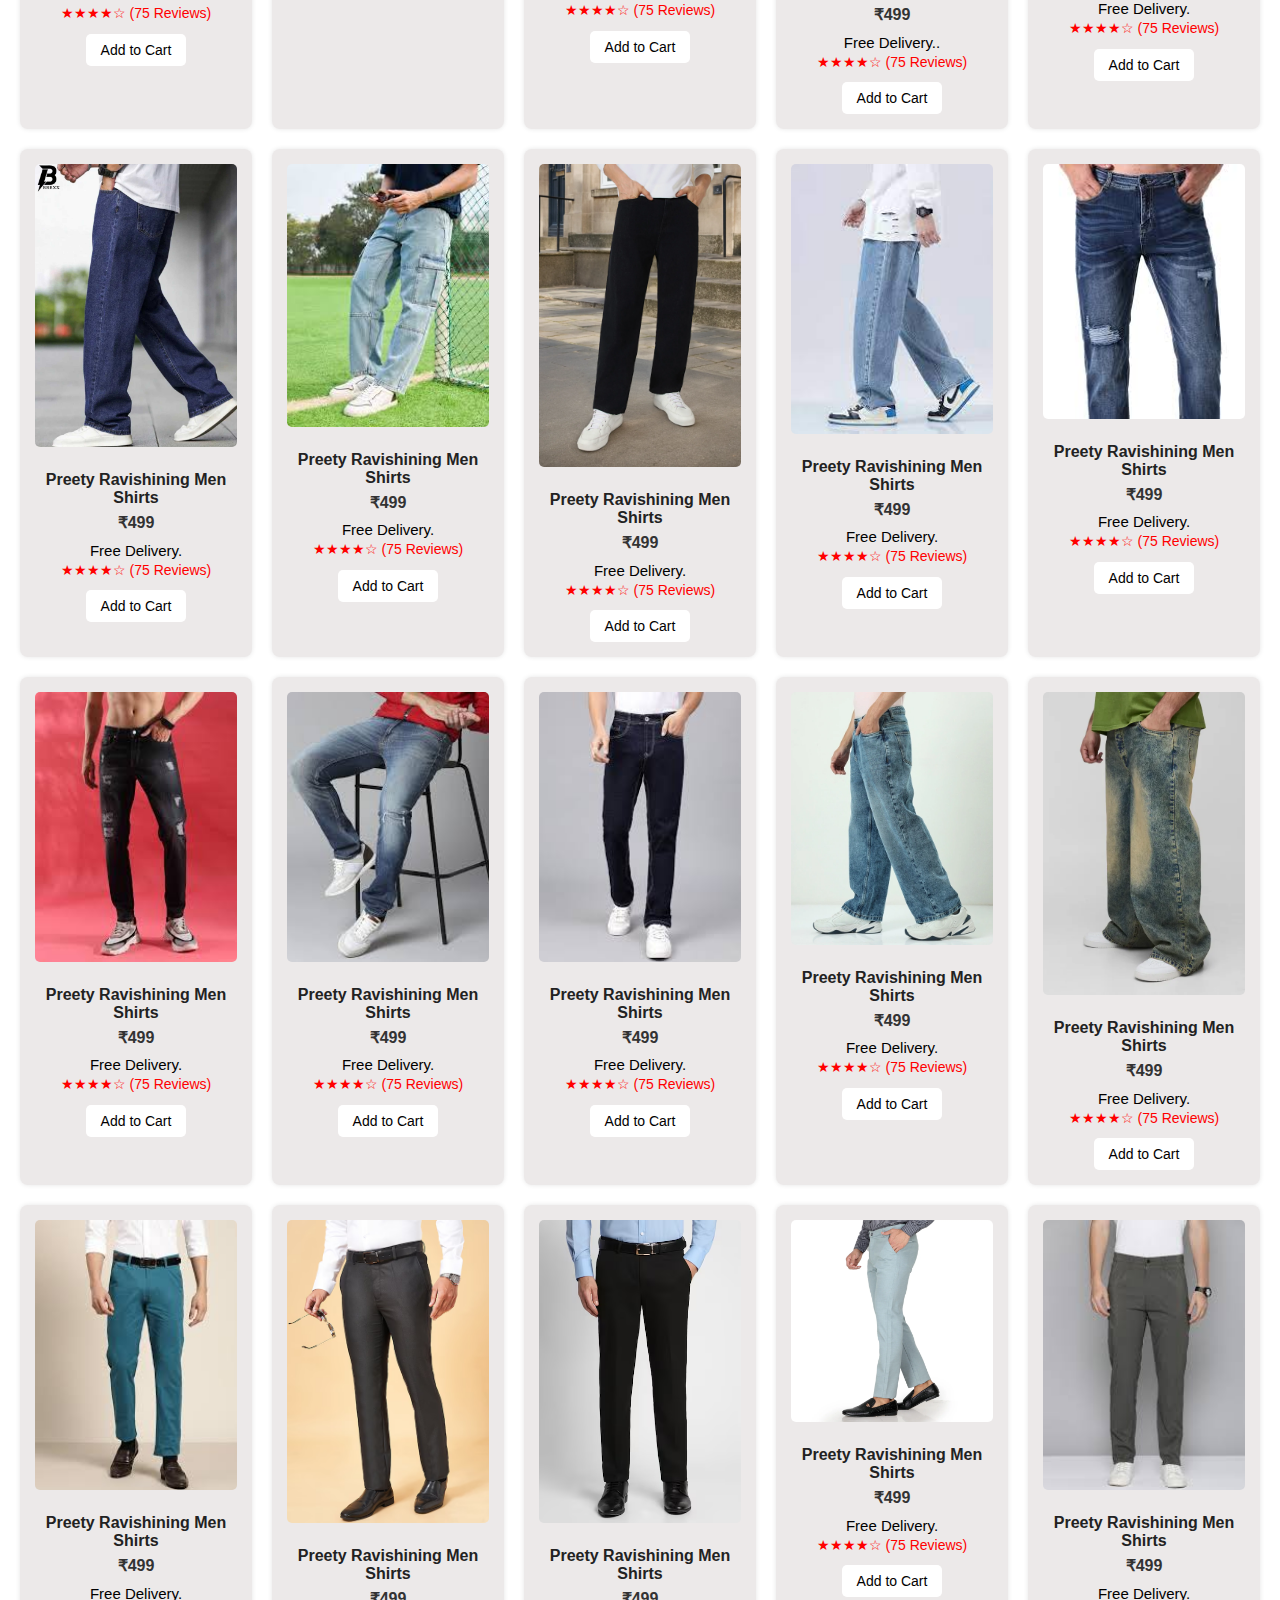
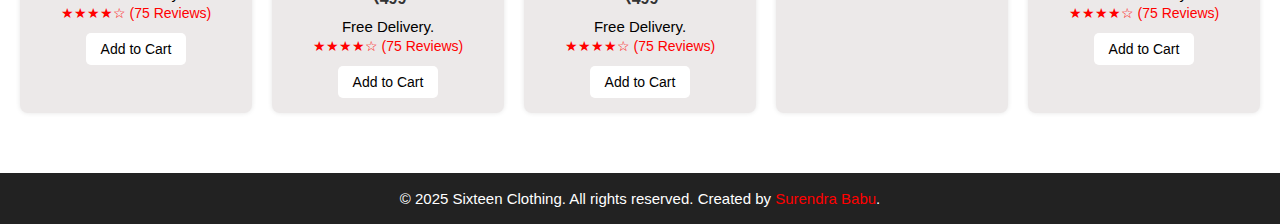
<file: pants.html>
<!DOCTYPE html>
<html lang="en">

<head>
  <meta charset="UTF-8">
  <meta name="viewport" content="width=device-width, initial-scale=1.0">
  <title>MENS-PANTS</title>
  <link rel="stylesheet" href="./,mens.css">
  <link rel="icon" type="image/x-icon" href="./Project images/logo.png">
</head>

<body>
  <!-- Navbar -->
  <!-- Navbar -->
  <nav class="navbar">
    <div class="logo"><a href="./about.html">7TEEN Brands</a></div>

    <!-- Hamburger Menu Button -->
    <div class="menu-toggle" id="menu-toggle">
      ☰
    </div>

    <ul class="nav-links" id="nav-links">
      <li><a href="./index.html">Home</a></li>
      <!-- <li><a href="./ourproducts.html">Products</a></li> -->
      <li><a href="./about.html">About</a></li>
      <li><a href="./touch.html">Contact</a></li>
      <li>
        <!-- <select class="nav-select" id="nav-select">
          <option><a href="./shoes.html">Shoes</a></option>
          <option><a href="./mens.html">Men</option>
          <option>Women</option>
          <option>Kids</option>
        </select> -->
      </li>
        <li>
          <a href="./cart.html">
            <img src="./Project images/grocery-store.png" width="25" class="log" alt="cart">
            <ul id="cart-items"></ul>
        
          </a>
        </li>
    </ul>
  </nav>
  <h1>🕺 Mens Pants Collection</h1>
  <p style="text-align:center; color:#555;">Trendy, comfortable and affordable fashion for men</p>

  <!-- Product Grid -->
  <div class="product-grid">

    <div class="product-card">
      <img src="./mens wear/30.jpg" tittle="white formal">
      <h3>Formal whiate Pants</h3>
      <p class="price">₹999</p>
      <p>Perfect for office and formal events.</p>
      <p class="review">★★★★★ (120 Reviews)</p>
      <button class="cart-btn">Add to Cart</button>
    </div>

    <div class="product-card">
      <img src="./mens wear/31.webp" alt="Shirts & Pants">
      <h3>Linen blue Casual Pant</h3>
      <p class="price">₹799</p>
      <p>Comfortable fabric with slim fit design.</p>
      <p class="review">★★★★☆ (89 Reviews)</p>
      <button class="cart-btn">Add to Cart</button>
    </div>

    <div class="product-card">
      <img src="./mens wear/32.webp" alt="Casual Wear">
      <h3>Casual Denim pant</h3>
      <p class="price">₹899</p>
      <p>NAVY ZIG-ZAG STRIPED CROCHET SHIRT</p>
      <p class="review">★★★★★ (230 Reviews)</p>
      <button class="cart-btn">Add to Cart</button>
    </div>

    <div class="product-card">
      <img src="./mens wear/34.jpg">
      <h3>gray yellow pant</h3>
      <p class="price">₹799</p>
      <p>Trendy prints on 100% cotton fabric.</p>
      <p class="review">★★★★☆ (145 Reviews)</p>
      <button class="cart-btn">Add to Cart</button>
    </div>

    <div class="product-card">
      <img src="./mens wear/35.jpg" alt="Casual T-Shirt">
      <h3>Casual white blue Shirt</h3>
      <p class="price">₹599</p>
      <p>Soft fabric, best for summer wear.</p>
      <p class="review">★★★★★ (310 Reviews)</p>
      <button class="cart-btn">Add to Cart</button>
    </div>

    <div class="product-card">
      <img src="./mens wear/35.jpg" alt="Accessories">
      <h3>Flannel shirt </h3>
      <p class="price">₹499</p>
      <p>Free Delivery.</p>
      <p class="review">★★★★☆ (75 Reviews)</p>
      <button class="cart-btn">Add to Cart</button>
    </div>
    <div class="product-card">
      <img src="./mens wear/36.jpg" alt="Accessories">
      <h3> Checkered Shirt</h3>
      <p class="price">₹499</p>
      <p>Free Delivery.</p>
      <p class="review">★★★★☆ (75 Reviews)</p>
      <button class="cart-btn">Add to Cart</button>
    </div>
    <div class="product-card">
      <img src="./mens wear/37.webp" alt="Accessories">
      <h3>Formal shirt</h3>
      <p class="price">₹499</p>
      <p>Free Delivery.</p>
      <p class="review">★★★★☆ (75 Reviews)</p>
      <button class="cart-btn">Add to Cart</button>
    </div>
    <div class="product-card">
      <img src="./mens wear/39.webp" alt="Accessories">
      <h3>Men pure black cotton Formal Shirts</h3>
      <p class="price">₹499</p>
      <p>Free Delivery.</p>
      <p class="review">★★★★☆ (75 Reviews)</p>
      <button class="cart-btn">Add to Cart</button>
    </div>
    <div class="product-card">
      <img src="./mens wear/40.webp" alt="Accessories">
      <h3>Men Formal Shirts</h3>
      <p class="price">₹499</p>
      <p>Free Delivery..</p>
      <p class="review">★★★★☆ (75 Reviews)</p>
      <button class="cart-btn">Add to Cart</button>
    </div>
    <div class="product-card">
      <img src="./mens wear/pant1.webp " alt="Accessories">
      <h3>Men Formal Shirts</h3>
      <p class="price">₹499</p>
      <p>Durable leather belt for daily wear.</p>
      <p class="review">★★★★☆ (75 Reviews)</p>
      <button class="cart-btn">Add to Cart</button>
    </div>
    <div class="product-card">
      <img src="./mens wear/pant10.jpg" alt="Accessories">
      <h3>Long sleeve shirt</h3>
      <p class="price">₹499</p>
      <p>Free Delivery.</p>
      <p class="review">★★★★☆ (75 Reviews)</p>
      <button class="cart-btn">Add to Cart</button>
    </div>
    <div class="product-card">
      <img src="./mens wear/pant11.webp" alt="Accessories">
      <h3>Marmic shirt for men</h3>
      <p class="price">₹499</p>
      <p>Free Delivery.</p>
      <p class="review">★★★★☆ (75 Reviews)</p>
      <button class="cart-btn">Add to Cart</button>
    </div>
    <div class="product-card">
      <img src="./mens wear/pant12.webp" alt="Accessories">
      <h3>U AND K Classic Men short sleeve shirts</h3>
      <p class="price">₹499</p>
      <p>Free Delivery..</p>
      <p class="review">★★★★☆ (75 Reviews)</p>
      <button class="cart-btn">Add to Cart</button>
    </div>
    <div class="product-card">
      <img src="./mens wear/pant13.jpg" alt="Accessories">
      <h3>Preety Ravishining Men Shirts</h3>
      <p class="price">₹499</p>
      <p>Free Delivery.</p>
      <p class="review">★★★★☆ (75 Reviews)</p>
      <button class="cart-btn">Add to Cart</button>
    </div>
    <div class="product-card">
      <img src="./mens wear/pant14.jpg" alt="Accessories">
      <h3>Preety Ravishining Men Shirts</h3>
      <p class="price">₹499</p>
      <p>Free Delivery.</p>
      <p class="review">★★★★☆ (75 Reviews)</p>
      <button class="cart-btn">Add to Cart</button>
    </div>
    <div class="product-card">
      <img src="./mens wear/pant15.jpg" alt="Accessories">
      <h3>Preety Ravishining Men Shirts</h3>
      <p class="price">₹499</p>
      <p>Free Delivery.</p>
      <p class="review">★★★★☆ (75 Reviews)</p>
      <button class="cart-btn">Add to Cart</button>
    </div>
    <div class="product-card">
      <img src="./mens wear/pant22.webp" alt="Accessories">
      <h3>Preety Ravishining Men Shirts</h3>
      <p class="price">₹499</p>
      <p>Free Delivery.</p>
      <p class="review">★★★★☆ (75 Reviews)</p>
      <button class="cart-btn">Add to Cart</button>
    </div>
<div class="product-card">
      <img src="./mens wear/pant17.jpg" alt="Accessories">
      <h3>Preety Ravishining Men Shirts</h3>
      <p class="price">₹499</p>
      <p>Free Delivery.</p>
      <p class="review">★★★★☆ (75 Reviews)</p>
      <button class="cart-btn">Add to Cart</button>
    </div>
<div class="product-card">
      <img src="./mens wear/pant18.jpg" alt="Accessories">
      <h3>Preety Ravishining Men Shirts</h3>
      <p class="price">₹499</p>
      <p>Free Delivery.</p>
      <p class="review">★★★★☆ (75 Reviews)</p>
      <button class="cart-btn">Add to Cart</button>
    </div>
<div class="product-card">
      <img src="./mens wear/pant19.jpg" alt="Accessories">
      <h3>Preety Ravishining Men Shirts</h3>
      <p class="price">₹499</p>
      <p>Free Delivery.</p>
      <p class="review">★★★★☆ (75 Reviews)</p>
      <button class="cart-btn">Add to Cart</button>
    </div>
<div class="product-card">
      <img src="./mens wear/pant20.jpg" alt="Accessories">
      <h3>Preety Ravishining Men Shirts</h3>
      <p class="price">₹499</p>
      <p>Free Delivery.</p>
      <p class="review">★★★★☆ (75 Reviews)</p>
      <button class="cart-btn">Add to Cart</button>
    </div>
<div class="product-card">
      <img src="./mens wear/pant21.jpg" alt="Accessories">
      <h3>Preety Ravishining Men Shirts</h3>
      <p class="price">₹499</p>
      <p>Free Delivery.</p>
      <p class="review">★★★★☆ (75 Reviews)</p>
      <button class="cart-btn">Add to Cart</button>
    </div>
<div class="product-card">
      <img src="./mens wear/pant23.webp" alt="Accessories">
      <h3>Preety Ravishining Men Shirts</h3>
      <p class="price">₹499</p>
      <p>Free Delivery.</p>
      <p class="review">★★★★☆ (75 Reviews)</p>
      <button class="cart-btn">Add to Cart</button>
    </div>
<div class="product-card">
      <img src="./mens wear/pant24.webp" alt="Accessories">
      <h3>Preety Ravishining Men Shirts</h3>
      <p class="price">₹499</p>
      <p>Free Delivery.</p>
      <p class="review">★★★★☆ (75 Reviews)</p>
      <button class="cart-btn">Add to Cart</button>
    </div>
<div class="product-card">
      <img src="./mens wear/pant25.jpg" alt="Accessories">
      <h3>Preety Ravishining Men Shirts</h3>
      <p class="price">₹499</p>
      <p>Free Delivery.</p>
      <p class="review">★★★★☆ (75 Reviews)</p>
      <button class="cart-btn">Add to Cart</button>
    </div>
    <div class="product-card">
      <img src="./mens wear/pant26.avif" alt="Accessories">
      <h3>Preety Ravishining Men Shirts</h3>
      <p class="price">₹499</p>
      <p>Free Delivery.</p>
      <p class="review">★★★★☆ (75 Reviews)</p>
      <button class="cart-btn">Add to Cart</button>
    </div>
    <div class="product-card">
      <img src="./mens wear/pant27.avif" alt="Accessories">
      <h3>Preety Ravishining Men Shirts</h3>
      <p class="price">₹499</p>
      <p>Free Delivery.</p>
      <p class="review">★★★★☆ (75 Reviews)</p>
      <button class="cart-btn">Add to Cart</button>
    </div>
    <div class="product-card">
      <img src="./mens wear/pant29.webp" alt="Accessories">
      <h3>Preety Ravishining Men Shirts</h3>
      <p class="price">₹499</p>
      <p>Free Delivery.</p>
      <p class="review">★★★★☆ (75 Reviews)</p>
      <button class="cart-btn">Add to Cart</button>
    </div>
    <div class="product-card">
      <img src="./mens wear/pant9.jpg" alt="Accessories">
      <h3>Preety Ravishining Men Shirts</h3>
      <p class="price">₹499</p>
      <p>Free Delivery.</p>
      <p class="review">★★★★☆ (75 Reviews)</p>
      <button class="cart-btn">Add to Cart</button>
    </div>


  </div>

  <footer>
    <p>&copy; 2025 Sixteen Clothing. All rights reserved. Created by <span style="color:red;">Surendra Babu</span>.</p>
  </footer>
  <script>
    // Toggle mobile menu
    const menuToggle = document.getElementById('menu-toggle');
    const navLinks = document.getElementById('nav-links');

    menuToggle.addEventListener('click', () => {
      navLinks.classList.toggle('active');
    });
  </script>

</body>

</html>
</file>
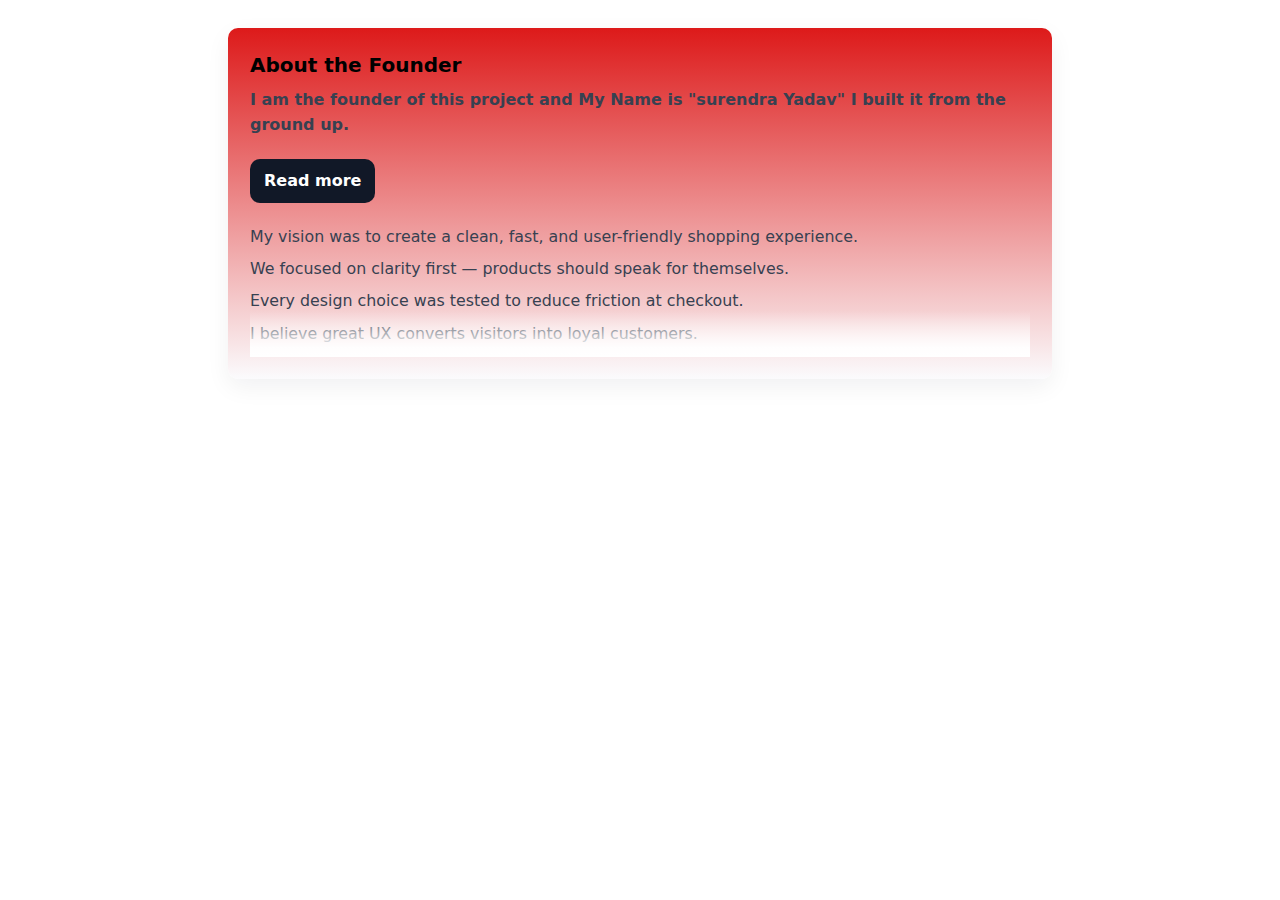
<file: read.html>
<!DOCTYPE html>
<html lang="en">
<head>
    <meta charset="UTF-8">
    <meta name="viewport" content="width=device-width, initial-scale=1.0">
    <title>Read More</title>
    <link rel="stylesheet" href="read.css">
</head>
<body>
    <!-- Read More (HTML only) -->
<section class="rm-card" aria-label="About the founder">
  <h2 class="rm-title">About the Founder</h2>

  <p class="rm-lead">I am the founder of this project and  My Name is "surendra Yadav" I built it from the ground up.</p>

  <!-- checkbox toggle -->
  <input type="checkbox" id="rm-toggle" class="rm-toggle" />
  <label for="rm-toggle" class="rm-button" aria-hidden="false" role="button" tabindex="0">
    Read more
  </label>

  <!-- collapsible content -->
  <div class="rm-content" id="rm-content" aria-hidden="true">
    <!-- <p>I am the founder of this project and I built it from the ground up.</p> -->
    <p>My vision was to create a clean, fast, and user-friendly shopping experience.</p>
    <p>We focused on clarity first — products should speak for themselves.</p>
    <p>Every design choice was tested to reduce friction at checkout.</p>
    <p>I believe great UX converts visitors into loyal customers.</p>
    <p>Our product selection is curated with quality and value in mind.</p>
    <p>We negotiate directly with suppliers to keep prices fair.</p>
    <p>Fast shipping and honest returns are promises we keep.</p>
    <p>Security and privacy were priorities from day one.</p>
    <p>We use transparent policies so customers feel confident.</p>
    <p>Listening to feedback shaped many product and design changes.</p>
    <p>Small details — like microcopy and spacing — matter to us.</p>
    <p>Accessibility is not optional; it’s built into our foundation.</p>
    <p>We optimized images and assets for real-world performance.</p>
    <p>Mobile shoppers get the same attention as desktop users.</p>
    <p>Our search and filters are designed to help people find what they need.</p>
    <p>We prioritize intuitive navigation and meaningful categories.</p>
    <p>Product pages show clear information and honest photos.</p>
    <p>Customer support is personal — real people answering real questions.</p>
    <p>We celebrate user stories and show how items fit into life.</p>
    <p>Seasonal collections are chosen to match real trends and needs.</p>
    <p>Sustainability guides some of our sourcing choices.</p>
    <p>We value long-term relationships over one-time sales.</p>
    <p>Promotions are meaningful and timed to add genuine value.</p>
    <p>I oversee quality checks to maintain consistent standards.</p>
    <p>We build features incrementally and test each release.</p>
    <p>Analytics guide our decisions, but empathy shapes them.</p>
    <p>Every bug fixed improves someone’s day — that motivates us.</p>
    <p>We partner with creators who share our aesthetic values.</p>
    <p>Our packaging is designed to be protective and presentable.</p>
    <p>We invest in photography to show products clearly and fairly.</p>
    <p>Return processes are streamlined to reduce hassle.</p>
    <p>Reviews are authentic — we encourage honest feedback.</p>
    <p>We’re committed to continuous improvement, not perfection.</p>
    <p>The team works remotely with shared values and clear goals.</p>
    <p>I believe in transparent leadership and open communication.</p>
    <p>We run regular usability sessions to keep the site intuitive.</p>
    <p>Security audits are scheduled and taken seriously.</p>
    <p>We aim for a delightful first impression on every visit.</p>
    <p>Small surprises — free samples or notes — create memorable moments.</p>
    <p>Our roadmap prioritizes customer-requested features.</p>
    <p>We measure success by repeat customers and referrals.</p>
    <p>I started this project because I wanted something better.</p>
    <p>Building it taught me patience, focus, and listening.</p>
    <p>We are small but nimble, adapting quickly to change.</p>
    <p>Community matters; we celebrate our customers publicly.</p>
    <p>Every purchase supports continued improvement and service.</p>
    <p>We welcome ideas and collaborations from creators and users.</p>
    <p>Thank you for trusting us; we won’t take that lightly.</p>
    <p>Join us on this journey — your feedback shapes what comes next.</p>
  </div>
</section>
<script src="main.js"></script>
    
</body>
</html>
</file>
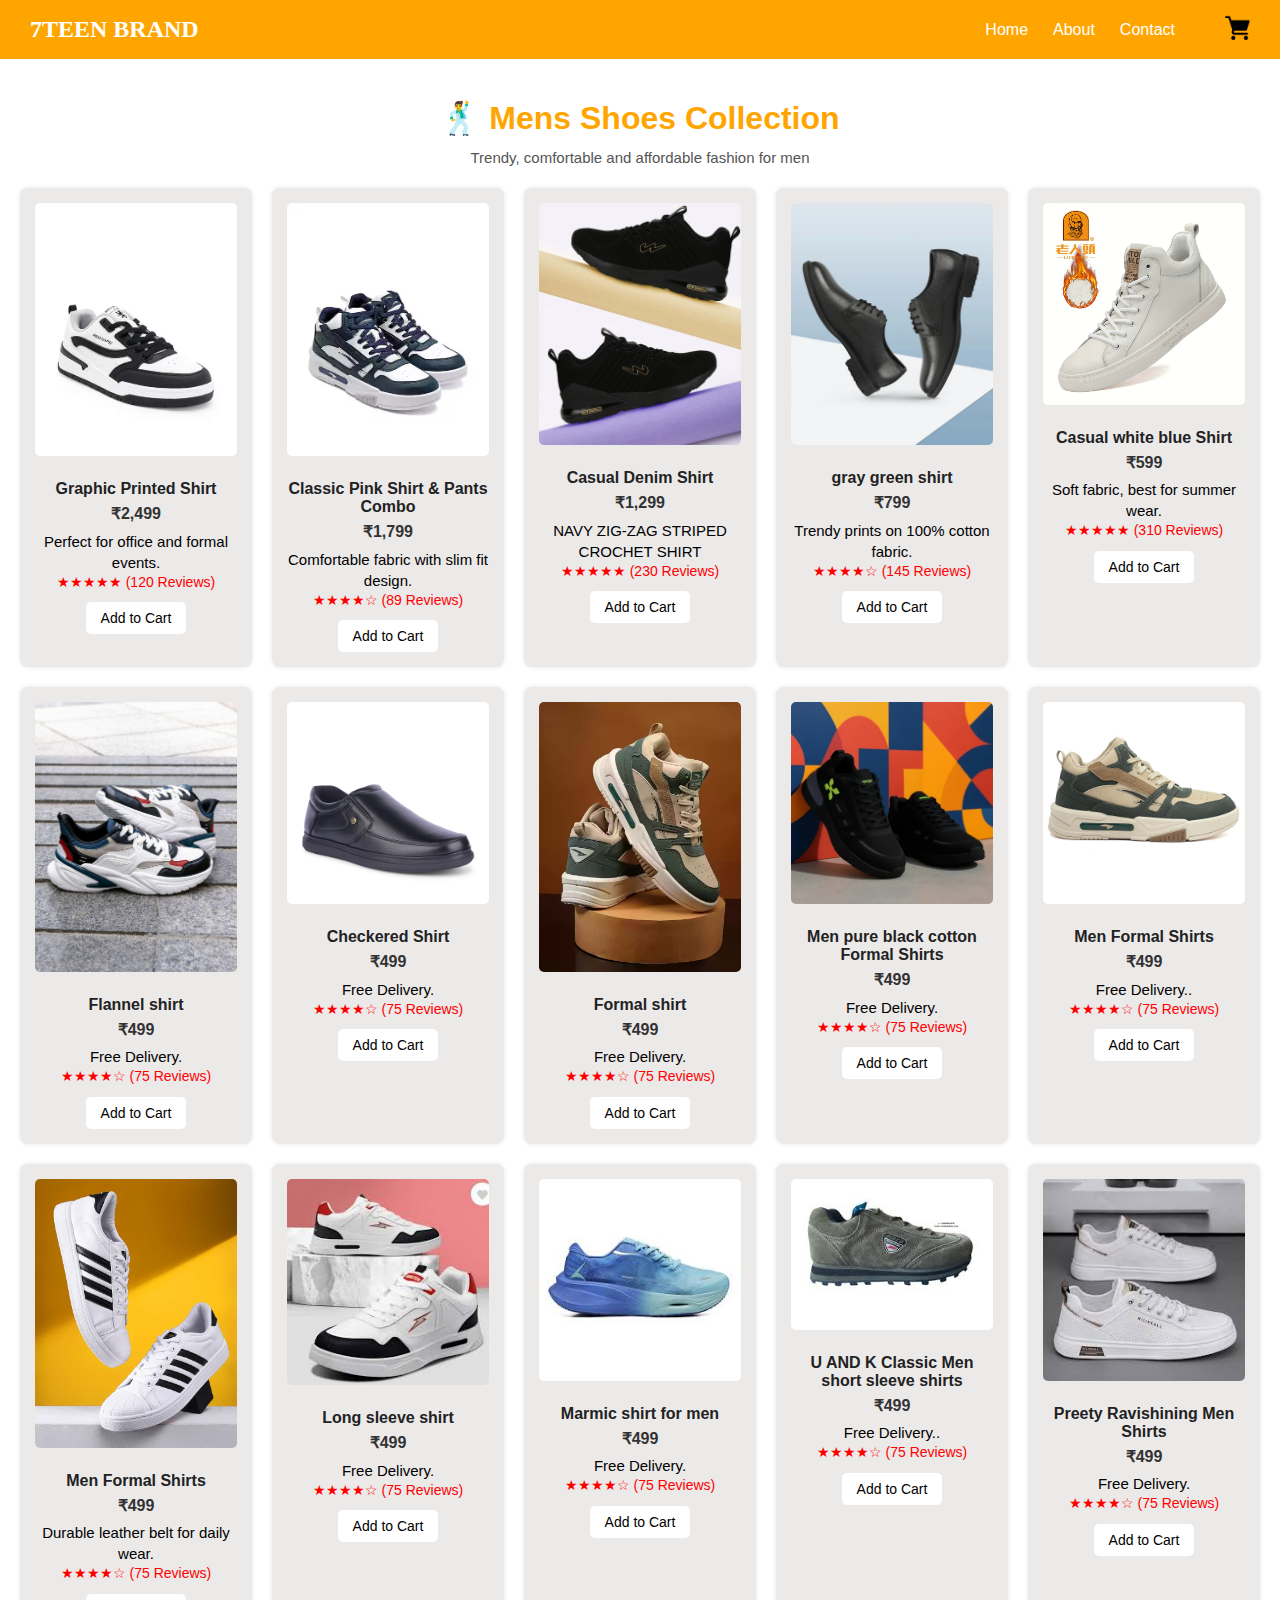
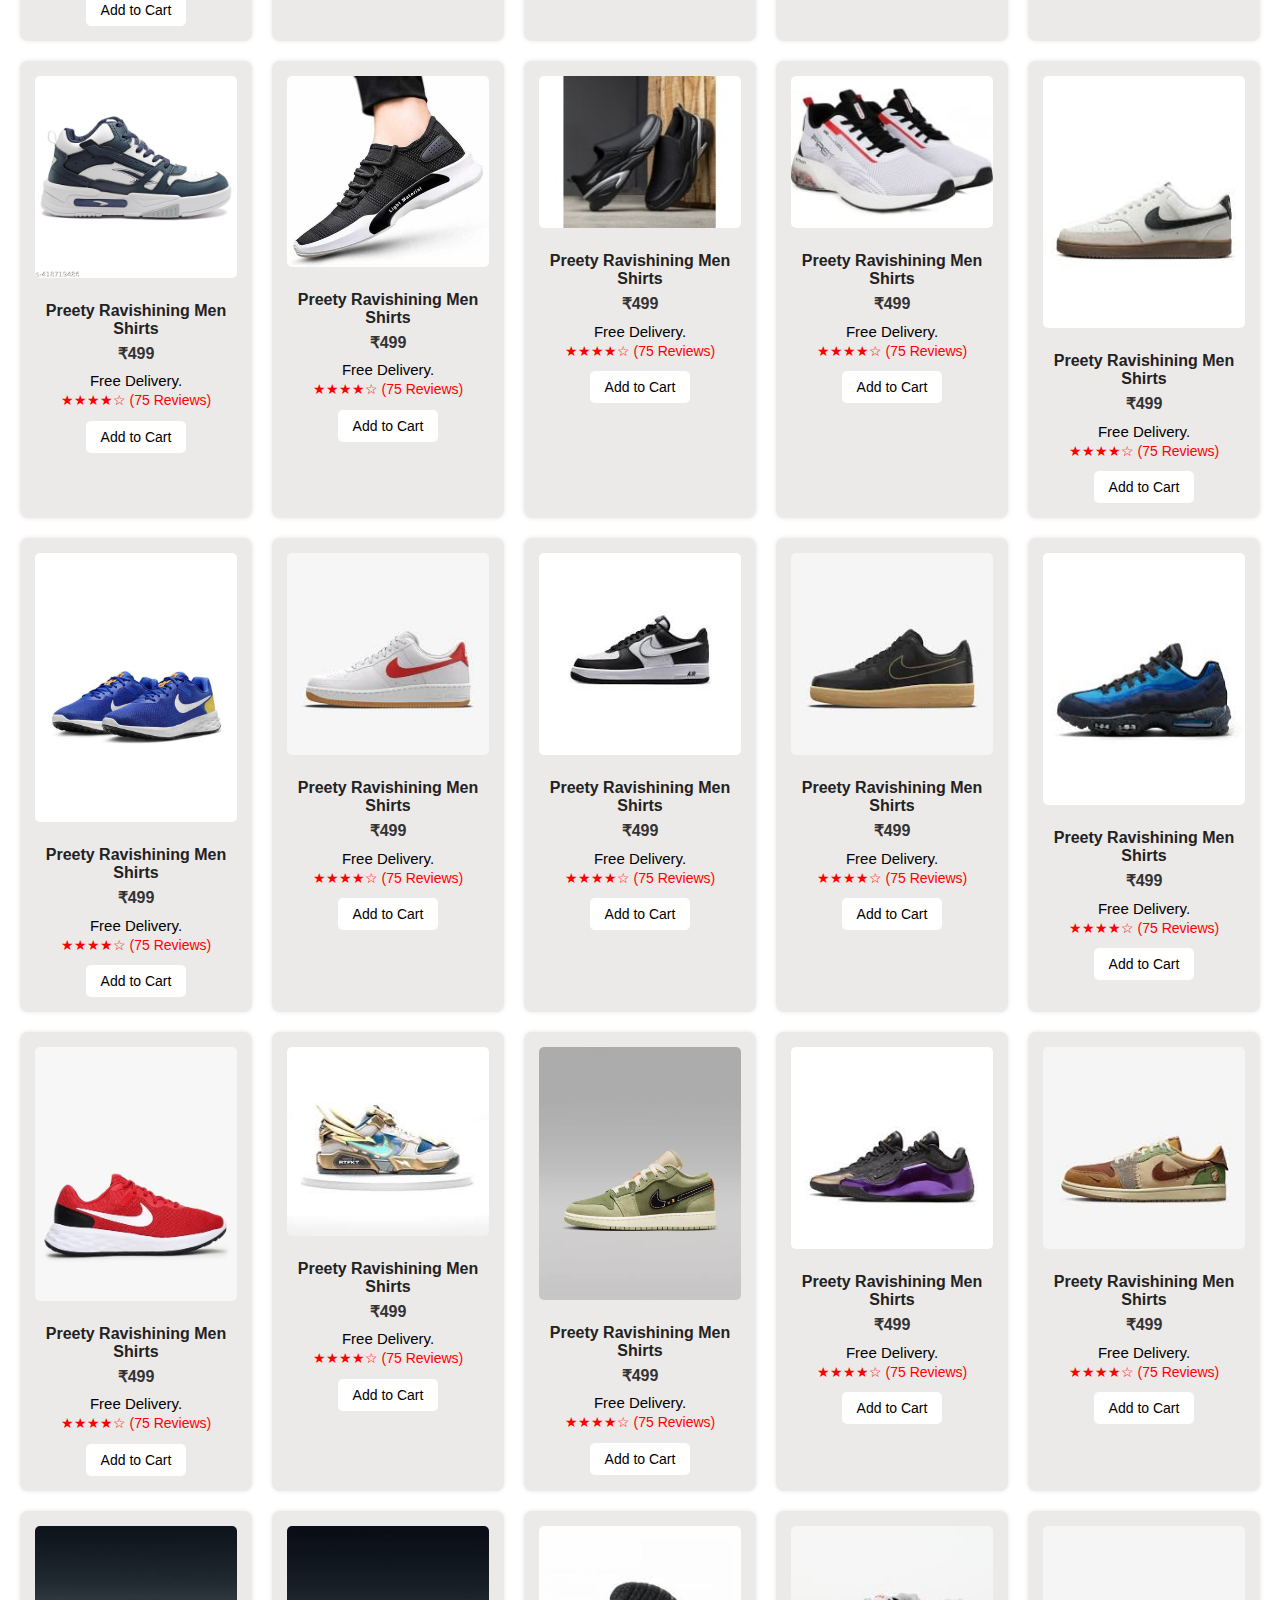
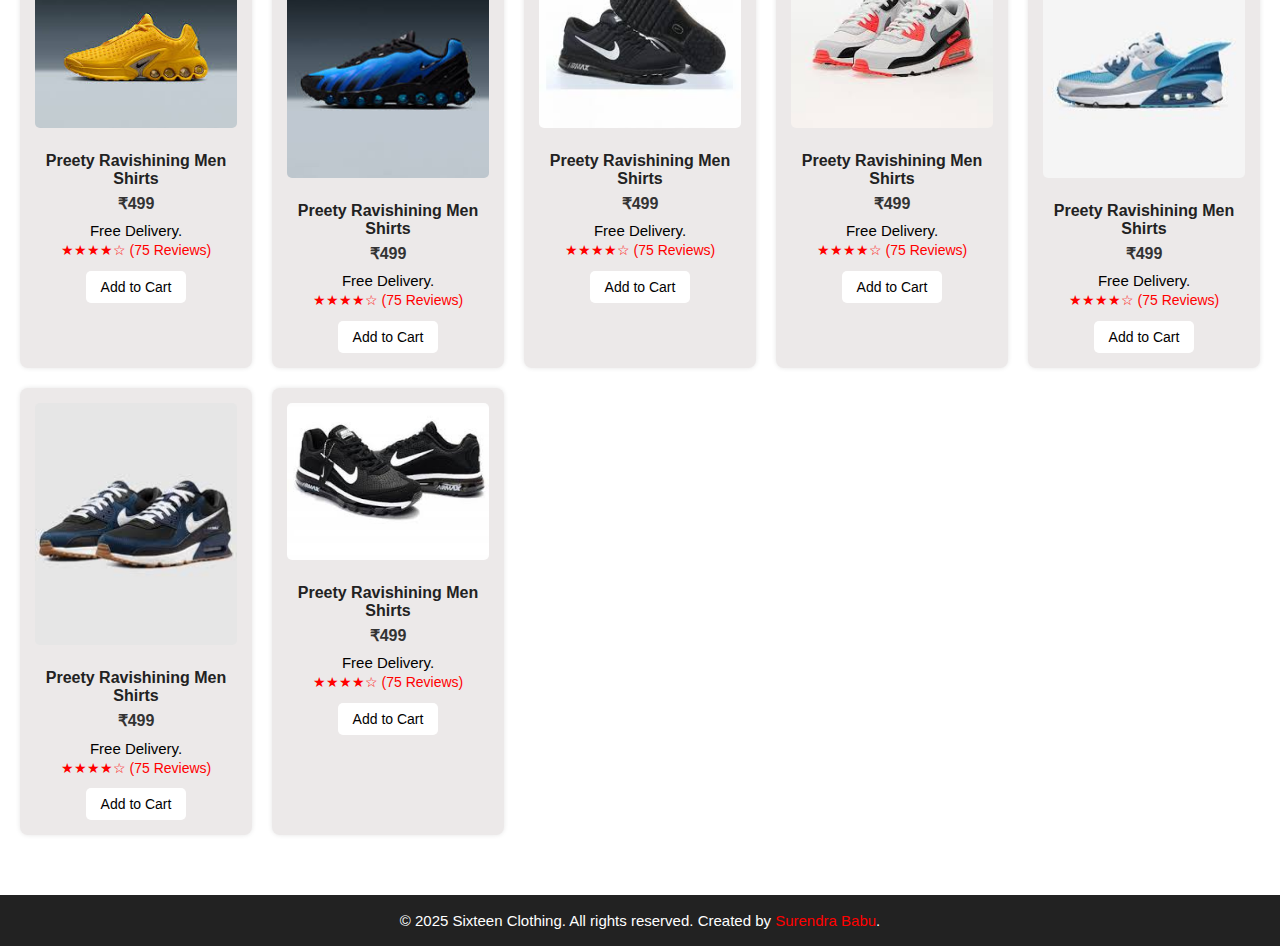
<file: shoes.html>
<!DOCTYPE html>
<html lang="en">

<head>
  <meta charset="UTF-8">
  <meta name="viewport" content="width=device-width, initial-scale=1.0">
  <title>Mens Wear - Sixteen Clothing</title>
  <link rel="stylesheet" href="./,mens.css">
  <link rel="icon" type="image/x-icon" href="./Project images/logo.png">
</head>

<body>
  <!-- Navbar -->
  <!-- Navbar -->
  <nav class="navbar">
    <div class="logo"><a href="#">7TEEN BRAND</a></div>

    <!-- Hamburger Menu Button -->
    <div class="menu-toggle" id="menu-toggle">
      ☰
    </div>

    <ul class="nav-links" id="nav-links">
      <li><a href="./index.html">Home</a></li>
      <!-- <li><a href="./ourproducts.html">Products</a></li> -->
      <li><a href="./about.html">About</a></li>
      <li><a href="./">Contact</a></li>
      <li>
        <!-- <select class="nav-select" id="nav-select">
          <option><a href="./shoes.html">Shoes</a></option>
          <option><a>Men</option>
          <option>Women</option>
          <option>Kids</option>
        </select> -->
      </li>
        <li>
          <a href="./cart.html">
            <img src="./Project images/grocery-store.png" width="25" class="log" alt="cart">
            <ul id="cart-items"></ul>
        
          </a>
        </li>
    </ul>
  </nav>
  <h1>🕺 Mens Shoes Collection</h1>
  <p style="text-align:center; color:#555;">Trendy, comfortable and affordable fashion for men</p>

  <!-- Product Grid -->
  <div class="product-grid">

    <div class="product-card">
      <img src="./shoes wear/-473Wx593H-466556317-white-MODEL3 (1).avif" alt="Formal Shoes">
      <h3>Graphic Printed Shirt</h3>
      <p class="price">₹2,499</p>
      <p>Perfect for office and formal events.</p>
      <p class="review">★★★★★ (120 Reviews)</p>
      <button class="cart-btn">Add to Cart</button>
    </div>

    <div class="product-card">
      <img src="./shoes wear/-473Wx593H-700252207-navy-MODEL.avif" alt="Shirts & Pants">
      <h3>Classic Pink Shirt & Pants Combo</h3>
      <p class="price">₹1,799</p>
      <p>Comfortable fabric with slim fit design.</p>
      <p class="review">★★★★☆ (89 Reviews)</p>
      <button class="cart-btn">Add to Cart</button>
    </div>

    <div class="product-card">
      <img src="./shoes wear/-original-imagsn6p2dzrc6zy.webp" alt="Casual Wear">
      <h3>Casual Denim Shirt</h3>
      <p class="price">₹1,299</p>
      <p>NAVY ZIG-ZAG STRIPED CROCHET SHIRT</p>
      <p class="review">★★★★★ (230 Reviews)</p>
      <button class="cart-btn">Add to Cart</button>
    </div>

    <div class="product-card">
      <img src="./shoes wear/-original-imah9mgnqcjty5nz.webp" alt="Printed T-Shirt">
      <h3>gray green shirt</h3>
      <p class="price">₹799</p>
      <p>Trendy prints on 100% cotton fabric.</p>
      <p class="review">★★★★☆ (145 Reviews)</p>
      <button class="cart-btn">Add to Cart</button>
    </div>

    <div class="product-card">
      <img src="./shoes wear/149efdb304649d3cd0dc9b25bfea03c3.jpg" alt="Casual T-Shirt">
      <h3>Casual white blue Shirt</h3>
      <p class="price">₹599</p>
      <p>Soft fabric, best for summer wear.</p>
      <p class="review">★★★★★ (310 Reviews)</p>
      <button class="cart-btn">Add to Cart</button>
    </div>

    <div class="product-card">
      <img src="./shoes wear/4083c9a4-26d6-429a-9bd4-02be7c3b9e1a1727353203447-Red-Tape-Men-White-Walking-Shoes-1771727353203144-1.jpg" alt="Accessories">
      <h3>Flannel shirt </h3>
      <p class="price">₹499</p>
      <p>Free Delivery.</p>
      <p class="review">★★★★☆ (75 Reviews)</p>
      <button class="cart-btn">Add to Cart</button>
    </div>
    <div class="product-card">
      <img src="./shoes wear/5131456300_1.webp" alt="Accessories">
      <h3> Checkered Shirt</h3>
      <p class="price">₹499</p>
      <p>Free Delivery.</p>
      <p class="review">★★★★☆ (75 Reviews)</p>
      <button class="cart-btn">Add to Cart</button>
    </div>
    <div class="product-card">
      <img src="./shoes wear/6-mexico-11-6-asian-green-original-imah3nxzfcgrn75k.webp" alt="Accessories">
      <h3>Formal shirt</h3>
      <p class="price">₹499</p>
      <p>Free Delivery.</p>
      <p class="review">★★★★☆ (75 Reviews)</p>
      <button class="cart-btn">Add to Cart</button>
    </div>
    <div class="product-card">
      <img src="./shoes wear/7-flip-telephone-blk-7-jootiyapa-black-original-imahf4y2gtfpgsae.webp" alt="Accessories">
      <h3>Men pure black cotton Formal Shirts</h3>
      <p class="price">₹499</p>
      <p>Free Delivery.</p>
      <p class="review">★★★★☆ (75 Reviews)</p>
      <button class="cart-btn">Add to Cart</button>
    </div>
    <div class="product-card">
      <img src="./shoes wear/71BGxEJfE5L._UY1000_.jpg" alt="Accessories">
      <h3>Men Formal Shirts</h3>
      <p class="price">₹499</p>
      <p>Free Delivery..</p>
      <p class="review">★★★★☆ (75 Reviews)</p>
      <button class="cart-btn">Add to Cart</button>
    </div>
    <div class="product-card">
      <img src="./shoes wear/8-sd0323g-8-sparx-white-original-imahdgmqj6cebaqd.webp" alt="Accessories">
      <h3>Men Formal Shirts</h3>
      <p class="price">₹499</p>
      <p>Durable leather belt for daily wear.</p>
      <p class="review">★★★★☆ (75 Reviews)</p>
      <button class="cart-btn">Add to Cart</button>
    </div>
    <div class="product-card">
      <img src="./shoes wear/images (1).jpeg" alt="Accessories">
      <h3>Long sleeve shirt</h3>
      <p class="price">₹499</p>
      <p>Free Delivery.</p>
      <p class="review">★★★★☆ (75 Reviews)</p>
      <button class="cart-btn">Add to Cart</button>
    </div>
    <div class="product-card">
      <img src="./shoes wear/images.jpeg" alt="Accessories">
      <h3>Marmic shirt for men</h3>
      <p class="price">₹499</p>
      <p>Free Delivery.</p>
      <p class="review">★★★★☆ (75 Reviews)</p>
      <button class="cart-btn">Add to Cart</button>
    </div>
    <div class="product-card">
      <img src="./shoes wear/images (3).jpeg" alt="Accessories">
      <h3>U AND K Classic Men short sleeve shirts</h3>
      <p class="price">₹499</p>
      <p>Free Delivery..</p>
      <p class="review">★★★★☆ (75 Reviews)</p>
      <button class="cart-btn">Add to Cart</button>
    </div>
    <div class="product-card">
      <img src="./shoes wear/images (2).jpeg" alt="Accessories">
      <h3>Preety Ravishining Men Shirts</h3>
      <p class="price">₹499</p>
      <p>Free Delivery.</p>
      <p class="review">★★★★☆ (75 Reviews)</p>
      <button class="cart-btn">Add to Cart</button>
    </div>
    <div class="product-card">
      <img src="./shoes wear/pzzn2_512.jpg" alt="Accessories">
      <h3>Preety Ravishining Men Shirts</h3>
      <p class="price">₹499</p>
      <p>Free Delivery.</p>
      <p class="review">★★★★☆ (75 Reviews)</p>
      <button class="cart-btn">Add to Cart</button>
    </div>
        <div class="product-card">
      <img src="./shoes wear/sports-shoes-running-shoes-gym-shoes-badminton-shoe-volly-ball-original-imafv5xjdzwhyfd3.webp" alt="Accessories">
      <h3>Preety Ravishining Men Shirts</h3>
      <p class="price">₹499</p>
      <p>Free Delivery.</p>
      <p class="review">★★★★☆ (75 Reviews)</p>
      <button class="cart-btn">Add to Cart</button>
    </div>
        <div class="product-card">
      <img src="./shoes wear/thumb_611e708b_9-rmw024-red-tape-black-original-imagqy3pzshssvzg.jpeg" alt="Accessories">
      <h3>Preety Ravishining Men Shirts</h3>
      <p class="price">₹499</p>
      <p>Free Delivery.</p>
      <p class="review">★★★★☆ (75 Reviews)</p>
      <button class="cart-btn">Add to Cart</button>
    </div>
        <div class="product-card">
      <img src="./shoes wear/thumb_7c321806_8-11g-787-8-campus-wht-blk-red-original-imagy8ywquwqwe6j.jpeg" alt="Accessories">
      <h3>Preety Ravishining Men Shirts</h3>
      <p class="price">₹499</p>
      <p>Free Delivery.</p>
      <p class="review">★★★★☆ (75 Reviews)</p>
      <button class="cart-btn">Add to Cart</button>
    </div>
        <div class="product-card">
      <img src="./shoes wear/s1.jpg" alt="Accessories">
      <h3>Preety Ravishining Men Shirts</h3>
      <p class="price">₹499</p>
      <p>Free Delivery.</p>
      <p class="review">★★★★☆ (75 Reviews)</p>
      <button class="cart-btn">Add to Cart</button>
    </div>
         <div class="product-card">
      <img src="./shoes wear/s2.jpg" alt="Accessories">
      <h3>Preety Ravishining Men Shirts</h3>
      <p class="price">₹499</p>
      <p>Free Delivery.</p>
      <p class="review">★★★★☆ (75 Reviews)</p>
      <button class="cart-btn">Add to Cart</button>
    </div>
         <div class="product-card">
      <img src="./shoes wear/s3.jpg" alt="Accessories">
      <h3>Preety Ravishining Men Shirts</h3>
      <p class="price">₹499</p>
      <p>Free Delivery.</p>
      <p class="review">★★★★☆ (75 Reviews)</p>
      <button class="cart-btn">Add to Cart</button>
    </div>
         <div class="product-card">
      <img src="./shoes wear/s4.jpg" alt="Accessories">
      <h3>Preety Ravishining Men Shirts</h3>
      <p class="price">₹499</p>
      <p>Free Delivery.</p>
      <p class="review">★★★★☆ (75 Reviews)</p>
      <button class="cart-btn">Add to Cart</button>
    </div>
         <div class="product-card">
      <img src="./shoes wear/s5.jpg" alt="Accessories">
      <h3>Preety Ravishining Men Shirts</h3>
      <p class="price">₹499</p>
      <p>Free Delivery.</p>
      <p class="review">★★★★☆ (75 Reviews)</p>
      <button class="cart-btn">Add to Cart</button>
    </div>
         <div class="product-card">
      <img src="./shoes wear/s6.jpg" alt="Accessories">
      <h3>Preety Ravishining Men Shirts</h3>
      <p class="price">₹499</p>
      <p>Free Delivery.</p>
      <p class="review">★★★★☆ (75 Reviews)</p>
      <button class="cart-btn">Add to Cart</button>
    </div>
         <div class="product-card">
      <img src="./shoes wear/s7.avif" alt="Accessories">
      <h3>Preety Ravishining Men Shirts</h3>
      <p class="price">₹499</p>
      <p>Free Delivery.</p>
      <p class="review">★★★★☆ (75 Reviews)</p>
      <button class="cart-btn">Add to Cart</button>
    </div>
         <div class="product-card">
      <img src="./shoes wear/s8.jpg" alt="Accessories">
      <h3>Preety Ravishining Men Shirts</h3>
      <p class="price">₹499</p>
      <p>Free Delivery.</p>
      <p class="review">★★★★☆ (75 Reviews)</p>
      <button class="cart-btn">Add to Cart</button>
    </div>
         <div class="product-card">
      <img src="./shoes wear/s9.webp" alt="Accessories">
      <h3>Preety Ravishining Men Shirts</h3>
      <p class="price">₹499</p>
      <p>Free Delivery.</p>
      <p class="review">★★★★☆ (75 Reviews)</p>
      <button class="cart-btn">Add to Cart</button>
    </div>
         <div class="product-card">
      <img src="./shoes wear/s10.jpg" alt="Accessories">
      <h3>Preety Ravishining Men Shirts</h3>
      <p class="price">₹499</p>
      <p>Free Delivery.</p>
      <p class="review">★★★★☆ (75 Reviews)</p>
      <button class="cart-btn">Add to Cart</button>
    </div>
         <div class="product-card">
      <img src="./shoes wear/s11.jpg" alt="Accessories">
      <h3>Preety Ravishining Men Shirts</h3>
      <p class="price">₹499</p>
      <p>Free Delivery.</p>
      <p class="review">★★★★☆ (75 Reviews)</p>
      <button class="cart-btn">Add to Cart</button>
    </div>
         <div class="product-card">
      <img src="./shoes wear/s12.jpg" alt="Accessories">
      <h3>Preety Ravishining Men Shirts</h3>
      <p class="price">₹499</p>
      <p>Free Delivery.</p>
      <p class="review">★★★★☆ (75 Reviews)</p>
      <button class="cart-btn">Add to Cart</button>
    </div>
         <div class="product-card">
      <img src="./shoes wear/s13.jpg" alt="Accessories">
      <h3>Preety Ravishining Men Shirts</h3>
      <p class="price">₹499</p>
      <p>Free Delivery.</p>
      <p class="review">★★★★☆ (75 Reviews)</p>
      <button class="cart-btn">Add to Cart</button>
    </div>
         <div class="product-card">
      <img src="./shoes wear/s15.jpg" alt="Accessories">
      <h3>Preety Ravishining Men Shirts</h3>
      <p class="price">₹499</p>
      <p>Free Delivery.</p>
      <p class="review">★★★★☆ (75 Reviews)</p>
      <button class="cart-btn">Add to Cart</button>
    </div>
         <div class="product-card">
      <img src="./shoes wear/s16.jpg" alt="Accessories">
      <h3>Preety Ravishining Men Shirts</h3>
      <p class="price">₹499</p>
      <p>Free Delivery.</p>
      <p class="review">★★★★☆ (75 Reviews)</p>
      <button class="cart-btn">Add to Cart</button>
    </div>
         <div class="product-card">
      <img src="./shoes wear/s17.jpg" alt="Accessories">
      <h3>Preety Ravishining Men Shirts</h3>
      <p class="price">₹499</p>
      <p>Free Delivery.</p>
      <p class="review">★★★★☆ (75 Reviews)</p>
      <button class="cart-btn">Add to Cart</button>
    </div>
         <div class="product-card">
      <img src="./shoes wear/s18.jpg" alt="Accessories">
      <h3>Preety Ravishining Men Shirts</h3>
      <p class="price">₹499</p>
      <p>Free Delivery.</p>
      <p class="review">★★★★☆ (75 Reviews)</p>
      <button class="cart-btn">Add to Cart</button>
    </div>
         <div class="product-card">
      <img src="./shoes wear/s19.jpg" alt="Accessories">
      <h3>Preety Ravishining Men Shirts</h3>
      <p class="price">₹499</p>
      <p>Free Delivery.</p>
      <p class="review">★★★★☆ (75 Reviews)</p>
      <button class="cart-btn">Add to Cart</button>
    </div>
        
       

  </div>

  <footer>
    <p>&copy; 2025 Sixteen Clothing. All rights reserved. Created by <span style="color:red;">Surendra Babu</span>.</p>
  </footer>
  <script>
    // Toggle mobile menu
    const menuToggle = document.getElementById('menu-toggle');
    const navLinks = document.getElementById('nav-links');

    menuToggle.addEventListener('click', () => {
      navLinks.classList.toggle('active');
    });
  </script>

</body>

</html>
</file>
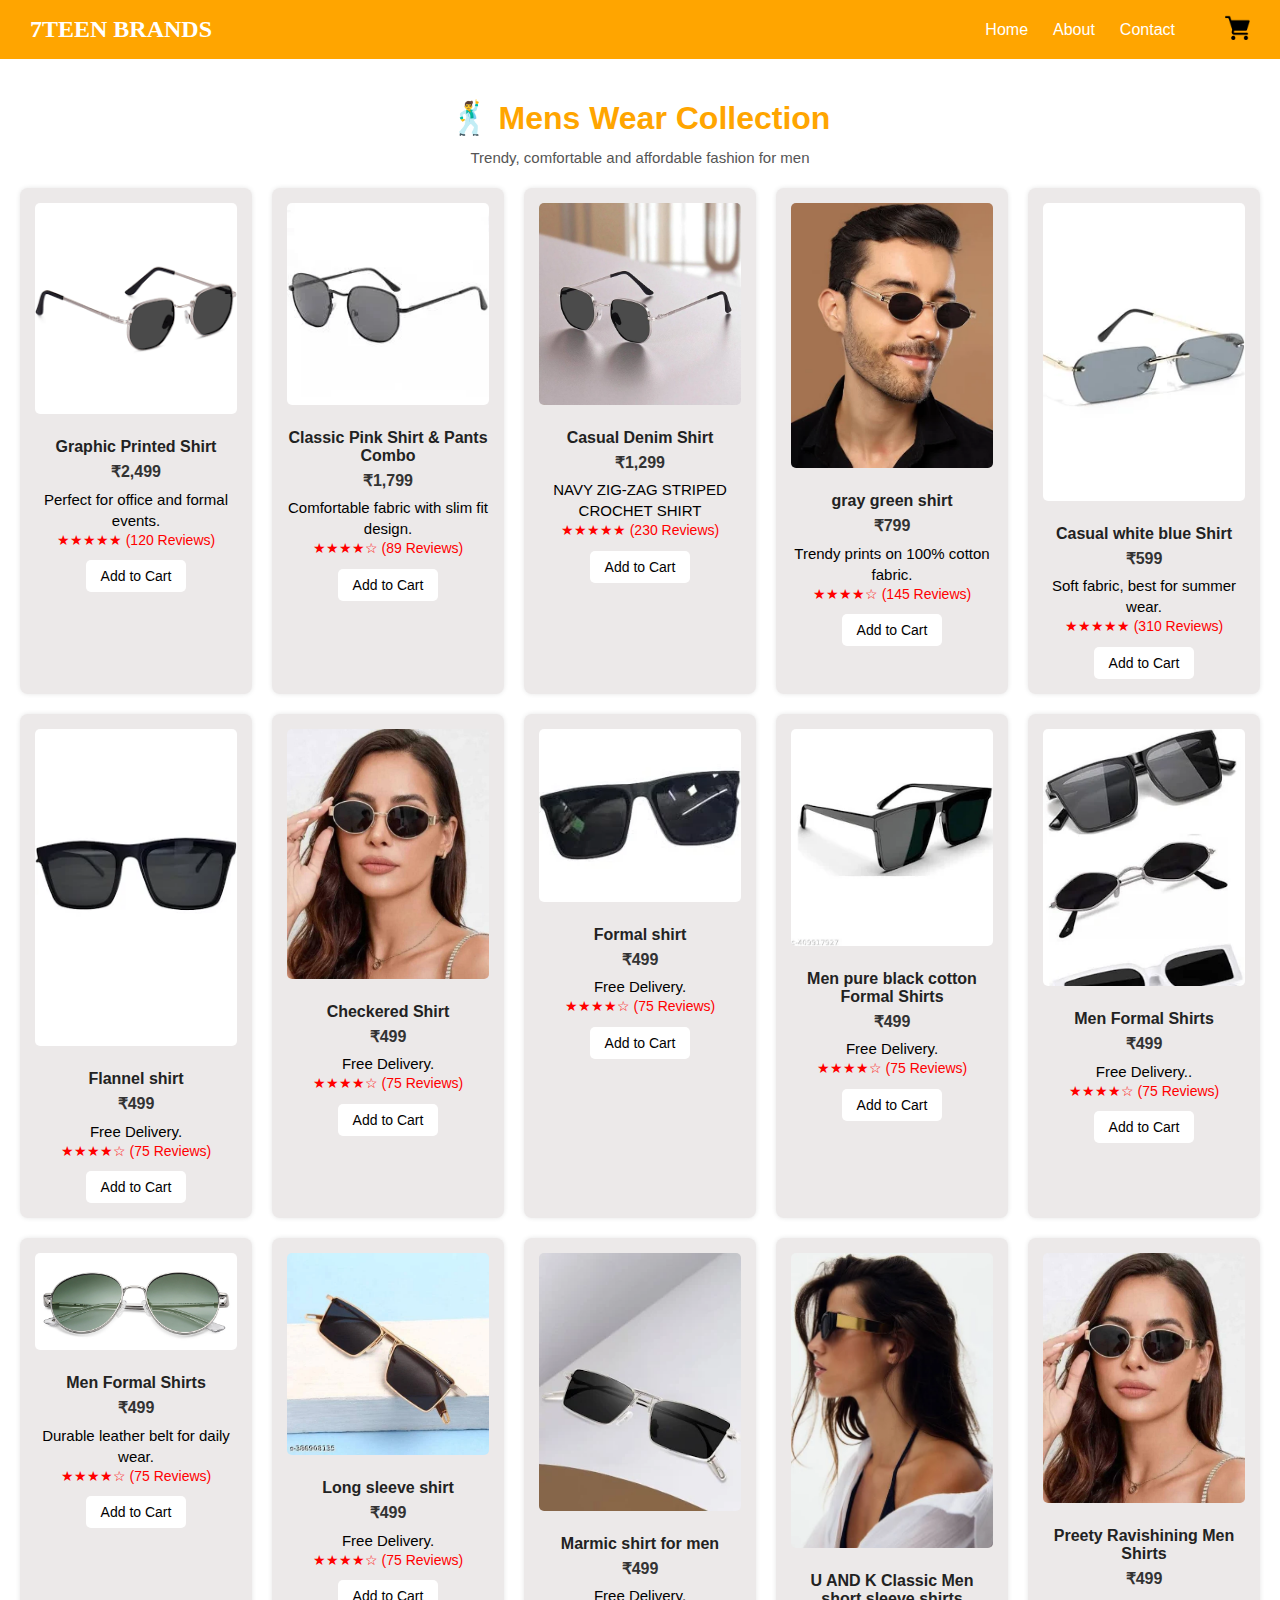
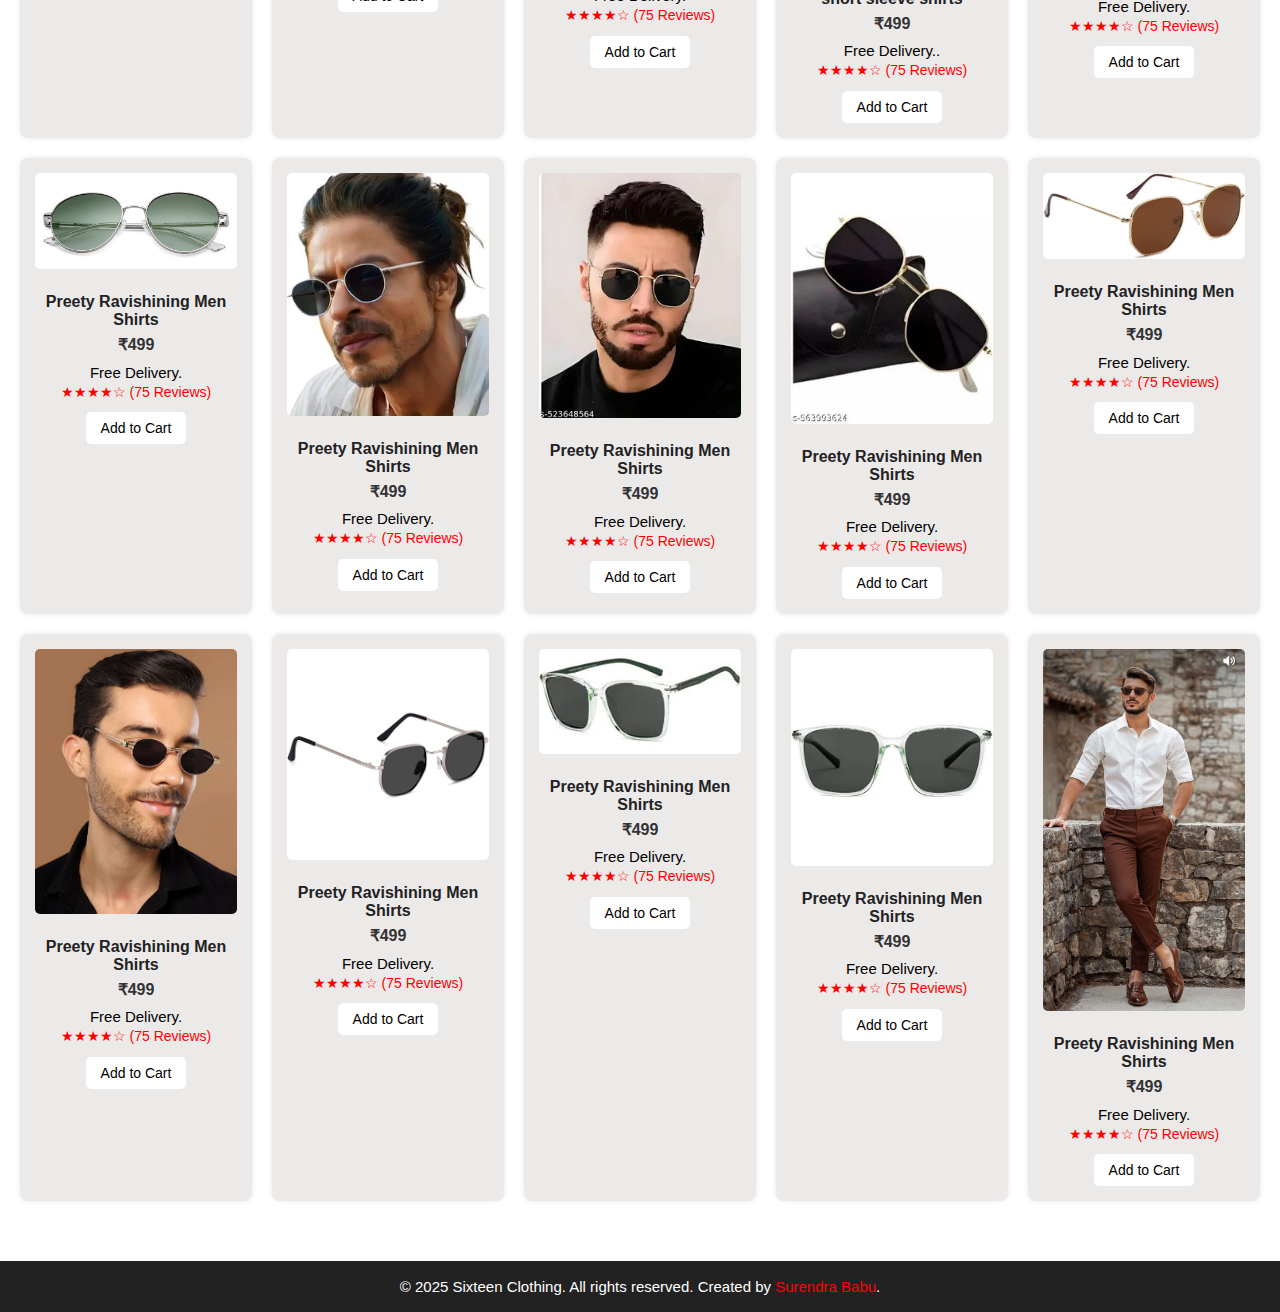
<file: spets.html>
<!DOCTYPE html>
<html lang="en">

<head>
  <meta charset="UTF-8">
  <meta name="viewport" content="width=device-width, initial-scale=1.0">
  <title>Mens Wear - Sixteen Clothing</title>
  <link rel="stylesheet" href="./,mens.css">
  <link rel="icon" type="image/x-icon" href="./Project images/logo.png">
</head>

<body>
  <!-- Navbar -->
  <!-- Navbar -->
  <nav class="navbar">
    <div class="logo"><a href="./index.html">7TEEN BRANDS</a></div>

    <!-- Hamburger Menu Button -->
    <div class="menu-toggle" id="menu-toggle">
      ☰
    </div>

    <ul class="nav-links" id="nav-links">
      <li><a href="./index.html">Home</a></li>
      <!-- <li><a href="./ourproducts.html">Products</a></li> -->
      <li><a href="./about.html">About</a></li>
      <li><a href="./">Contact</a></li>
      <li>
        <!-- <select class="nav-select" id="nav-select">
          <option><a href="./shoes.html">Shoes</a></option>
          <option><a>Men</option>
          <option>Women</option>
          <option>Kids</option>
        </select> -->
      </li>
        <li>
          <a href="./cart.html">
            <img src="./Project images/grocery-store.png" width="25" class="log" alt="cart">
            <ul id="cart-items"></ul>
        
          </a>
        </li>
    </ul>
  </nav>
  <h1>🕺 Mens Wear Collection</h1>
  <p style="text-align:center; color:#555;">Trendy, comfortable and affordable fashion for men</p>

  <!-- Product Grid -->
  <div class="product-grid">

    <div class="product-card">
      <img src="./childwear/s2.webp" alt="Formal Shoes">
      <h3>Graphic Printed Shirt</h3>
      <p class="price">₹2,499</p>
      <p>Perfect for office and formal events.</p>
      <p class="review">★★★★★ (120 Reviews)</p>
      <button class="cart-btn">Add to Cart</button>
    </div>

    <div class="product-card">
      <img src="./childwear/s3.webp" alt="Shirts & Pants">
      <h3>Classic Pink Shirt & Pants Combo</h3>
      <p class="price">₹1,799</p>
      <p>Comfortable fabric with slim fit design.</p>
      <p class="review">★★★★☆ (89 Reviews)</p>
      <button class="cart-btn">Add to Cart</button>
    </div>

    <div class="product-card">
      <img src="./childwear/s4.webp" alt="Casual Wear">
      <h3>Casual Denim Shirt</h3>
      <p class="price">₹1,299</p>
      <p>NAVY ZIG-ZAG STRIPED CROCHET SHIRT</p>
      <p class="review">★★★★★ (230 Reviews)</p>
      <button class="cart-btn">Add to Cart</button>
    </div>

    <div class="product-card">
      <img src="./childwear/s15.webp" alt="Printed T-Shirt">
      <h3>gray green shirt</h3>
      <p class="price">₹799</p>
      <p>Trendy prints on 100% cotton fabric.</p>
      <p class="review">★★★★☆ (145 Reviews)</p>
      <button class="cart-btn">Add to Cart</button>
    </div>

    <div class="product-card">
      <img src="./childwear/s6.webp" alt="Casual T-Shirt">
      <h3>Casual white blue Shirt</h3>
      <p class="price">₹599</p>
      <p>Soft fabric, best for summer wear.</p>
      <p class="review">★★★★★ (310 Reviews)</p>
      <button class="cart-btn">Add to Cart</button>
    </div>

    <div class="product-card">
      <img src="./childwear/s7.webp" alt="Accessories">
      <h3>Flannel shirt </h3>
      <p class="price">₹499</p>
      <p>Free Delivery.</p>
      <p class="review">★★★★☆ (75 Reviews)</p>
      <button class="cart-btn">Add to Cart</button>
    </div>
    <div class="product-card">
      <img src="./childwear/s17.jpg" alt="Accessories">
      <h3> Checkered Shirt</h3>
      <p class="price">₹499</p>
      <p>Free Delivery.</p>
      <p class="review">★★★★☆ (75 Reviews)</p>
      <button class="cart-btn">Add to Cart</button>
    </div>
    <div class="product-card">
      <img src="./childwear/s8.webp" alt="Accessories">
      <h3>Formal shirt</h3>
      <p class="price">₹499</p>
      <p>Free Delivery.</p>
      <p class="review">★★★★☆ (75 Reviews)</p>
      <button class="cart-btn">Add to Cart</button>
    </div>
    <div class="product-card">
      <img src="./childwear/s9.webp" alt="Accessories">
      <h3>Men pure black cotton Formal Shirts</h3>
      <p class="price">₹499</p>
      <p>Free Delivery.</p>
      <p class="review">★★★★☆ (75 Reviews)</p>
      <button class="cart-btn">Add to Cart</button>
    </div>
    <div class="product-card">
      <img src="./childwear/s10.webp" alt="Accessories">
      <h3>Men Formal Shirts</h3>
      <p class="price">₹499</p>
      <p>Free Delivery..</p>
      <p class="review">★★★★☆ (75 Reviews)</p>
      <button class="cart-btn">Add to Cart</button>
    </div>
    <div class="product-card" src="">
      <img src="./childwear/s19" alt="Accessories">
      <h3>Men Formal Shirts</h3>
      <p class="price">₹499</p>
      <p>Durable leather belt for daily wear.</p>
      <p class="review">★★★★☆ (75 Reviews)</p>
      <button class="cart-btn">Add to Cart</button>
    </div>
    <div class="product-card">
      <img src="./childwear/s11.webp" alt="Accessories">
      <h3>Long sleeve shirt</h3>
      <p class="price">₹499</p>
      <p>Free Delivery.</p>
      <p class="review">★★★★☆ (75 Reviews)</p>
      <button class="cart-btn">Add to Cart</button>
    </div>
    <div class="product-card">
      <img src="./childwear/s12.webp" alt="Accessories">
      <h3>Marmic shirt for men</h3>
      <p class="price">₹499</p>
      <p>Free Delivery.</p>
      <p class="review">★★★★☆ (75 Reviews)</p>
      <button class="cart-btn">Add to Cart</button>
    </div>
    <div class="product-card">
      <img src="./childwear/s16.webp"alt="Accessories">
      <h3>U AND K Classic Men short sleeve shirts</h3>
      <p class="price">₹499</p>
      <p>Free Delivery..</p>
      <p class="review">★★★★☆ (75 Reviews)</p>
      <button class="cart-btn">Add to Cart</button>
    </div>
    <div class="product-card">
      <img src="./childwear/s17.jpg" alt="Accessories">
      <h3>Preety Ravishining Men Shirts</h3>
      <p class="price">₹499</p>
      <p>Free Delivery.</p>
      <p class="review">★★★★☆ (75 Reviews)</p>
      <button class="cart-btn">Add to Cart</button>
    </div>
    <div class="product-card">
      <img src="./childwear/s19" alt="Accessories">
      <h3>Preety Ravishining Men Shirts</h3>
      <p class="price">₹499</p>
      <p>Free Delivery.</p>
      <p class="review">★★★★☆ (75 Reviews)</p>
      <button class="cart-btn">Add to Cart</button>
    </div>
        <div class="product-card">
      <img src="./childwear/s20.webp" alt="Accessories">
      <h3>Preety Ravishining Men Shirts</h3>
      <p class="price">₹499</p>
      <p>Free Delivery.</p>
      <p class="review">★★★★☆ (75 Reviews)</p>
      <button class="cart-btn">Add to Cart</button>
    </div>
        <div class="product-card">
      <img src="./childwear/s21.webp"alt="Accessories">
      <h3>Preety Ravishining Men Shirts</h3>
      <p class="price">₹499</p>
      <p>Free Delivery.</p>
      <p class="review">★★★★☆ (75 Reviews)</p>
      <button class="cart-btn">Add to Cart</button>
    </div>
        <div class="product-card">
      <img src="./childwear/s22.webp" alt="Accessories">
      <h3>Preety Ravishining Men Shirts</h3>
      <p class="price">₹499</p>
      <p>Free Delivery.</p>
      <p class="review">★★★★☆ (75 Reviews)</p>
      <button class="cart-btn">Add to Cart</button>
    </div>
        <div class="product-card">
      <img src="./childwear/s23.webp" alt="Accessories">
      <h3>Preety Ravishining Men Shirts</h3>
      <p class="price">₹499</p>
      <p>Free Delivery.</p>
      <p class="review">★★★★☆ (75 Reviews)</p>
      <button class="cart-btn">Add to Cart</button>
    </div>
        <div class="product-card">
      <img src="./childwear/s15.webp" alt="Accessories">
      <h3>Preety Ravishining Men Shirts</h3>
      <p class="price">₹499</p>
      <p>Free Delivery.</p>
      <p class="review">★★★★☆ (75 Reviews)</p>
      <button class="cart-btn">Add to Cart</button>
    </div>
        <div class="product-card">
      <img src="./childwear/s2.webp" alt="Accessories">
      <h3>Preety Ravishining Men Shirts</h3>
      <p class="price">₹499</p>
      <p>Free Delivery.</p>
      <p class="review">★★★★☆ (75 Reviews)</p>
      <button class="cart-btn">Add to Cart</button></div>
   
      <div class="product-card">
      <img src="./childwear/s27.webp" alt="Accessories">
      <h3>Preety Ravishining Men Shirts</h3>
      <p class="price">₹499</p>
      <p>Free Delivery.</p>
      <p class="review">★★★★☆ (75 Reviews)</p>
      <button class="cart-btn">Add to Cart</button>
    </div>
        <div class="product-card">
      <img src="./childwear/s28.webp" alt="Accessories">
      <h3>Preety Ravishining Men Shirts</h3>
      <p class="price">₹499</p>
      <p>Free Delivery.</p>
      <p class="review">★★★★☆ (75 Reviews)</p>
      <button class="cart-btn">Add to Cart</button>
    </div>
        <div class="product-card">
      <img src="./mens wear/m11.jpg" alt="Accessories">
      <h3>Preety Ravishining Men Shirts</h3>
      <p class="price">₹499</p>
      <p>Free Delivery.</p>
      <p class="review">★★★★☆ (75 Reviews)</p>
      <button class="cart-btn">Add to Cart</button>
    </div>
       

  </div>

  <footer>
    <p>&copy; 2025 Sixteen Clothing. All rights reserved. Created by <span style="color:red;">Surendra Babu</span>.</p>
  </footer>
  <script>
    // Toggle mobile menu
    const menuToggle = document.getElementById('menu-toggle');
    const navLinks = document.getElementById('nav-links');

    menuToggle.addEventListener('click', () => {
      navLinks.classList.toggle('active');
    });
  </script>

</body>

</html>
</file>
<file: ,mens.css>
/* Product Grid Layout */



.product-grid {
  display: grid;
  grid-template-columns: repeat(3, 1fr); /* 3 cards in each row */
  gap: 20px;
  padding: 20px;
}

/* Product Card Styling */
.product-card {
  padding: 15px;
  border-radius: 8px;
  box-shadow: 0px 0px 5px rgba(0,0,0,0.1);
  text-align: center;
  background: #fff;
  transition: transform 0.3s ease;
}

.product-card img {
  width: 100%;
  border-radius: 5px;
}

.product-card:hover {
  transform: translateY(-5px);
}

/* Responsive (Mobile) - Still keep 3 cards */
@media (max-width: 768px) {
  .product-grid {
    grid-template-columns: repeat(3, 1fr); /* still 3 cards per row */
    gap: 15px;
  }

  .product-card {
    padding: 10px;
  }

  .product-card h3 {
    font-size: 14px;
  }

  .product-card .price {
    font-size: 14px;
  }
}
/* Desktop / Laptop → 3 cards per row */
@media (min-width: 992px) {
  .cards {
    grid-template-columns: repeat(3, 1fr);
  }
}

/* Tablet → 2 cards per row */
@media (min-width: 600px) and (max-width: 991px) {
  .cards {
    grid-template-columns: repeat(2, 1fr);
  }
}

/* Mobile → 1 card per row */
@media (max-width: 768px) {
  .cards {
    grid-template-columns: repeat(3, 1fr);
  }
}
/* Desktop / Laptop → 3 cards per row */
@media (min-width: 992px) {
  .cards {
    grid-template-columns: repeat(3, 1fr);
  }
}

/* Tablet → 2 cards per row */
@media (min-width: 600px) and (max-width: 991px) {
  .cards {
    grid-template-columns: repeat(2, 1fr);
  }
}
/* Reset */
* {
  margin: 0;
  padding: 0;
  box-sizing: border-box;
  font-family: Arial, Helvetica, sans-serif;
}

/* Navbar */
.navbar {
  background: orange;
  padding: 15px 30px;
  display: flex;
  align-items: center;
  justify-content: space-between;
  flex-wrap: wrap; 
 

 
}

.logo a {
  font-weight: bold;
  font-size: 24px;
  color: #fff;
  text-decoration: none;
  font-family: Georgia, 'Times New Roman', Times, serif;"
}

/* Nav Links */
.nav-links {
  list-style: none;
  display: flex;
  align-items: center;
  transition: max-height 0.3s ease;
}

.nav-links li {
  margin-left: 25px;
}

.nav-links li a {
  text-decoration: none;
  color: white;
  font-size: 16px;
  transition: 0.3s;
}

.nav-links li a:hover {
  color: orange;
}

/* Dropdown in Navbar */
.nav-select {
  background: #0d0c0c;
  color: white;
  border: 1px solid #555;
  padding: 6px 12px;
  font-size: 15px;
  border-radius: 8px;
  cursor: pointer;
  transition: 0.3s;
}

.nav-select:hover {
  border-color: orange;
}

.nav-select option {
  color: black;
  background: white;
  font-size: 15px;
}

/* Hamburger (Mobile Menu) */
.menu-toggle {
  display: none;
  font-size: 24px;
  color: white;
  cursor: pointer;
}

/* Responsive Navbar */
@media (max-width: 768px) {
  .menu-toggle {
    display: block;
  }

  .nav-links {
    flex-direction: column;
    align-items: flex-start;
    width: 100%;
    background: #333;
    max-height: 0;
    overflow: hidden;
  }

  .nav-links.active {
    max-height: 500px;
    padding: 10px 0;
  }

  .nav-links li {
    margin: 10px 20px;
  }

  .nav-select {
    width: 90%;
    margin-left: 20px;
  }
}

/* Heading */
h1 {
  text-align: center;
  margin: 40px 0 10px;
  color: orange;
}

p {
  font-size: 15px;
  line-height: 1.4;
}

/* Product Grid */
.product-grid {
  display: grid;
  grid-template-columns: repeat(3, 1fr); /* Always 3 per row */
  gap: 20px;
  padding: 20px;
}

.product-card {
  background: #ece9e9;
  padding: 15px;
  border-radius: 8px;
  text-align: center;
  box-shadow: 0px 0px 5px rgba(0,0,0,0.1);
  transition: transform 0.3s ease;
}

.product-card:hover {
  transform: translateY(-5px);
}

.product-card img {
  width: 100%;
  height: auto;
  border-radius: 5px;
  margin-bottom: 10px;
}

.product-card h3 {
  font-size: 16px;
  margin: 10px 0 5px;
  color: #222;
}

.price {
  font-size: 16px;
  font-weight: bold;
  color: #333;
  margin: 5px 0;
}

.review {
  font-size: 14px;
  color: red;
  margin-bottom: 10px;
}

.cart-btn {
  background: white;
  color: rgb(1, 0, 0);
  border: none;
  padding: 8px 15px;
  font-size: 14px;
  border-radius: 5px;
  cursor: pointer;
  transition: 0.3s;
}

.cart-btn:hover {
  background: orange;
}

/* Responsive (Mobile) - still 3 cards */
@media (max-width: 768px) {
  .product-grid {
    grid-template-columns: repeat(3, 1fr);
    gap: 10px;
  }

  .product-card h3 {
    font-size: 13px;
  }

  .price {
    font-size: 13px;
  }

  .review {
    font-size: 12px;
  }

  .cart-btn {
    font-size: 12px;
    padding: 6px 10px;
  }
}

/* Footer */
footer {
  background: #222;
  color: white;
  text-align: center;
  padding: 15px;
  margin-top: 40px;
}

@media (min-width: 992px) {
  .product-grid{
    grid-template-columns: repeat(5, 1fr);
  }
}
</file>
<file: our products.css>
.cards1, .cards2 {
  display: grid;
  grid-template-columns: repeat(3, 1fr);
  gap: 20px;
  margin: 25px 0;
}

.top-cards, .bottom-cards {
  padding: 10px;
  box-shadow: 0px 0px 5px rgba(0, 0, 0, 0.1);
  border-radius: 8px;
  text-align: center;
}

.top-cards img, .bottom-cards img {
  border-radius: 4px;
}

.review {
  font-size: 14px;
  color: #da0707;
}

.price {
  font-size: 16px;
  justify-content: space-between;
  font-weight: bold;
}
h1{
  text-align: center;
  margin: 40px 0 20px;
  color: #da0707;
}
/* Navbar */
.navbar {
  background: #222;
  padding: 15px 30px;
}

.navbar ul {
  display: flex;
  align-items: center;
  justify-content: flex-end;
  list-style: none;
  flex-wrap: wrap;
}

.navbar ul li {
  margin-left: 25px;
}

.navbar ul li a {
  text-decoration: none;
  color: white;
  font-size: 16px;
  transition: 0.3s;
}

.navbar ul li a:hover {
  color: red;
}

.logo {
  margin-right: auto;
}

.logo a {
  font-weight: bold;
  font-size: 24px;
  color: #fff;
}

/* Navbar Select Dropdown */
.nav-select {
  background: #222;
  color: white;
  border: 1px solid #555;
  padding: 6px 12px;
  font-size: 15px;
  border-radius: 4px;
  cursor: pointer;
  transition: 0.3s;
}

.nav-select:hover {
  border-color: red;
}

.nav-select option {
  color: black;   /* dropdown items */
  background: white;
  font-size: 15px;
}

/* Responsive Navbar */
@media (max-width: 768px) {
  .navbar ul {
    flex-direction: column;
    align-items: flex-start;
  }

  .navbar ul li {
    margin: 10px 0;
  }

  .nav-select {
    width: 100%;
  }
}
</file>
<file: read.css>
/* Read More — CSS only */
.rm-card{
  max-width:780px;
  margin:28px auto;
  padding:22px;
  background:linear-gradient(180deg, #dd1a1a 0%, #fbfbfd 100%);
  border-radius:10px;
  box-shadow:0 8px 24px rgba(12,20,40,0.06);
  font-family: system-ui, -apple-system, 'Segoe UI', Roboto, 'Helvetica Neue', Arial;
  color: black;
  line-height:1.52;

}

.rm-title{
  font-size:1.25rem;
  margin:0 0 8px;
}

.rm-lead{
  margin:0 0 12px;
  color:#374151;
  font-weight:600;
}

/* hide the native checkbox */
.rm-toggle{
  position:absolute;
  left:-9999px;
  width:1px;
  height:1px;
  overflow:hidden;
  clip:rect(0 0 0 0);
}

/* Button (label) */
.rm-button{
  display:inline-block;
  cursor:pointer;
  user-select:none;
  margin:10px 0 0;
  padding:10px 14px;
  border-radius:10px;
  background:#111827;
  color:#fff;
  font-weight:600;
  text-decoration:none;
  transition:transform .12s ease;
}
.rm-button:active{ transform:scale(.98); }
.rm-button:focus{ outline:3px solid rgba(59,130,246,0.22); outline-offset:2px; }

/* content collapse */
.rm-content{
  margin-top:14px;
  overflow:hidden;
  max-height:140px; /* collapsed height — change if you want more preview lines */
  position:relative;
  transition:max-height 420ms cubic-bezier(.2,.9,.3,1), opacity 320ms ease;
  opacity:1;
}

/* fade overlay to hint there's more */
.rm-content::after{
  content:"";
  pointer-events:none;
  position:absolute;
  left:0; right:0; bottom:0;
  height:46px;
  background:linear-gradient(180deg, rgba(255,255,255,0) 0%, rgba(255,255,255,0.95) 80%, #fff 100%);
}

/* when toggled, expand */
.rm-toggle:checked ~ .rm-button{
  background:#ef4444;
}
.rm-toggle:checked ~ .rm-content{
  max-height:2200px; /* large enough to show all paragraphs */
}
.rm-toggle:checked ~ .rm-content::after{
  display:none;
}

/* paragraphs styling inside content */
.rm-content p{
  margin:8px 0;
  font-size:0.99rem;
  color:#374151;
}

/* responsive tweaks */
@media (max-width:520px){
  .rm-card{ padding:16px; }
  .rm-button{ width:100%; text-align:center; }
}
</file>
<file: index.css>
/* index.css - Mobile-first responsive styles (replace your current file) */

/* ----------- Reset & base -------------- */
:root{
  --bg: #fff;
  --muted: #6b7280;
  --text: #0f172a;
  --accent: #d97706;
  --card-shadow: 0 8px 24px rgba(16,24,40,0.06);
  --container-max: 1200px;
}
*{box-sizing:border-box;margin:0;padding:0}
html,body{height:100%;font-family: "Segoe UI", Roboto, Arial, sans-serif;color:var(--text);background:var(--bg);-webkit-font-smoothing:antialiased}
a{color:inherit;text-decoration:none}
.container{width:90%;max-width:var(--container-max);margin:0 auto;}

/* ----------- NAVBAR (mobile-first) -------- */
.navbar{
  background: var(--accent);
  position: sticky;
  top: 0;
  z-index:1000;
  box-shadow: 0 2px 8px rgba(0,0,0,0.08);
}
.navbar .container{
  display:flex;
  align-items:center;
  justify-content:space-between;
  gap:12px;
  height:64px;
}

/* Logo */
.logo{font-weight:700;font-size:1.1rem;color:#fff;display:flex;align-items:center;gap:6px}

/* Hamburger for mobile */
.hamburger{
  display:inline-flex;
  align-items:center;
  justify-content:center;
  width:42px;height:42px;border-radius:8px;border:none;background:transparent;color:#fff;font-size:20px;cursor:pointer;
}

/* Nav links: hidden on mobile, shown when .open */
.nav-links{
  list-style:none;
  display:none; /* mobile hidden by default */
  gap:12px;
}
.navbar.open .nav-links{
  display:flex;
  flex-direction:column;
  position:absolute;
  left:0;
  right:0;
  top:64px;
  background:var(--accent);
  padding:12px;
  box-shadow: 0 10px 30px rgba(0,0,0,0.12);
}
.nav-links li{margin:6px 0}
.nav-links a{color:#fff;padding:8px 12px;border-radius:8px;display:inline-block}
.nav-links a:hover{background:rgba(255,255,255,0.08)}

/* Keep small icons inline in nav on all sizes */
.nav-icons{display:flex;gap:10px;align-items:center}

/* secondary marquee row */
.navbar2{background:linear-gradient(90deg,#ffb347,#ff7b7b);color:#fff;padding:6px 0;font-weight:600}
.navbar2 .container{position:relative;display:flex;align-items:center}

/* -------- HERO -------- */
.hero-slider{height:60vh;min-height:300px;display:flex;align-items:center;justify-content:center;overflow:hidden}
.slide{width:100%;height:100%;background-position:center;background-size:cover}

/* -------- PRODUCTS / CARDS (mobile-first) -------- */
.products{padding:20px 0;background:transparent}
.latest-view{display:flex;justify-content:space-between;align-items:center;margin-bottom:12px;gap:10px}
.latest-view h2{font-size:1rem}
.view-all{font-size:0.9rem;color:var(--accent);font-weight:700}

/* cards grid - start with 2 columns on smallest phones */
.cards{display:grid;grid-template-columns:repeat(2,1fr);gap:12px}
.card{background:#fff;border-radius:10px;padding:10px;box-shadow:var(--card-shadow);transition:transform .16s ease,box-shadow .16s ease;cursor:pointer;overflow:hidden}
.card:hover{transform:translateY(-6px)}
.card img{width:100%;height:160px;object-fit:cover;border-radius:8px;display:block}
.card h3{font-size:0.95rem;margin-top:8px}
.card .price{font-weight:800;color:#8b1f1f;margin:6px 0}
.card p{color:var(--muted);font-size:0.9rem}

/* -------- ABOUT & FOOTER -------- */
.about{padding:28px 0}
.about-content{display:grid;grid-template-columns:1fr;gap:16px;align-items:center}
.about img{width:100%;border-radius:10px;display:block}

.site-footer{background:#0b1220;color:#fff;padding:16px 0;margin-top:24px}
.footer-wrap{display:flex;flex-direction:column;gap:8px;align-items:center}

/* small utility */
.btn{background:var(--accent);color:#fff;padding:8px 12px;border-radius:8px;display:inline-block;font-weight:700}
.btn:hover{background:#b85b03}

/* -------- Breakpoints (scale up) -------- */

/* ≥640px (small tablets / large phones) */
@media(min-width:640px){
  .cards{grid-template-columns:repeat(3,1fr);gap:14px}
  .card img{height:180px}
  .navbar .container{height:72px}
  .navbar.open .nav-links{flex-direction:row;position:static;background:transparent;box-shadow:none;padding:0;display:flex}
}

/* ≥900px (tablets / small desktops) */
@media(min-width:900px){
  .hamburger{display:none} /* hide hamburger on wider screens */
  .nav-links{display:flex!important;flex-direction:row;gap:20px;align-items:center}
  .cards{grid-template-columns:repeat(4,1fr);gap:18px}
  .about-content{grid-template-columns:1fr 1fr;gap:18px}
  .hero-slider{height:55vh}
  .logo{font-size:1rem}
}

/* ≥1200px (desktop) */
@media(min-width:1200px){
  .cards{grid-template-columns:repeat(6,1fr);gap:20px}
  .hero-slider{height:70vh}
  .container{width:92%}
  .logo{font-size:1rem}
}

/* large desktop */
@media(min-width:1400px){
  .cards{grid-template-columns:repeat(5,1fr);gap:22px}
   .logo{font-size:1rem}
}

/* Mobile tweaks */
@media(max-width:420px){
  .cards{grid-template-columns:repeat(2,1fr);gap:10px}
  .card img{height:140px}
  .hero-slider{height:50vh}
  .logo{font-size:1rem}
}

/* Accessibility focus outlines */
a:focus, button:focus{outline:3px solid rgba(255,255,255,0.12);outline-offset:3px}

/* Ensure any inline width attrs on imgs don't break layout */
.card img[width], img[width]{width:100%!important;height:auto;object-fit:cover}
</file>
<file: kacket.css>
/* Reset */
* {
  margin: 0;
  padding: 0;
  box-sizing: border-box;
  font-family: Arial, Helvetica, sans-serif;
}

/* Navbar */
.navbar {
  background: #ec0707;
  padding: 15px 30px;
  display: flex;
  align-items: center;
  justify-content: space-between;
  flex-wrap: wrap;
}

.logo a {
  font-weight: bold;
  font-size: 24px;
  color: #fff;
  text-decoration: none;
}

/* Nav Links */
.nav-links {
  list-style: none;
  display: flex;
  align-items: center;
  transition: max-height 0.3s ease;
}

.nav-links li {
  margin-left: 25px;
}

.nav-links li a {
  text-decoration: none;
  color: white;
  font-size: 16px;
  transition: 0.3s;
}

.nav-links li a:hover {
  color: black;
}

/* Dropdown in Navbar */
.nav-select {
  background: #0d0c0c;
  color: white;
  border: 1px solid #555;
  padding: 6px 12px;
  font-size: 15px;
  border-radius: 8px;
  cursor: pointer;
  transition: 0.3s;
}

.nav-select:hover {
  border-color: red;
}

.nav-select option {
  color: black;
  background: white;
  font-size: 15px;
}

/* Hamburger (Mobile Menu) */
.menu-toggle {
  display: none;
  font-size: 24px;
  color: white;
  cursor: pointer;
}

/* Responsive Navbar */
@media (max-width: 768px) {
  .menu-toggle {
    display: block;
  }

  .nav-links {
    flex-direction: column;
    align-items: flex-start;
    width: 100%;
    background: #333;
    max-height: 0;
    overflow: hidden;
  }

  .nav-links.active {
    max-height: 500px;
    padding: 10px 0;
  }

  .nav-links li {
    margin: 10px 20px;
  }

  .nav-select {
    width: 90%;
    margin-left: 20px;
  }
}

/* Heading */
h2 {
  text-align: center;
  margin: 40px 0 10px;
  color: #da0707;
}

p {
  font-size: 15px;
  line-height: 1.4;
}

/* Cards Grid */
.cards1, .cards2 {
  display: grid;
  grid-template-columns: repeat(3, 1fr); /* 3 cards always */
  gap: 20px;
  padding: 20px;
}

/* Card Styling */
.top-cards, .bottom-cards {
  background: #fff;
  padding: 15px;
  border-radius: 8px;
  text-align: center;
  box-shadow: 0px 0px 5px rgba(0,0,0,0.1);
  transition: transform 0.3s ease;
}

.top-cards:hover, .bottom-cards:hover {
  transform: translateY(-5px);
}

.top-cards img, .bottom-cards img {
  width: 100%;
  height: auto;
  border-radius: 5px;
  margin-bottom: 10px;
}

.top-cards h3, .bottom-cards h3 {
  font-size: 16px;
  margin: 10px 0 5px;
  color: #222;
}

.price {
  font-size: 16px;
  font-weight: bold;
  color: #333;
  margin: 5px 0;
}

.review {
  font-size: 14px;
  color: #da0707;
  margin-bottom: 10px;
}

/* Responsive (Mobile) - still 3 cards */
@media (max-width: 768px) {
  .cards1, .cards2 {
    grid-template-columns: repeat(3, 1fr);
    gap: 10px;
  }

  
}
  .top-cards h3, .bottom-cards h3 {
    font-size: 13px;
  }

  .price {
    font-size: 13px;
  }

  .review {
    font-size: 12px;
  }
}

/* Footer */
.footer {
  background: #222;
  color: white;
  text-align: center;
  padding: 15px;
  margin-top: 40px;
}
</file>
